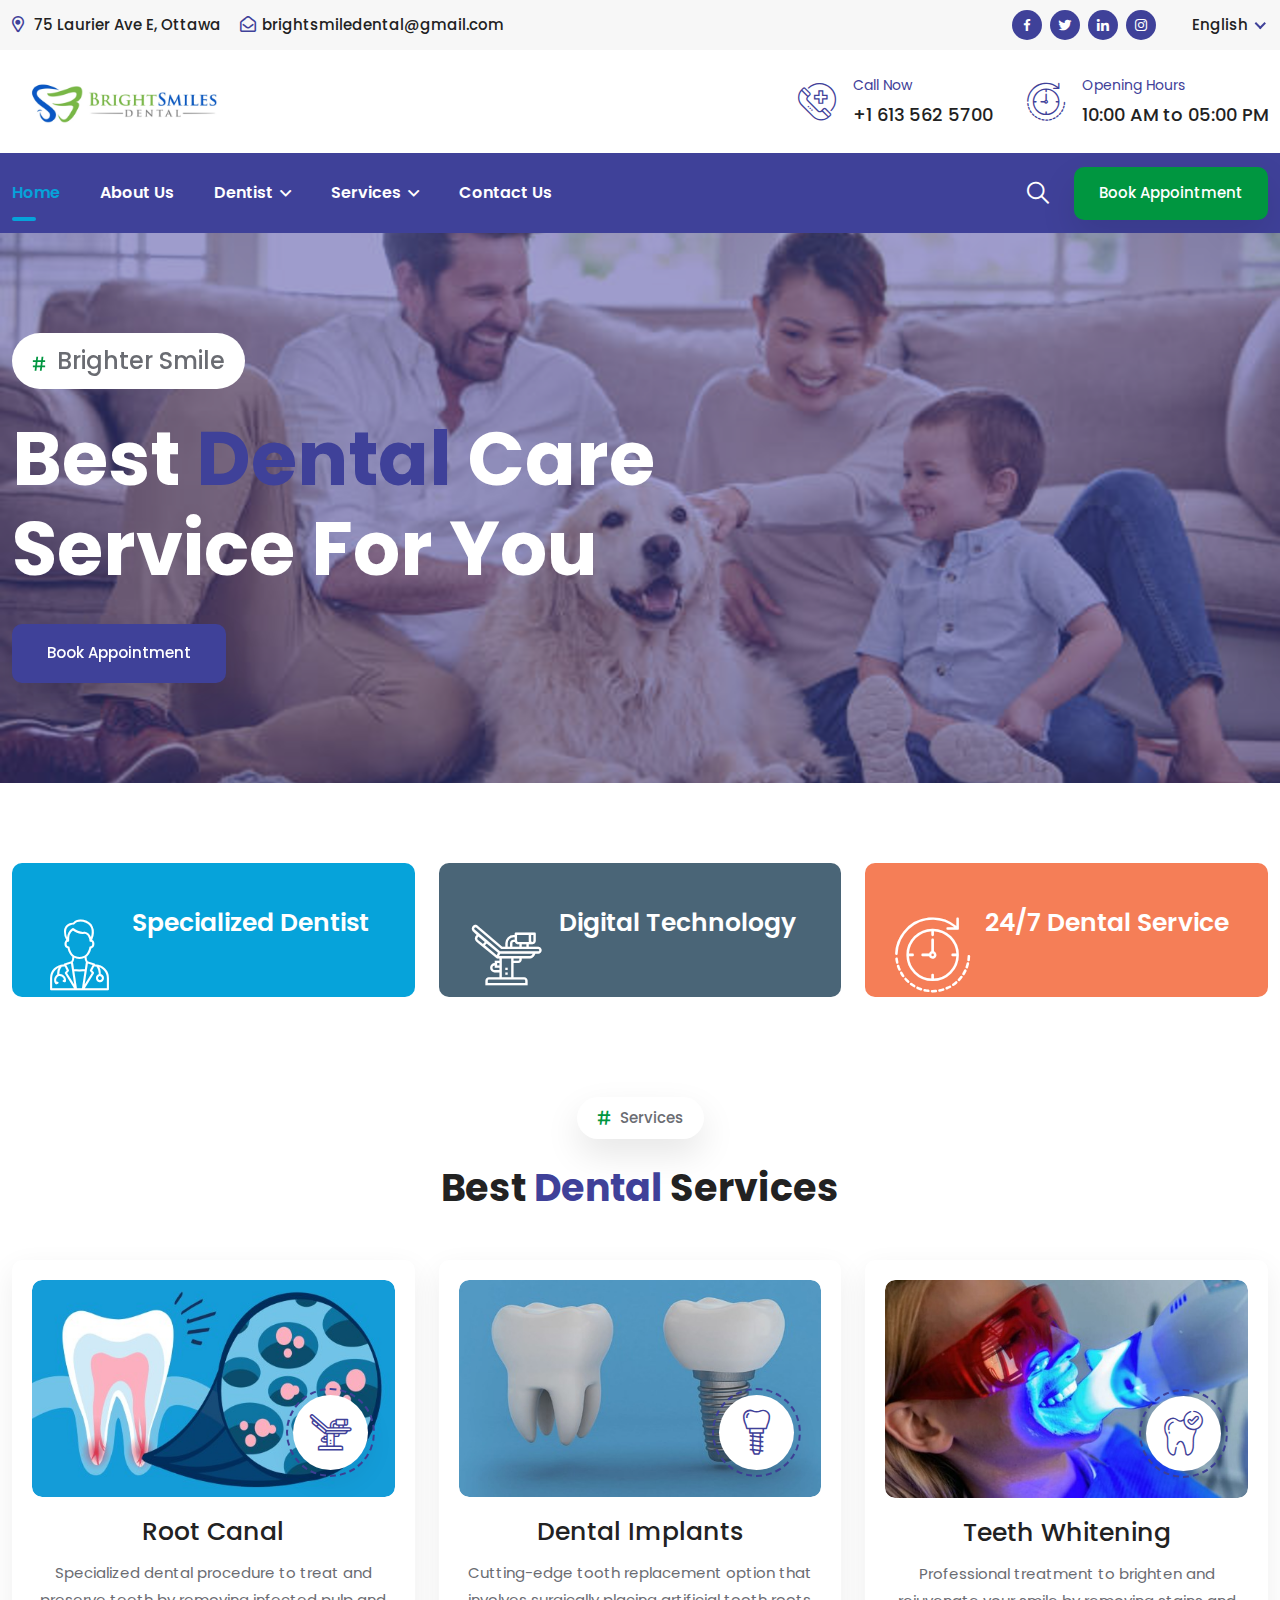
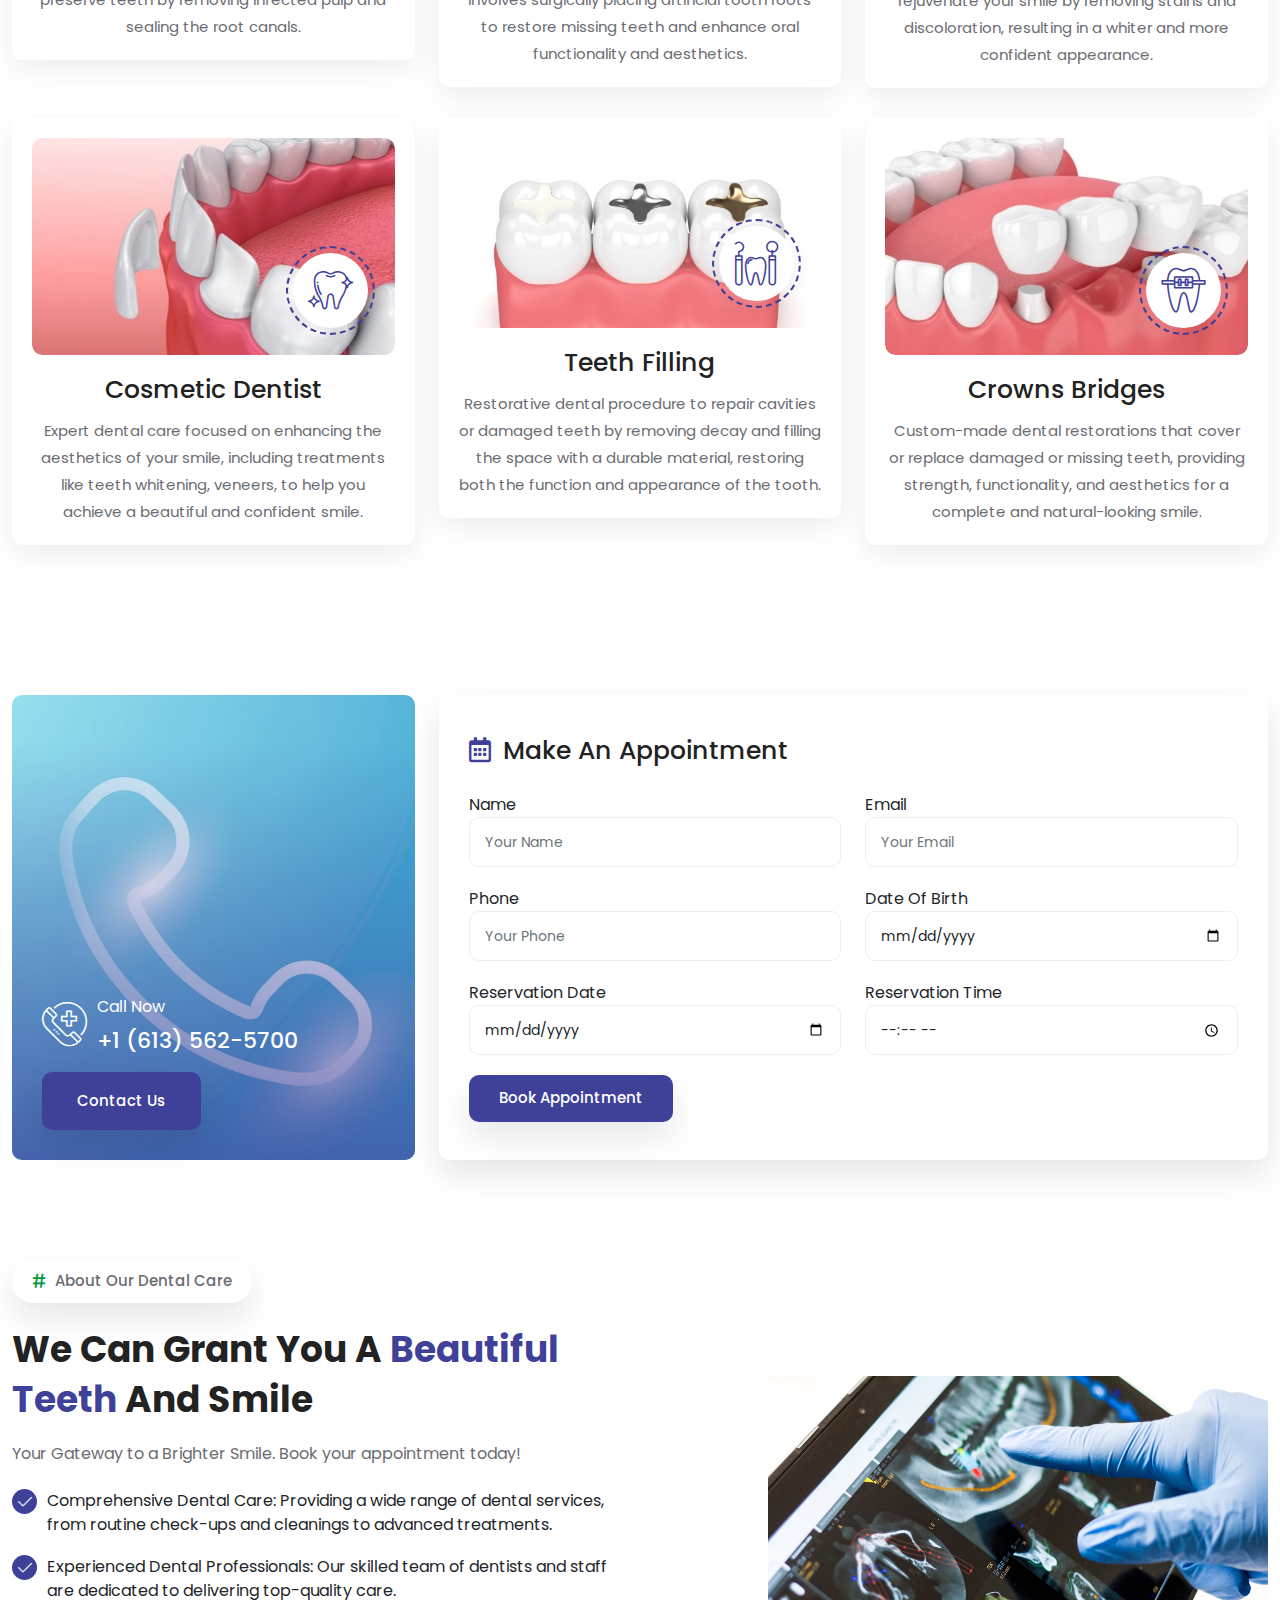
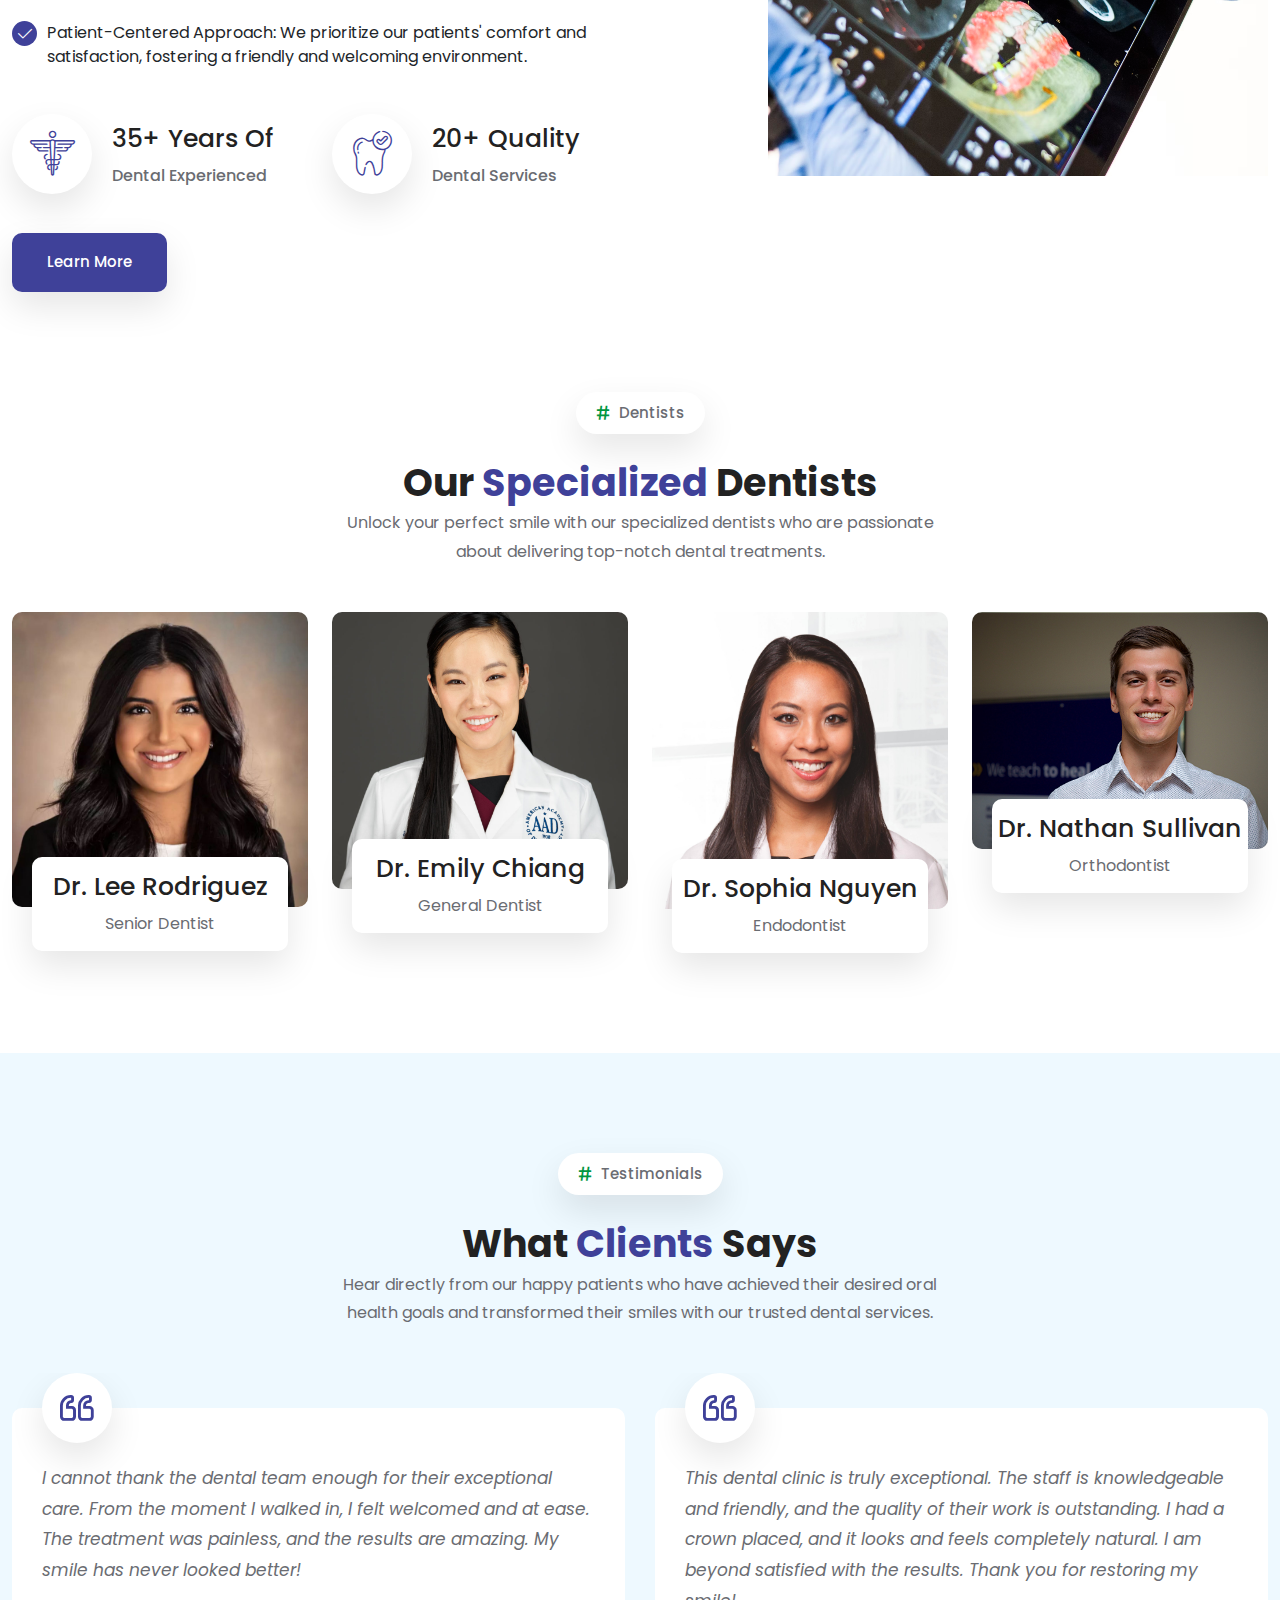
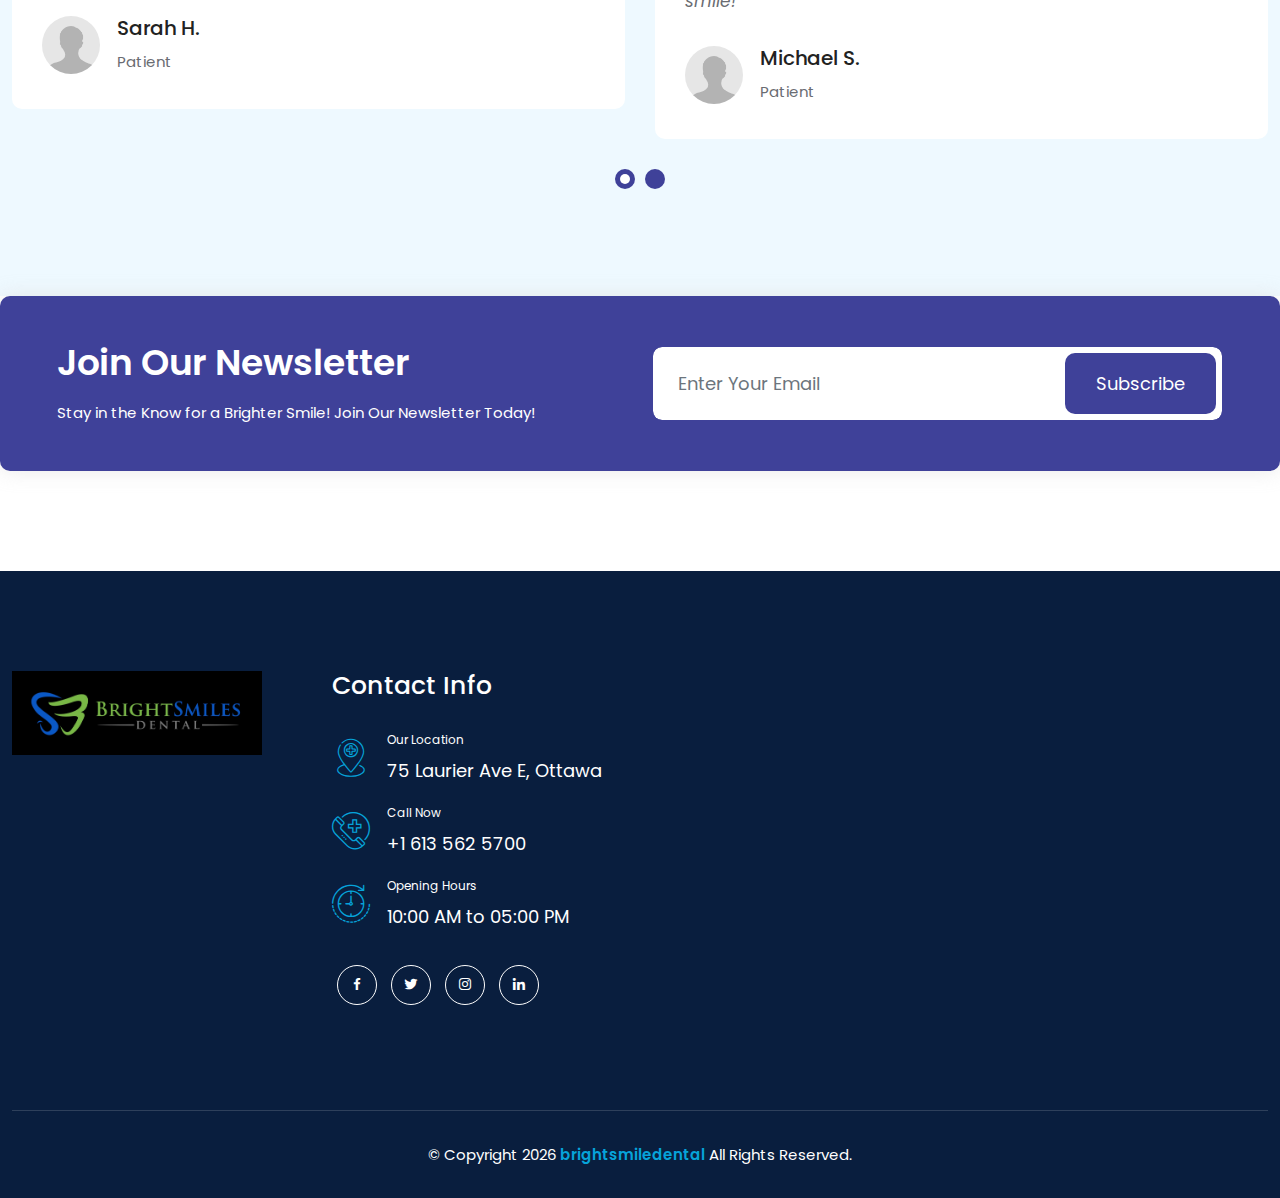
<file: index.html>
<!doctype html>
<html lang="en">

<head>

    <!-- meta tags -->
    <meta charset="UTF-8">
    <meta name="viewport" content="width=device-width, initial-scale=1.0">
    <meta http-equiv="X-UA-Compatible" content="ie=edge">

    <!-- title -->
    <title>Bright Smile Dental :D</title>

    <!-- icon -->
    <link rel="icon" type="image/png" href="assets/img/icon.png">

    <!-- icon css -->
    <link rel="stylesheet" href="assets/css/fontawesome.min.css">
    <link rel="stylesheet" href="assets/css/boxicons.min.css">
    <link rel="stylesheet" href="assets/css/flaticon.css">

    <!-- plugin css -->
    <link rel="stylesheet" href="assets/css/bootstrap.min.css">
    <link rel="stylesheet" href="assets/css/animate.min.css">
    <link rel="stylesheet" href="assets/css/meanmenu.css">
    <link rel="stylesheet" href="assets/css/nice-select.min.css">
    <link rel="stylesheet" href="assets/css/owl.carousel.min.css">
    <link rel="stylesheet" href="assets/css/owl.theme.default.min.css">
    <link rel="stylesheet" href="assets/css/magnific-popup.min.css">

    <!-- custom css -->
    <link rel="stylesheet" href="assets/css/style.css">
    <link rel="stylesheet" href="assets/css/responsive.css">

</head>

<body>

    <!-- preloader -->
    <div class="preloader">
        <div class="loader">
            <div class="loader-content"></div>
        </div>
    </div>
    <!-- preloader end -->

    <!-- top header  -->
    <div class="top-header-area">
        <div class="container">
            <div class="row align-items-center">
                <div class="col-lg-6 col-md-12">
                    <ul class="top-header-information">
                        <li>
                            <i class="far fa-map-marker-alt"></i>
                            75 Laurier Ave E, Ottawa
                        </li>
                        <li>
                            <i class="far fa-envelope-open"></i>
                            <a href="mailto:brightsmiledental@gmail.com"><span>brightsmiledental@gmail.com</span></a>
                        </li>
                    </ul>
                </div>
                <div class="col-lg-6 col-md-12">
                    <ul class="top-header-optional">
                        <li>
                            <a href="#">
                                <i class="bx bxl-facebook"></i>
                            </a>
                            <a href="#">
                                <i class="bx bxl-twitter"></i>
                            </a>
                            <a href="#">
                                <i class="bx bxl-linkedin"></i>
                            </a>
                            <a href="#">
                                <i class="bx bxl-instagram"></i>
                            </a>
                        </li>
                        <li class="languages-list">
                            <select>
                                <option value="1">English</option>
                                <option value="3">French</option>
                                
                            </select>
                        </li>
                    </ul>
                </div>
            </div>
        </div>
    </div>
    <!-- top header end -->

    <!-- middle-header -->
    <div class="middle-header-area">
        <div class="container">
            <div class="row align-items-center">
                <div class="col-lg-4 col-md-12">
                    <div class="middle-header">
                        <div class="logo">
                            <a href="index.html">
                                <img src="assets/img/logo.png" alt="logo">
                            </a>
                        </div>
                    </div>
                </div>
                <div class="col-lg-8 col-md-12">
                    <ul class="middle-header-content">
                        <li>
                            <i class="flaticon-emergency-call"></i>
                            Call Now
                            <span><a href="tel:16135625700">+1 613 562 5700</a></span>
                        </li>
                        <li>
                            <i class="flaticon-wall-clock"></i>
                            Opening Hours
                            <span>10:00 AM to 05:00 PM</span>
                        </li>
                    </ul>
                </div>
            </div>
        </div>
    </div>
    <!-- middle-header end -->

    <!-- navbar area -->
    <div class="navbar-area">

        <!-- mobile navbar -->
        <div class="main-responsive-nav">
            <div class="container">
                <div class="main-responsive-menu">
                    <div class="logo">
                        <a href="index.html">
                            <img src="assets/img/logo.png" alt="logo">
                        </a>
                    </div>
                    <div class="others-search-btn">
                        <div class="search-btn">
                            <a class="#" href="#searchmodal" data-bs-toggle="modal" data-bs-target="#searchmodal">
                                <i class="flaticon-search"></i>
                            </a>
                        </div>
                    </div>
                    <div class="responsive-menu-bar"></div>
                </div>
            </div>
        </div>
        <!-- mobile navbar end -->

        <div class="main-navbar">
            <div class="container">
                <nav class="navbar navbar-expand-md navbar-light">
                    <div class="collapse navbar-collapse mean-menu" id="navbarSupportedContent">
                        <ul class="navbar-nav">
                            <li class="nav-item">
                                <a href="#" class="nav-link active">
                                    Home
                                </a>
 
                            </li>
                            <li class="nav-item">
                                <a href="about-us.html" class="nav-link">About Us</a>
                            </li>
                            <li class="nav-item">
                                <a href="#" class="nav-link">
                                    Dentist
                                    <i class="far fa-angle-down"></i>
                                </a>
                                <ul class="dropdown-menu">
                                    <li class="nav-item">
                                        <a href="dentist-details.html" class="nav-link">Dentist Details</a>
                                    </li>
                                </ul>
                            </li>
                            <li class="nav-item">
                                <a href="#" class="nav-link">
                                    Services
                                    <i class="far fa-angle-down"></i>
                                </a>
                                <ul class="dropdown-menu">
                                    <li class="nav-item">
                                        <a href="services.html" class="nav-link">Services</a>
                                    </li>
                                </ul>
                            </li>
                 
                            <li class="nav-item">
                                <a href="contact-us.html" class="nav-link">Contact Us</a>
                            </li>
                        </ul>
                        <div class="others-options d-flex align-items-center">
                            <div class="option-item">
                                <div class="search-btn">
                                    <a class="#" href="#searchmodal" data-bs-toggle="modal"
                                        data-bs-target="#searchmodal">
                                        <i class="flaticon-search"></i>
                                    </a>
                                </div>
                            </div>
                            <div class="option-item">
                                <div class="navbar-btn">
                                    <a href="appointment.html" class="default-btn">Book Appointment</a>
                                </div>
                            </div>
                        </div>
                    </div>
                </nav>
            </div>
        </div>
    </div>
    <!-- navbar area end -->

    <!-- search modal -->
    <div class="modal fade fade-scale searchmodal" id="searchmodal" tabindex="-1" role="dialog">
        <div class="modal-dialog" role="document">
            <div class="modal-content">
                <div class="modal-header">
                    <button type="button" class="close" data-bs-dismiss="modal">
                        <i class="bx bx-x"></i>
                    </button>
                </div>
                <div class="modal-body">
                    <form class="modal-search-form">
                        <input type="search" class="search-field" placeholder="Search Here...">
                        <button type="submit"><i class="bx bx-search"></i></button>
                    </form>
                </div>
            </div>
        </div>
    </div>
    <!-- search modal end-->


    <!-- home sliders -->
    <div class="home-slides owl-carousel owl-theme">
        <div class="main-slides-item" style="background-image: url(assets/img/land_in.png);">
            <div class="container">
                <div class="main-slides-content">
                    <span class="sub-title" style="font-size: 24px;">
                        <i class="flaticon-hashtag-symbol"></i>
                        Brighter Smile
                    </span>
                    <h1>Best <span>Dental</span> Care Service For You</h1>
                    <div class="slides-btn">
                        <a href="appointment.html" class="default-btn">Book Appointment</a>
                    </div>
                </div>
            </div>
        </div>
        <div class="main-slides-item" style="background-image: url(assets/img/slider/slider-1.jpg);">
            <div class="container">
                <div class="main-slides-content">
                    <span class="sub-title">
                        <i class="flaticon-hashtag-symbol"></i>
                        Clean Teeth Everyday
                    </span>
                    <h1>Best <span>Dental</span> Care Service For You</h1>
                    <div class="slides-btn">
                        <a href="appointment.html" class="default-btn">Book Appointment</a>
                    </div>
                </div>
            </div>
        </div>
    </div>
    <!-- home sliders end-->


    <!-- feature area -->
    <section class="features-area pb-70">
        <div class="container">
            <div class="row">
                <div class="col-lg-4 col-md-6">
                    <div class="single-features">
                        <div class="content">
                            <div class="icon">
                                <i class="flaticon-doctor"></i>
                            </div>
                            <h3>
                                <a href="#">Specialized Dentist</a>
                            </h3>
                        </div>
                    </div>
                </div>
                <div class="col-lg-4 col-md-6">
                    <div class="single-features feature-bg-3">
                        <div class="content">
                            <div class="icon">
                                <i class="flaticon-chair"></i>
                            </div>
                            <h3>
                                <a href="#">Digital Technology</a>
                            </h3>
                        </div>
                    </div>
                </div>
                <div class="col-lg-4 col-md-6 offset-lg-0 offset-md-3">
                    <div class="single-features feature-bg-2">
                        <div class="content">
                            <div class="icon">
                                <i class="flaticon-wall-clock"></i>
                            </div>
                            <h3>
                                <a href="#">24/7 Dental Service</a>
                            </h3>
                        </div>
                    </div>
                </div>
            </div>
        </div>
    </section>
    <!-- feature area end -->


    <!-- service area -->
    <section class="services-area pb-70">
        <div class="container">
            <div class="row align-items-center">
                <div class="col-lg-6 mx-auto">
                    <div class="section-title-warp">
                        <span class="sub-title">
                            <i class="flaticon-hashtag-symbol"></i>
                            Services
                        </span>
                        <h2>Best <span>Dental</span> Services</h2>
                    </div>
                </div>
            </div>
            <div class="row">
                <div class="col-lg-4 col-md-6">
                    <div class="single-services">
                        <div class="services-image">
                            <a href="services-details.html"><img src="assets/img/services/root_canal.jpg" alt="image"></a>
                            <div class="icon">
                                <a href="services-details.html"><i class="flaticon-chair"></i></a>
                            </div>
                        </div>
                        <div class="services-content">
                            <h3>
                                <a href="services-details.html">Root Canal</a>
                            </h3>
                            <p>
                                Specialized dental procedure to treat and preserve teeth by removing infected pulp and sealing the root canals.
                            </p>
                        </div>
                    </div>
                </div>
                <div class="col-lg-4 col-md-6">
                    <div class="single-services">
                        <div class="services-image">
                            <a href="services-details.html"><img src="assets/img/services/implant.jpg" alt="image"></a>
                            <div class="icon">
                                <a href="services-details.html"><i class="flaticon-dental-implant"></i></a>
                            </div>
                        </div>
                        <div class="services-content">
                            <h3>
                                <a href="services-details.html">Dental Implants</a>
                            </h3>
                            <p>
                                Cutting-edge tooth replacement option that involves surgically placing artificial tooth roots to restore missing teeth and enhance oral functionality and aesthetics.
                            </p>
                        </div>
                    </div>
                </div>
                <div class="col-lg-4 col-md-6">
                    <div class="single-services">
                        <div class="services-image">
                            <a href="services-details.html"><img src="assets/img/services/whitening.jpg" alt="image"></a>
                            <div class="icon">
                                <a href="services-details.html"><i class="flaticon-dental-care"></i></a>
                            </div>
                        </div>
                        <div class="services-content">
                            <h3>
                                <a href="services-details.html">Teeth Whitening</a>
                            </h3>
                            <p>
                                Professional treatment to brighten and rejuvenate your smile by removing stains and discoloration, resulting in a whiter and more confident appearance.
                            </p>
                        </div>
                    </div>
                </div>
                <div class="col-lg-4 col-md-6">
                    <div class="single-services">
                        <div class="services-image">
                            <a href="services-details.html"><img src="assets/img/services/veneer.jpg" alt="image"></a>
                            <div class="icon">
                                <a href="services-details.html"><i class="flaticon-tooth-1"></i></a>
                            </div>
                        </div>
                        <div class="services-content">
                            <h3>
                                <a href="services-details.html">Cosmetic Dentist</a>
                            </h3>
                            <p>
                                Expert dental care focused on enhancing the aesthetics of your smile, including treatments like teeth whitening, veneers, to help you achieve a beautiful and confident smile.
                            </p>
                        </div>
                    </div>
                </div>
                <div class="col-lg-4 col-md-6">
                    <div class="single-services">
                        <div class="services-image">
                            <a href="services-details.html"><img src="assets/img/services/tooth-fillings.jpg" alt="image"></a>
                            <div class="icon">
                                <a href="services-details.html"><i class="flaticon-tooth-2"></i></a>
                            </div>
                        </div>
                        <div class="services-content">
                            <h3>
                                <a href="services-details.html">Teeth Filling</a>
                            </h3>
                            <p>
                                Restorative dental procedure to repair cavities or damaged teeth by removing decay and filling the space with a durable material, restoring both the function and appearance of the tooth.
                            </p>
                        </div>
                    </div>
                </div>
                <div class="col-lg-4 col-md-6">
                    <div class="single-services">
                        <div class="services-image">
                            <a href="services-details.html"><img src="assets/img/services/crown_bridge.jpg" alt="image"></a>
                            <div class="icon">
                                <a href="services-details.html"><i class="flaticon-tooth"></i></a>
                            </div>
                        </div>
                        <div class="services-content">
                            <h3>
                                <a href="services-details.html">Crowns Bridges</a>
                            </h3>
                            <p>
                                Custom-made dental restorations that cover or replace damaged or missing teeth, providing strength, functionality, and aesthetics for a complete and natural-looking smile.
                            </p>
                        </div>
                    </div>
                </div>
            </div>
        </div>
    </section>
    <!-- service area end -->


    <!-- appointment -->
    <head>
        <style>
            .appointment-overview-area {
                margin-top: 50px; /* Adjust the margin-top value */
            }
        </style>
    </head>
    <body>
        <section class="appointment-overview-area pb-100">
            <div class="container">
                <div class="row">
                    <div class="col-lg-4 col-md-12">
                        <div class="appointment-overview-contact">
                            <img src="assets/img/phonecall.png" alt="image">
                            <div class="appointment-info">
                                <ul class="call-info">
                                    <li>
                                        <i class="flaticon-emergency-call"></i>
                                        Call Now
                                        <span><a href="tel:16135625700">+1 (613) 562-5700</a></span>
                                    </li>
                                </ul>
                                <a href="contact-us.html" class="default-btn">Contact Us</a>
                            </div>
                        </div>
                    </div>
                    <div class="col-lg-8">
                        <div class="appointment-overview-box">
                            <div class="make-appointment-content">
                                <h4><i class="far fa-calendar-alt"></i> Make An Appointment</h4>
                                <form>

                                    <div class="row">
                                        <div class="col-lg-6">
                                            <div class="form-group">
                                                <label>Name</label>
                                                <input type="text" class="form-control" placeholder="Your Name">
                                            </div>
                                        </div>
                                        <div class="col-lg-6">
                                            <div class="form-group">
                                                <label>Email</label>
                                                <input type="text" class="form-control" placeholder="Your Email">
                                            </div>
                                        </div>
                                        <div class="col-lg-6">
                                            <div class="form-group">
                                                <label>Phone</label>
                                                <input type="text" class="form-control" placeholder="Your Phone">
                                            </div>
                                        </div>
                                        <div class="col-lg-6">
                                            <div class="form-group">
                                                <label>Date Of Birth</label>
                                                <input type="date" class="form-control">
                                            </div>
                                        </div>
                                        <div class="col-lg-6">
                                            <div class="form-group">
                                                <label>Reservation Date</label>
                                                <input type="date" class="form-control">
                                            </div>
                                        </div>
                                        <div class="col-lg-6">
                                            <div class="form-group">
                                                <label>Reservation Time</label>
                                                <input type="time" class="form-control">
                                            </div>
                                        </div>
                                    </div>
                                    <button type="submit" class="default-btn">Book Appointment</button>
                                </form>
                            </div>
                        </div>
                    </div>
                </div>
            </div>
        </section>
    </body>
    <!-- appointment end -->


    <!-- about area -->
    <section class="about-area pb-100">
        <div class="container">
            <div class="row align-items-center">
                <div class="col-lg-6">
                    <div class="about-content">
                        <span class="sub-title">
                            <i class="flaticon-hashtag-symbol"></i>
                            About Our Dental Care
                        </span>
                        <h3>
                            We Can Grant You A <span>Beautiful Teeth</span> And Smile
                        </h3>
                        <p>
                            Your Gateway to a Brighter Smile. Book your appointment today!
                        </p>
                        <div>
                            <ul class="about-list">
                                <li>
                                    <i class="flaticon-check"></i>
                                    Comprehensive Dental Care: Providing a wide range of dental services, from routine check-ups and cleanings to advanced treatments.
                                <li>
                                    <i class="flaticon-check"></i>
                                    Experienced Dental Professionals: Our skilled team of dentists and staff are dedicated to delivering top-quality care.
                                </li>
                                <li>
                                    <i class="flaticon-check"></i>
                                    Patient-Centered Approach: We prioritize our patients' comfort and satisfaction, fostering a friendly and welcoming environment.
                                </li>
                            </ul>
                        </div>
                        <div class="row">
                            <div class="col-lg-6 col-md-6">
                                <div class="about-info">
                                    <i class="flaticon-caduceus"></i>
                                    <h4>35+ Years Of</h4>
                                    <span>Dental Experienced</span>
                                </div>
                            </div>
                            <div class="col-lg-6 col-md-6">
                                <div class="about-info">
                                    <i class="flaticon-dental-care"></i>
                                    <h4>20+ Quality</h4>
                                    <span>Dental Services</span>
                                </div>
                            </div>
                        </div>
                        <a href="#" class="default-btn">Learn More</a>
                    </div>
                </div>
                <div class="col-lg-6">
                    <div class="about-image">
                        <img src="assets/img/services/dental_implant.png" alt="image">
                    </div>
                </div>
            </div>
        </div>
    </section>
    <!-- about area end -->


    <!-- doctor area -->
    <section class="doctor-area pb-70">
        <div class="container">
            <div class="row align-items-center">
                <div class="col-lg-6 mx-auto">
                    <div class="section-title-warp">
                        <span class="sub-title">
                            <i class="flaticon-hashtag-symbol"></i>
                            Dentists
                        </span>
                        <h2>Our <span>Specialized</span> Dentists</h2>
                        <p>
                            Unlock your perfect smile with our specialized dentists who are passionate about delivering top-notch dental treatments.
                        </p>
                    </div>
                </div>
            </div>
            <div class="row">
                <div class="col-lg-3 col-md-6">
                    <div class="single-doctor">
                        <a href="dentist-details.html"><img src="assets/img/doctor/lee.JPG" alt="image"></a>
                        <div class="doctor-content">
                            <h3>
                                <a href="dentist-details.html">Dr. Lee Rodriguez</a>
                            </h3>
                            <span>Senior Dentist</span>

                        </div>
                    </div>
                </div>
                <div class="col-lg-3 col-md-6">
                    <div class="single-doctor">
                        <a href="dentist-details.html"><img src="assets/img/doctor/emily.jpg" alt="image"></a>
                        <div class="doctor-content">
                            <h3>
                                <a href="dentist-details.html">Dr. Emily Chiang</a>
                            </h3>
                            <span>General Dentist</span>
                            
                        </div>
                    </div>
                </div>
                <div class="col-lg-3 col-md-6">
                    <div class="single-doctor">
                        <a href="dentist-details.html"><img src="assets/img/doctor/sofia.jpg" alt="image"></a>
                        <div class="doctor-content">
                            <h3>
                                <a href="dentist-details.html">Dr. Sophia Nguyen</a>
                            </h3>
                            <span>Endodontist</span>

                        </div>
                    </div>
                </div>

                <div class="col-lg-3 col-md-6">
                    <div class="single-doctor">
                        <a href="dentist-details.html"><img src="assets/img/doctor/nathan.jpg" alt="image"></a>
                        <div class="doctor-content">
                            <h3>
                                <a href="dentist-details.html">Dr. Nathan Sullivan</a>
                            </h3>
                            <span>Orthodontist</span>

                        </div>
                    </div>
                </div>
                
            </div>
        </div>
    </section>
    <!-- doctor area end -->


    <!-- testimonials -->
    <section class="review-area ptb-100">
        <div class="container">
            <div class="row align-items-center">
                <div class="col-lg-6 mx-auto">
                    <div class="section-title-warp">
                        <span class="sub-title">
                            <i class="flaticon-hashtag-symbol"></i>
                            Testimonials
                        </span>
                        <h2>What <span>Clients</span> Says</h2>
                        <p>
                            Hear directly from our happy patients who have achieved their desired oral health goals and transformed their smiles with our trusted dental services.
                        </p>
                    </div>
                </div>
            </div>
            <div class="review-slides owl-carousel owl-theme">
                <div class="single-review-item">
                    <div class="icon">
                        <i class="far fa-quote-left"></i>
                    </div>
                    <p>
                        I cannot thank the dental team enough for their exceptional care. From the moment I walked in, I felt welcomed and at ease. The treatment was painless, and the results are amazing. My smile has never looked better!
                    </p>
                    <div class="review-info">
                        <img src="assets/img/testimonial/anonymous.JPG" alt="image">
                        <h3>Sarah H.</h3>
                        <span>Patient</span>
                    </div>
                </div>
                <div class="single-review-item">
                    <div class="icon">
                        <i class="far fa-quote-left"></i>
                    </div>
                    <p>
                        This dental clinic is truly exceptional. The staff is knowledgeable and friendly, and the quality of their work is outstanding. I had a crown placed, and it looks and feels completely natural. I am beyond satisfied with the results. Thank you for restoring my smile!
                    </p>
                    <div class="review-info">
                        <img src="assets/img/testimonial/anonymous.JPG" alt="image">
                        <h3>Michael S.</h3>
                        <span>Patient</span>
                    </div>
                </div>
                <div class="single-review-item">
                    <div class="icon">
                        <i class="far fa-quote-left"></i>
                    </div>
                    <p>
                        As someone who has always been anxious about dental visits, I am grateful to have found this clinic. The dentists were gentle and understanding, taking the time to address my fears. I can now smile with confidence, thanks to their expertise and compassionate care.
                    </p>
                    <div class="review-info">
                        <img src="assets/img/testimonial/anonymous.JPG" alt="image">
                        <h3>Kelly M.</h3>
                        <span>Patient</span>
                    </div>
                </div>
                <div class="single-review-item">
                    <div class="icon">
                        <i class="far fa-quote-left"></i>
                    </div>
                    <p>
                        The dental clinic surpassed all my expectations. The staff was friendly and professional, and the atmosphere was relaxing. The dentist explained every step of the procedure, and the end result exceeded my expectations. I highly recommend their services!
                    </p>
                    <div class="review-info">
                        <img src="assets/img/testimonial/anonymous.JPG" alt="image">
                        <h3>John W.</h3>
                        <span>Patient</span>
                    </div>
                </div>
            </div>
        </div>
    </section>
    <!-- testimonials end-->
    
    <!-- newsletter-area -->
    <div class="newsletter-area pb-100">
        <div class="container">
            <div class="row newsletter-wrap align-items-center">
                <div class="col-lg-6">
                    <div class="newsletter-item">
                        <h2>Join Our Newsletter</h2>
                        <p>Stay in the Know for a Brighter Smile! Join Our Newsletter Today!</p>
                    </div>
                </div>
                <div class="col-lg-6">
                    <div class="newsletter-item">
                        <div class="newsletter-form">
                            <form class="newsletter-form">
                                <input type="email" class="form-control" placeholder="Enter Your Email" required="">
                                <button class="btn newsletter-btn" type="submit">Subscribe</button>
                            </form>
                        </div>
                    </div>
                </div>
            </div>
        </div>
    </div>
    <!-- newsletter-area end -->


    <!-- footer area -->
    <footer class="footer-area pt-100 pb-70">
        <div class="container">
            <div class="row">
                <div class="col-lg-3 col-md-6">
                    <div class="single-footer-widget">
                        <div class="logo">
                            <a href="index.html">
                                <img src="assets/img/logo-light.PNG" alt="logo">
                            </a>
    
                    </div>
                </div>
 
                <div class="col-lg-3 col-sm-6">
                    <div class="single-footer-widget">
                        
                            </article>
                        </div>
                    </div>
                </div>
                <div class="col-lg-3 col-sm-6">
                    <div class="single-footer-widget">
                        <h3>Contact Info</h3>
                        <ul class="footer-information">
                            <li>
                                <i class="flaticon-red-cross"></i>
                                Our Location
                                <span>75 Laurier Ave E, Ottawa</span>
                            </li>
                            <li>
                                <i class="flaticon-emergency-call"></i>
                                Call Now
                                <span><a href="tel:+16135625700">+1 613 562 5700</a></span>
                            </li>
                            <li>
                                <i class="flaticon-wall-clock"></i>
                                Opening Hours
                                <span>10:00 AM to 05:00 PM</span>
                            </li>
                        </ul>

                        <div class="footer-social">
                            <a href="#"><i class="bx bxl-facebook"></i></a>
                            <a href="#"><i class="bx bxl-twitter"></i></a>
                            <a href="#"><i class="bx bxl-instagram"></i></a>
                            <a href="#"><i class="bx bxl-linkedin"></i></a>
                        </div>
                    </div>
                </div>
            </div>
        </div>
    </footer>
    <!-- footer area end -->

    <!-- copyright area -->
    <div class="copyright-area">
        <div class="container">
            <div class="copyright-area-content">
                <p>
                    &copy; Copyright <span id="date"></span> <a href="#">brightsmiledental</a> All Rights Reserved.
                </p>
            </div>
        </div>
    </div>
    <!-- copyright area end -->

    <!-- go top -->
    <div class="go-top">
        <i class="far fa-arrow-up"></i>
    </div>
    <!-- go top end -->


    <!-- plugin js -->
    <script src="assets/js/jquery-3.6.0.min.js"></script>
    <script src="assets/js/bootstrap.bundle.min.js"></script>
    <script src="assets/js/jquery.meanmenu.js"></script>
    <script src="assets/js/owl.carousel.min.js"></script>
    <script src="assets/js/jquery.appear.js"></script>
    <script src="assets/js/nice-select.min.js"></script>
    <script src="assets/js/jquery.magnific-popup.min.js"></script>
    <script src="assets/js/wow.min.js"></script>
    <script src="assets/js/waypoints.min.js"></script>
    <script src="assets/js/jquery.counterup.min.js"></script>

    <!-- custom js -->
    <script src="assets/js/main.js"></script>

</body>

</html>
</file>
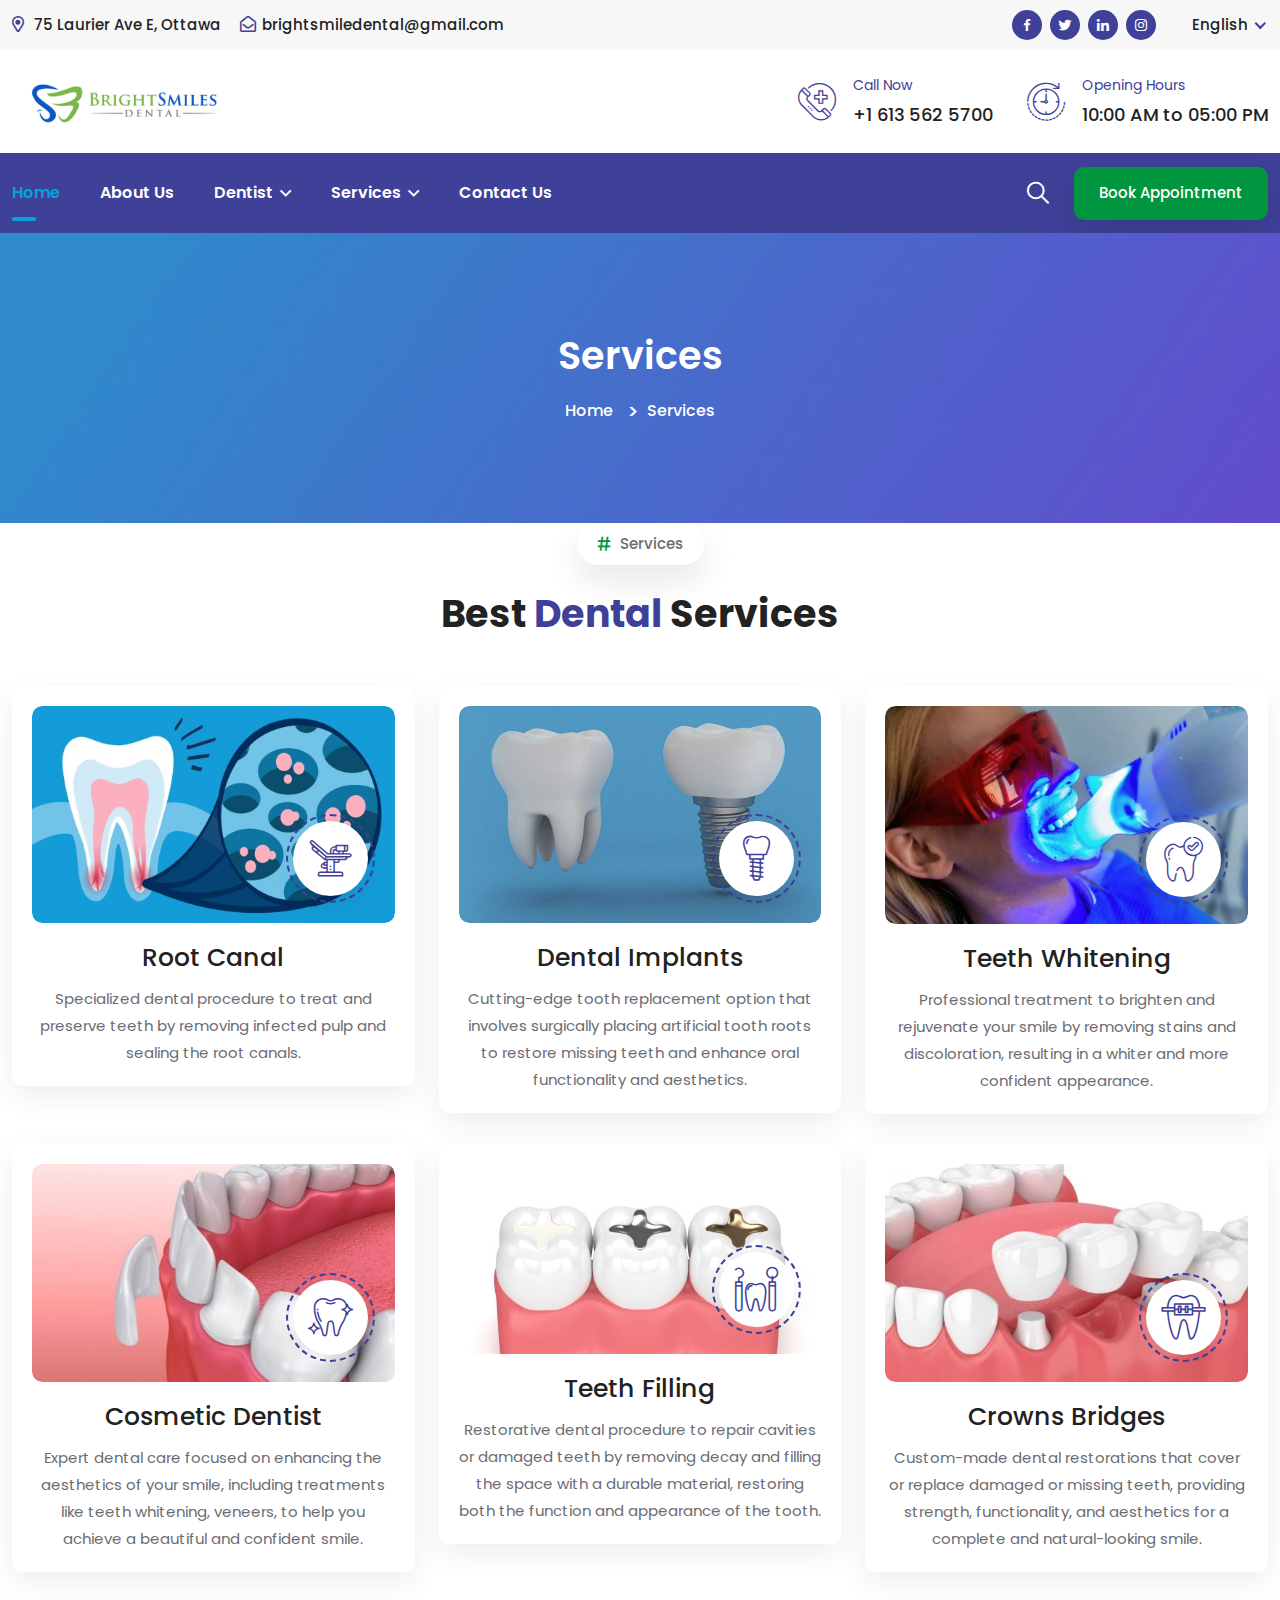
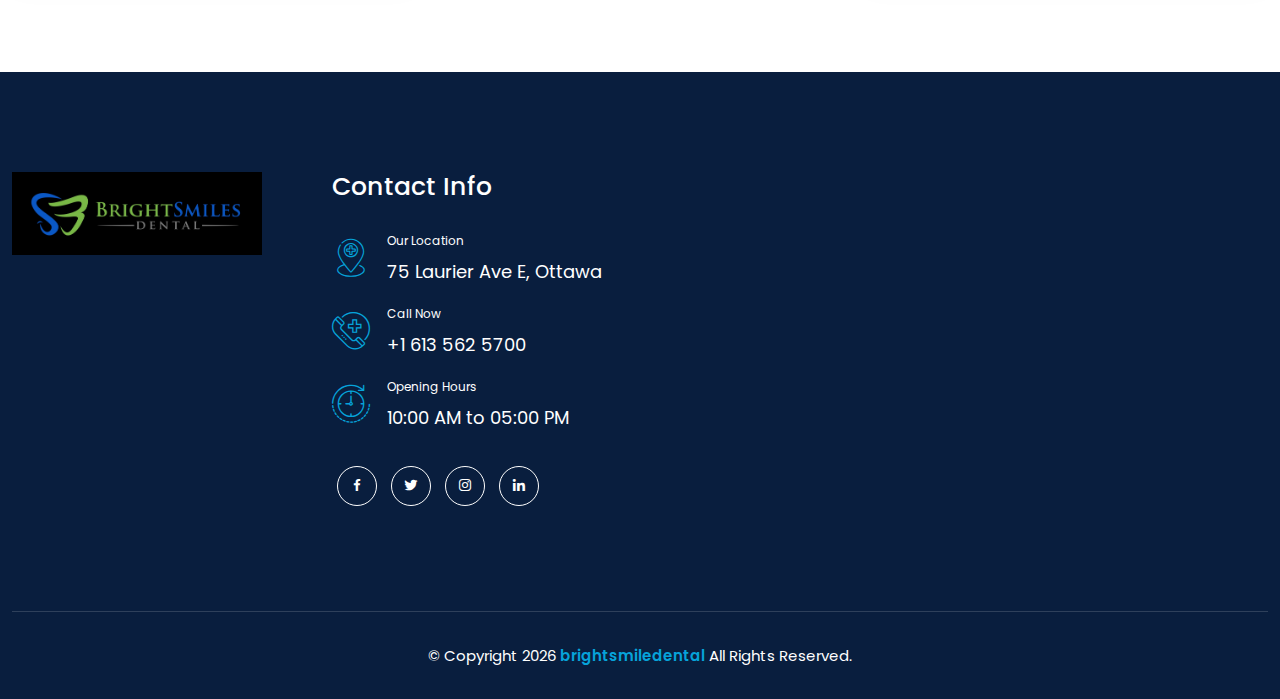
<file: services.html>
<!doctype html>
<html lang="en">

<head>

    <!-- meta tags -->
    <meta charset="UTF-8">
    <meta name="viewport" content="width=device-width, initial-scale=1.0">
    <meta http-equiv="X-UA-Compatible" content="ie=edge">

    <!-- title -->
    <title>Bright Smile Dental :D</title>

    <!-- icon -->
    <link rel="icon" type="image/png" href="assets/img/icon.png">

    <!-- icon css -->
    <link rel="stylesheet" href="assets/css/fontawesome.min.css">
    <link rel="stylesheet" href="assets/css/boxicons.min.css">
    <link rel="stylesheet" href="assets/css/flaticon.css">

    <!-- plugin css -->
    <link rel="stylesheet" href="assets/css/bootstrap.min.css">
    <link rel="stylesheet" href="assets/css/animate.min.css">
    <link rel="stylesheet" href="assets/css/meanmenu.css">
    <link rel="stylesheet" href="assets/css/nice-select.min.css">
    <link rel="stylesheet" href="assets/css/owl.carousel.min.css">
    <link rel="stylesheet" href="assets/css/owl.theme.default.min.css">
    <link rel="stylesheet" href="assets/css/magnific-popup.min.css">

    <!-- custom css -->
    <link rel="stylesheet" href="assets/css/style.css">
    <link rel="stylesheet" href="assets/css/responsive.css">

</head>

<body>

    <!-- preloader -->
    <div class="preloader">
        <div class="loader">
            <div class="loader-content"></div>
        </div>
    </div>
    <!-- preloader end -->

    <!-- top header  -->
    <div class="top-header-area">
        <div class="container">
            <div class="row align-items-center">
                <div class="col-lg-6 col-md-12">
                    <ul class="top-header-information">
                        <li>
                            <i class="far fa-map-marker-alt"></i>
                            75 Laurier Ave E, Ottawa
                        </li>
                        <li>
                            <i class="far fa-envelope-open"></i>
                            <a href="mailto:brightsmiledental@gmail.com"><span>brightsmiledental@gmail.com</span></a>
                        </li>
                    </ul>
                </div>
                <div class="col-lg-6 col-md-12">
                    <ul class="top-header-optional">
                        <li>
                            <a href="#">
                                <i class="bx bxl-facebook"></i>
                            </a>
                            <a href="#">
                                <i class="bx bxl-twitter"></i>
                            </a>
                            <a href="#">
                                <i class="bx bxl-linkedin"></i>
                            </a>
                            <a href="#">
                                <i class="bx bxl-instagram"></i>
                            </a>
                        </li>
                        <li class="languages-list">
                            <select>
                                <option value="1">English</option>
                                <option value="3">French</option>
                                
                            </select>
                        </li>
                    </ul>
                </div>
            </div>
        </div>
    </div>
    <!-- top header end -->

    <!-- middle-header -->
    <div class="middle-header-area">
        <div class="container">
            <div class="row align-items-center">
                <div class="col-lg-4 col-md-12">
                    <div class="middle-header">
                        <div class="logo">
                            <a href="index.html">
                                <img src="assets/img/logo.png" alt="logo">
                            </a>
                        </div>
                    </div>
                </div>
                <div class="col-lg-8 col-md-12">
                    <ul class="middle-header-content">
                        <li>
                            <i class="flaticon-emergency-call"></i>
                            Call Now
                            <span><a href="tel:16135625700">+1 613 562 5700</a></span>
                        </li>
                        <li>
                            <i class="flaticon-wall-clock"></i>
                            Opening Hours
                            <span>10:00 AM to 05:00 PM</span>
                        </li>
                    </ul>
                </div>
            </div>
        </div>
    </div>
    <!-- middle-header end -->

    <!-- navbar area -->
    <div class="navbar-area">

        <!-- mobile navbar -->
        <div class="main-responsive-nav">
            <div class="container">
                <div class="main-responsive-menu">
                    <div class="logo">
                        <a href="index.html">
                            <img src="assets/img/logo.png" alt="logo">
                        </a>
                    </div>
                    <div class="others-search-btn">
                        <div class="search-btn">
                            <a class="#" href="#searchmodal" data-bs-toggle="modal" data-bs-target="#searchmodal">
                                <i class="flaticon-search"></i>
                            </a>
                        </div>
                    </div>
                    <div class="responsive-menu-bar"></div>
                </div>
            </div>
        </div>
        <!-- mobile navbar end -->

        <div class="main-navbar">
            <div class="container">
                <nav class="navbar navbar-expand-md navbar-light">
                    <div class="collapse navbar-collapse mean-menu" id="navbarSupportedContent">
                        <ul class="navbar-nav">
                            <li class="nav-item">
                                <a href="#" class="nav-link active">
                                    Home
                                </a>
 
                            </li>
                            <li class="nav-item">
                                <a href="about-us.html" class="nav-link">About Us</a>
                            </li>
                            <li class="nav-item">
                                <a href="#" class="nav-link">
                                    Dentist
                                    <i class="far fa-angle-down"></i>
                                </a>
                                <ul class="dropdown-menu">
                                    <li class="nav-item">
                                        <a href="dentist-details.html" class="nav-link">Dentist Details</a>
                                    </li>
                                </ul>
                            </li>
                            <li class="nav-item">
                                <a href="#" class="nav-link">
                                    Services
                                    <i class="far fa-angle-down"></i>
                                </a>
                                <ul class="dropdown-menu">
                                    <li class="nav-item">
                                        <a href="services.html" class="nav-link">Services</a>
                                    </li>
                                </ul>
                            </li>
                 
                            <li class="nav-item">
                                <a href="contact-us.html" class="nav-link">Contact Us</a>
                            </li>
                        </ul>
                        <div class="others-options d-flex align-items-center">
                            <div class="option-item">
                                <div class="search-btn">
                                    <a class="#" href="#searchmodal" data-bs-toggle="modal"
                                        data-bs-target="#searchmodal">
                                        <i class="flaticon-search"></i>
                                    </a>
                                </div>
                            </div>
                            <div class="option-item">
                                <div class="navbar-btn">
                                    <a href="appointment.html" class="default-btn">Book Appointment</a>
                                </div>
                            </div>
                        </div>
                    </div>
                </nav>
            </div>
        </div>
    </div>
    <!-- navbar area end -->

    <!-- search modal -->
    <div class="modal fade fade-scale searchmodal" id="searchmodal" tabindex="-1" role="dialog">
        <div class="modal-dialog" role="document">
            <div class="modal-content">
                <div class="modal-header">
                    <button type="button" class="close" data-bs-dismiss="modal">
                        <i class="bx bx-x"></i>
                    </button>
                </div>
                <div class="modal-body">
                    <form class="modal-search-form">
                        <input type="search" class="search-field" placeholder="Search Here...">
                        <button type="submit"><i class="bx bx-search"></i></button>
                    </form>
                </div>
            </div>
        </div>
    </div>
    <!-- search modal end-->

    <!-- page banner -->
    <div class="page-banner-area" style="background-image: url(assets/img/banner.png);">
        <div class="container">
            <div class="page-banner-content">
                <h2>Services</h2>
                <ul class="pages-list">
                    <li><a href="index.html">Home</a></li>
                    <li>Services</li>
                </ul>
            </div>
        </div>
    </div>
    <!-- page banner end -->

    <!-- service area -->
    <section class="services-area pb-70">
        <div class="container">
            <div class="row align-items-center">
                <div class="col-lg-6 mx-auto">
                    <div class="section-title-warp">
                        <span class="sub-title">
                            <i class="flaticon-hashtag-symbol"></i>
                            Services
                        </span>
                        <h2>Best <span>Dental</span> Services</h2>
                    </div>
                </div>
            </div>
            <div class="row">
                <div class="col-lg-4 col-md-6">
                    <div class="single-services">
                        <div class="services-image">
                            <a href="services-details.html"><img src="assets/img/services/root_canal.jpg" alt="image"></a>
                            <div class="icon">
                                <a href="services-details.html"><i class="flaticon-chair"></i></a>
                            </div>
                        </div>
                        <div class="services-content">
                            <h3>
                                <a href="services-details.html">Root Canal</a>
                            </h3>
                            <p>
                                Specialized dental procedure to treat and preserve teeth by removing infected pulp and sealing the root canals.
                            </p>
                        </div>
                    </div>
                </div>
                <div class="col-lg-4 col-md-6">
                    <div class="single-services">
                        <div class="services-image">
                            <a href="services-details.html"><img src="assets/img/services/implant.jpg" alt="image"></a>
                            <div class="icon">
                                <a href="services-details.html"><i class="flaticon-dental-implant"></i></a>
                            </div>
                        </div>
                        <div class="services-content">
                            <h3>
                                <a href="services-details.html">Dental Implants</a>
                            </h3>
                            <p>
                                Cutting-edge tooth replacement option that involves surgically placing artificial tooth roots to restore missing teeth and enhance oral functionality and aesthetics.
                            </p>
                        </div>
                    </div>
                </div>
                <div class="col-lg-4 col-md-6">
                    <div class="single-services">
                        <div class="services-image">
                            <a href="services-details.html"><img src="assets/img/services/whitening.jpg" alt="image"></a>
                            <div class="icon">
                                <a href="services-details.html"><i class="flaticon-dental-care"></i></a>
                            </div>
                        </div>
                        <div class="services-content">
                            <h3>
                                <a href="services-details.html">Teeth Whitening</a>
                            </h3>
                            <p>
                                Professional treatment to brighten and rejuvenate your smile by removing stains and discoloration, resulting in a whiter and more confident appearance.
                            </p>
                        </div>
                    </div>
                </div>
                <div class="col-lg-4 col-md-6">
                    <div class="single-services">
                        <div class="services-image">
                            <a href="services-details.html"><img src="assets/img/services/veneer.jpg" alt="image"></a>
                            <div class="icon">
                                <a href="services-details.html"><i class="flaticon-tooth-1"></i></a>
                            </div>
                        </div>
                        <div class="services-content">
                            <h3>
                                <a href="services-details.html">Cosmetic Dentist</a>
                            </h3>
                            <p>
                                Expert dental care focused on enhancing the aesthetics of your smile, including treatments like teeth whitening, veneers, to help you achieve a beautiful and confident smile.
                            </p>
                        </div>
                    </div>
                </div>
                <div class="col-lg-4 col-md-6">
                    <div class="single-services">
                        <div class="services-image">
                            <a href="services-details.html"><img src="assets/img/services/tooth-fillings.jpg" alt="image"></a>
                            <div class="icon">
                                <a href="services-details.html"><i class="flaticon-tooth-2"></i></a>
                            </div>
                        </div>
                        <div class="services-content">
                            <h3>
                                <a href="services-details.html">Teeth Filling</a>
                            </h3>
                            <p>
                                Restorative dental procedure to repair cavities or damaged teeth by removing decay and filling the space with a durable material, restoring both the function and appearance of the tooth.
                            </p>
                        </div>
                    </div>
                </div>
                <div class="col-lg-4 col-md-6">
                    <div class="single-services">
                        <div class="services-image">
                            <a href="services-details.html"><img src="assets/img/services/crown_bridge.jpg" alt="image"></a>
                            <div class="icon">
                                <a href="services-details.html"><i class="flaticon-tooth"></i></a>
                            </div>
                        </div>
                        <div class="services-content">
                            <h3>
                                <a href="services-details.html">Crowns Bridges</a>
                            </h3>
                            <p>
                                Custom-made dental restorations that cover or replace damaged or missing teeth, providing strength, functionality, and aesthetics for a complete and natural-looking smile.
                            </p>
                        </div>
                    </div>
                </div>
            </div>
        </div>
    </section>
    <!-- service area end -->


    <!-- footer area -->
    <footer class="footer-area pt-100 pb-70">
        <div class="container">
            <div class="row">
                <div class="col-lg-3 col-md-6">
                    <div class="single-footer-widget">
                        <div class="logo">
                            <a href="index.html">
                                <img src="assets/img/logo-light.PNG" alt="logo">
                            </a>
    
                    </div>
                </div>
 
                <div class="col-lg-3 col-sm-6">
                    <div class="single-footer-widget">
                        
                            </article>
                        </div>
                    </div>
                </div>
                <div class="col-lg-3 col-sm-6">
                    <div class="single-footer-widget">
                        <h3>Contact Info</h3>
                        <ul class="footer-information">
                            <li>
                                <i class="flaticon-red-cross"></i>
                                Our Location
                                <span>75 Laurier Ave E, Ottawa</span>
                            </li>
                            <li>
                                <i class="flaticon-emergency-call"></i>
                                Call Now
                                <span><a href="tel:+16135625700">+1 613 562 5700</a></span>
                            </li>
                            <li>
                                <i class="flaticon-wall-clock"></i>
                                Opening Hours
                                <span>10:00 AM to 05:00 PM</span>
                            </li>
                        </ul>

                        <div class="footer-social">
                            <a href="#"><i class="bx bxl-facebook"></i></a>
                            <a href="#"><i class="bx bxl-twitter"></i></a>
                            <a href="#"><i class="bx bxl-instagram"></i></a>
                            <a href="#"><i class="bx bxl-linkedin"></i></a>
                        </div>
                    </div>
                </div>
            </div>
        </div>
    </footer>
    <!-- footer area end -->

    <!-- copyright area -->
    <div class="copyright-area">
        <div class="container">
            <div class="copyright-area-content">
                <p>
                    &copy; Copyright <span id="date"></span> <a href="#">brightsmiledental</a> All Rights Reserved.
                </p>
            </div>
        </div>
    </div>
    <!-- copyright area end -->

    <!-- go top -->
    <div class="go-top">
        <i class="far fa-arrow-up"></i>
    </div>
    <!-- go top end -->


    <!-- plugin js -->
    <script src="assets/js/jquery-3.6.0.min.js"></script>
    <script src="assets/js/bootstrap.bundle.min.js"></script>
    <script src="assets/js/jquery.meanmenu.js"></script>
    <script src="assets/js/owl.carousel.min.js"></script>
    <script src="assets/js/jquery.appear.js"></script>
    <script src="assets/js/nice-select.min.js"></script>
    <script src="assets/js/jquery.magnific-popup.min.js"></script>
    <script src="assets/js/wow.min.js"></script>
    <script src="assets/js/waypoints.min.js"></script>
    <script src="assets/js/jquery.counterup.min.js"></script>

    <!-- custom js -->
    <script src="assets/js/main.js"></script>

</body>

</html>
</file>
<file: assets/css/flaticon.css>
@font-face {
    font-family: flaticon;
    src: url(../fonts/Flaticon.eot);
    src: url(../fonts/Flaticond41d.eot?#iefix) format("embedded-opentype"), url(../fonts/Flaticon.woff2) format("woff2"), url(../fonts/Flaticon.woff) format("woff"), url(../fonts/Flaticon.ttf) format("truetype"),
        url(../fonts/Flaticon.svg#Flaticon) format("svg");
    font-weight: 400;
    font-style: normal;
}
@media screen and (-webkit-min-device-pixel-ratio: 0) {
    @font-face {
        font-family: flaticon;
        src: url(../fonts/Flaticon.svg#Flaticon) format("svg");
    }
}
[class^="flaticon-"]:before,
[class*=" flaticon-"]:before,
[class^="flaticon-"]:after,
[class*=" flaticon-"]:after {
    font-family: Flaticon;
    font-style: normal;
}
.flaticon-emergency-call:before {
    content: "\f100";
}
.flaticon-wall-clock:before {
    content: "\f101";
}
.flaticon-chair:before {
    content: "\f102";
}
.flaticon-red-cross:before {
    content: "\f103";
}
.flaticon-doctor:before {
    content: "\f104";
}
.flaticon-healthcare:before {
    content: "\f105";
}
.flaticon-dental-care:before {
    content: "\f106";
}
.flaticon-dental-implant:before {
    content: "\f107";
}
.flaticon-tooth:before {
    content: "\f108";
}
.flaticon-tooth-1:before {
    content: "\f109";
}
.flaticon-tooth-2:before {
    content: "\f10a";
}
.flaticon-location:before {
    content: "\f10b";
}
.flaticon-calendar:before {
    content: "\f10c";
}
.flaticon-check:before {
    content: "\f10d";
}
.flaticon-policy:before {
    content: "\f10e";
}
.flaticon-diamond:before {
    content: "\f10f";
}
.flaticon-hospitalisation:before {
    content: "\f110";
}
.flaticon-left-quote:before {
    content: "\f111";
}
.flaticon-comment-white-oval-bubble:before {
    content: "\f112";
}
.flaticon-visibility:before {
    content: "\f113";
}
.flaticon-right-arrow:before {
    content: "\f114";
}
.flaticon-left-arrow:before {
    content: "\f115";
}
.flaticon-next:before {
    content: "\f116";
}
.flaticon-hashtag-symbol:before {
    content: "\f117";
}
.flaticon-search:before {
    content: "\f118";
}
.flaticon-cancel:before {
    content: "\f119";
}
.flaticon-placeholder:before {
    content: "\f11a";
}
.flaticon-envelope:before {
    content: "\f11b";
}
.flaticon-play:before {
    content: "\f11c";
}
.flaticon-caduceus:before {
    content: "\f11d";
}
.flaticon-phone-call:before {
    content: "\f11e";
}
.flaticon-left-arrow-1:before {
    content: "\f11f";
}
</file>
<file: assets/css/meanmenu.css>
.mean-container .mean-bar{float:left;width:100%;position:absolute;background:0 0;padding:20px 0 0;z-index:999;border-bottom:1px solid rgba(0,0,0,.03);height:55px}.mean-container a.meanmenu-reveal{width:35px;height:30px;padding:12px 15px 0 0;position:absolute;right:0;cursor:pointer;color:#fff;text-decoration:none;font-size:16px;text-indent:-9999em;line-height:22px;font-size:1px;display:block;font-weight:700}.mean-container a.meanmenu-reveal span{display:block;background:#fff;height:4px;margin-top:3px;border-radius:3px}.mean-container .mean-nav{float:left;width:100%;background:#fff;margin-top:55px}.mean-container .mean-nav ul{padding:0;margin:0;width:100%;border:none;list-style-type:none}.mean-container .mean-nav ul li{position:relative;float:left;width:100%}.mean-container .mean-nav ul li a{display:block;float:left;width:90%;padding:1em 5%;margin:0;text-align:left;color:#677294;border-top:1px solid #dbeefd;text-decoration:none}.mean-container .mean-nav ul li a.active{color:#000}.mean-container .mean-nav ul li li a{width:80%;padding:1em 10%;color:#677294;border-top:1px solid #dbeefd;opacity:1;filter:alpha(opacity=75);text-shadow:none!important;visibility:visible;text-transform:none;font-size:14px}.mean-container .mean-nav ul li.mean-last a{border-bottom:none;margin-bottom:0}.mean-container .mean-nav ul li li li a{width:70%;padding:1em 15%}.mean-container .mean-nav ul li li li li a{width:60%;padding:1em 20%}.mean-container .mean-nav ul li li li li li a{width:50%;padding:1em 25%}.mean-container .mean-nav ul li a:hover{background:#252525;background:rgba(255,255,255,.1)}.mean-container .mean-nav ul li a.mean-expand{margin-top:3px;width:100%;height:24px;padding:12px!important;text-align:right;position:absolute;right:0;top:0;z-index:2;font-weight:700;background:0 0;border:none!important}.mean-container .mean-push{float:left;width:100%;padding:0;margin:0;clear:both}.mean-nav .wrapper{width:100%;padding:0;margin:0}.mean-container .mean-bar,.mean-container .mean-bar *{-webkit-box-sizing:content-box;-moz-box-sizing:content-box;box-sizing:content-box}.mean-remove{display:none!important}.mobile-nav{display:none}.mobile-nav.mean-container .mean-nav ul li a.active{color:#ff2d55}.main-nav{background:#000;position:absolute;top:0;left:0;padding-top:15px;padding-bottom:15px;width:100%;z-index:999;height:auto}.mean-nav .dropdown-toggle::after{display:none}.navbar-light .navbar-brand,.navbar-light .navbar-brand:hover{color:#fff;font-weight:700;text-transform:uppercase;line-height:1}.main-nav nav ul{padding:0;margin:0;list-style-type:none}.main-nav nav .navbar-nav .nav-item{position:relative;padding:15px 0}.main-nav nav .navbar-nav .nav-item a{font-weight:500;font-size:16px;text-transform:uppercase;color:#fff;padding-left:0;padding-right:0;padding-top:0;padding-bottom:0;margin-left:15px;margin-right:15px}.main-nav nav .navbar-nav .nav-item a:hover,.main-nav nav .navbar-nav .nav-item a:focus,.main-nav nav .navbar-nav .nav-item a.active{color:#ff2d55}.main-nav nav .navbar-nav .nav-item:hover a{color:#ff2d55}.main-nav nav .navbar-nav .nav-item .dropdown-menu{-webkit-box-shadow:0 0 30px 0 rgba(0,0,0,.05);box-shadow:0 0 30px 0 rgba(0,0,0,.05);background:#0d1028;position:absolute;top:80px;left:0;width:250px;z-index:99;display:block;padding-top:20px;padding-left:5px;padding-right:5px;padding-bottom:20px;opacity:0;visibility:hidden;-webkit-transition:all .3s ease-in-out;transition:all .3s ease-in-out}.main-nav nav .navbar-nav .nav-item .dropdown-menu li{position:relative;padding:0}.main-nav nav .navbar-nav .nav-item .dropdown-menu li a{font-size:15px;font-weight:500;text-transform:capitalize;padding:9px 15px;margin:0;display:block;color:#fff}.main-nav nav .navbar-nav .nav-item .dropdown-menu li a:hover,.main-nav nav .navbar-nav .nav-item .dropdown-menu li a:focus,.main-nav nav .navbar-nav .nav-item .dropdown-menu li a.active{color:#ff2d55}.main-nav nav .navbar-nav .nav-item .dropdown-menu li .dropdown-menu{position:absolute;left:-100%;top:0;opacity:0!important;visibility:hidden!important}.main-nav nav .navbar-nav .nav-item .dropdown-menu li:hover .dropdown-menu{opacity:1!important;visibility:visible!important;top:-20px!important}.main-nav nav .navbar-nav .nav-item .dropdown-menu li .dropdown-menu li .dropdown-menu{position:absolute;left:-100%;top:0;opacity:0!important;visibility:hidden!important}.main-nav nav .navbar-nav .nav-item .dropdown-menu li:hover .dropdown-menu li:hover .dropdown-menu{opacity:1!important;visibility:visible!important;top:-20px!important}.main-nav nav .navbar-nav .nav-item .dropdown-menu li .dropdown-menu li a{color:#fff;text-transform:capitalize}.main-nav nav .navbar-nav .nav-item .dropdown-menu li .dropdown-menu li a:hover,.main-nav nav .navbar-nav .nav-item .dropdown-menu li .dropdown-menu li a:focus,.main-nav nav .navbar-nav .nav-item .dropdown-menu li .dropdown-menu li a.active{color:#fff}.main-nav nav .navbar-nav .nav-item:hover ul{opacity:1;visibility:visible;top:100%}.main-nav nav .navbar-nav .nav-item:last-child .dropdown-menu{left:auto;right:0}@media only screen and (max-width:991px){.mobile-nav{display:block;position:relative}.mobile-nav .logo{text-decoration:none;position:absolute;top:11px;z-index:999;left:15px;color:#fff;font-weight:700;text-transform:uppercase;font-size:20px}.mean-container .mean-bar{background-color:#fff;padding:0}.mean-container a.meanmenu-reveal{padding:15px 15px 0 0}.mobile-nav nav .navbar-nav{height:300px;overflow-y:scroll}.mobile-nav nav .navbar-nav .nav-item a i{display:none}.main-nav{display:none!important}}
</file>
<file: assets/css/style.css>
@import "https://fonts.googleapis.com/css2?family=Poppins:ital,wght@0,100;0,200;0,300;0,400;0,500;0,600;0,700;0,800;0,900;1,100;1,200;1,300;1,400;1,500;1,600;1,700;1,800;1,900&amp;display=swap";
body {
    padding: 0;
    margin: 0;
    font-family: poppins, sans-serif;
    font-size: 16px;
}

a {
    text-decoration: none;
    -webkit-transition: 0.6s;
    transition: 0.6s;
    color: #222;
    display: inline-block;
}

a:hover, a:focus {
    color: #06a3da;
    text-decoration: none;
}

button {
    outline: 0 !important;
}

p {
    margin-bottom: 15px;
    line-height: 1.8;
    color: #6a6c72;
    font-weight: 400;
    font-family: poppins, sans-serif;
    font-size: 16px;
}

p:last-child {
    margin-bottom: 0;
}

i {
    line-height: normal;
}

.d-table {
    width: 100%;
    height: 100%;
}

.d-table-cell {
    vertical-align: middle;
}

img {
    max-width: 100%;
    height: auto;
    display: inline-block;
}

.ptb-100 {
    padding-top: 100px;
    padding-bottom: 100px;
}

.pt-100 {
    padding-top: 100px;
}

.pb-100 {
    padding-bottom: 100px;
}

.pb-70 {
    padding-bottom: 70px;
}

.h1, .h2, .h3, .h4, .h5, .h6, h1, h2, h3, h4, h5, h6 {
    color: #222;
    font-family: poppins, sans-serif;
    font-weight: 700;
}

.h1:last-child, .h2:last-child, .h3:last-child, .h4:last-child, .h5:last-child, .h6:last-child, h1:last-child, h2:last-child, h3:last-child, h4:last-child, h5:last-child, h6:last-child {
    margin-bottom: 0;
}

.default-btn {
    display: inline-block;
    background-color: #3F4199;
    color: #fff;
    padding: 18px 35px;
    font-size: 15px;
    font-weight: 500;
    -webkit-transition: 0.6s;
    transition: 0.6s;
    border-radius: 10px;
    -webkit-box-shadow: 0 15px 35px rgb(0 0 0 / 10%);
    box-shadow: 0 15px 35px rgb(0 0 0 / 10%);
}

.default-btn:hover {
    background-color: #009640;
    color: #fff;
}

.section-title-warp {
    margin-bottom: 45px;
    text-align: center;
}

.section-title-warp .sub-title {
    display: inline-block;
    color: #6a6c72;
    font-size: 15px;
    font-weight: 500;
    background-color: #fff;
    -webkit-box-shadow: 0 15px 35px rgba(0, 0, 0, 0.1);
    box-shadow: 0 15px 35px rgba(0, 0, 0, 0.1);
    padding: 10px 20px;
    border-radius: 50px;
}

.section-title-warp .sub-title i {
    color: #009640;
    margin-right: 5px;
    font-size: 14px;
}

.section-title-warp h2 {
    font-size: 38px;
    margin-top: 22px;
    margin-bottom: 0;
    line-height: 1.4;
}
.section-title-warp h2 span{
    color: #3F4199;
}
.section-warp-btn {
    text-align: right;
}

.section-warp-btn .default-btn {
    padding: 20px 45px;
    font-size: 16px;
}

.section-title {
    text-align: center;
    max-width: 750px;
    margin: 0 auto 45px;
}

.section-title .sub-title {
    display: inline-block;
    color: #6a6c72;
    font-size: 15px;
    font-weight: 500;
    background-color: #fff;
    -webkit-box-shadow: 0 15px 35px rgba(0, 0, 0, 0.1);
    box-shadow: 0 15px 35px rgba(0, 0, 0, 0.1);
    padding: 10px 20px;
    border-radius: 50px;
}

.section-title .sub-title i {
    color: #009640;
    margin-right: 5px;
    font-size: 14px;
}

.section-title h2 {
    font-size: 38px;
    margin-top: 22px;
    margin-bottom: 15px;
    line-height: 1.4;
}

.preloader {
    position: fixed;
    left: 0;
    top: 0;
    right: 0;
    bottom: 0;
    z-index: 99999;
    background-color: #fff;
}

.loader {
    position: fixed;
    z-index: 999999;
    background: #fff;
    width: 100%;
    height: 100%;
}

.loader-content {
    border: 0 solid transparent;
    border-radius: 50%;
    width: 150px;
    height: 150px;
    position: absolute;
    top: calc(50vh - 75px);
    left: calc(50vw - 75px);
}

.loader-content:before, .loader-content:after {
    content: '';
    border: 1em solid #3F4199;
    border-radius: 50%;
    width: inherit;
    height: inherit;
    position: absolute;
    top: 0;
    left: 0;
    animation: loader 2s linear infinite;
    opacity: 0;
}

.loader-content:before {
    animation-delay: 0.5s;
}

@keyframes loader {
    0% {
        transform: scale(0);
        opacity: 0;
    }
    50% {
        opacity: 1;
    }
    100% {
        transform: scale(1);
        opacity: 0;
    }
}

.top-header-area {
    padding-top: 10px;
    padding-bottom: 10px;
    background-color: #f7f7f7;
}

.top-header-information {
    padding-left: 0;
    margin-bottom: 0;
}

.top-header-information li {
    font-size: 15px;
    color: #222;
    font-weight: 500;
    list-style-type: none;
    display: inline-block;
    position: relative;
    margin-right: 15px;
    padding-left: 22px;
}

.top-header-information li:last-child {
    margin-right: 0;
}

.top-header-information li i {
    position: absolute;
    left: 0;
    top: 2px;
    color: #3F4199;
    font-size: 16px;
}

.top-header-information li a {
    color: #222;
}

.top-header-information li a:hover {
    color: #3F4199;
}

.top-header-optional {
    padding-left: 0;
    margin-bottom: 0;
    text-align: right;
}

.top-header-optional li {
    list-style-type: none;
    display: inline-block;
    margin-right: 30px;
}

.top-header-optional li:last-child {
    margin-right: 0;
}

.top-header-optional li a {
    margin: 0 2px;
}

.top-header-optional li a i {
    display: inline-block;
    height: 30px;
    width: 30px;
    line-height: 30px;
    background-color: #3F4199;
    color: #fff;
    text-align: center;
    font-size: 16px;
    border-radius: 50px;
    -webkit-transition: 0.6s;
    transition: 0.6s;
}

.top-header-optional li a i:hover {
    background-color: #009640;
    color: #fff;
    -webkit-transform: translateY(-2px);
    transform: translateY(-2px);
}

.top-header-optional .languages-list .nice-select {
    background-color: transparent;
    border-radius: 0;
    border: none;
    font-size: 15px;
    font-weight: 500;
    height: auto;
    line-height: initial;
    color: #222;
    padding-left: 0;
    padding-right: 20px;
    position: relative;
    top: -2px;
}

.top-header-optional .languages-list .nice-select::after {
    border-color: #3F4199;
    height: 8px;
    width: 8px;
    right: 5px;
    margin-top: -5px;
}

.top-header-optional .languages-list .nice-select .list {
    background-color: #fff;
    -webkit-box-shadow: 0 2px 28px 0 rgba(0, 0, 0, 0.09);
    box-shadow: 0 2px 28px 0 rgba(0, 0, 0, 0.09);
    border-radius: 10px;
    overflow-y: scroll;
    margin-top: 10px;
    margin-bottom: 0;
}

.top-header-optional .languages-list .nice-select .list .option {
    line-height: 40px;
    min-height: 40px;
    color: #6a6c72;
    padding-left: 15px;
    padding-right: 15px;
    display: inherit;
    margin-right: 0;
}

.top-header-optional .languages-list .nice-select .list .option.selected {
    background-color: #3F4199 !important;
    color: #fff;
    font-weight: 400;
}

.top-header-optional .languages-list .nice-select .list::-webkit-scrollbar {
    display: none;
}

.middle-header-area {
    padding-top: 15px;
    padding-bottom: 15px;
}

.middle-header .logo {
    width: 220px;
    margin-bottom: 0;
}

.middle-header-content {
    text-align: right;
    padding-left: 0;
    list-style-type: none;
    margin-bottom: 0;
}

.middle-header-content li {
    display: inline-block;
    position: relative;
    text-align: left;
    padding-left: 55px;
    font-size: 14px;
    font-weight: 400;
    color: #3F4199;
    margin-right: 30px;
}

.middle-header-content li i {
    position: absolute;
    left: 0;
    top: 50%;
    -webkit-transform: translateY(-50%);
    transform: translateY(-50%);
    color: #3F4199;
    font-size: 38px;
}

.middle-header-content li span {
    display: block;
    font-size: 18px;
    font-weight: 500;
    color: #222;
    margin-top: 5px;
}

.middle-header-content li:last-child {
    margin-right: 0;
}

.main-responsive-nav {
    display: none;
}

.main-navbar {
    padding: 10px 0;
    background-color: #3F4199;
}

.main-navbar .navbar {
    -webkit-transition: 0.6s;
    transition: 0.6s;
    padding: 0;
}

.main-navbar .navbar .navbar-brand {
    padding: 0;
}

.main-navbar .navbar ul {
    padding-left: 0;
    list-style-type: none;
    margin-bottom: 0;
}

.main-navbar .navbar .navbar-nav {
    margin-right: auto;
}

.main-navbar .navbar .navbar-nav .nav-item {
    position: relative;
    margin-left: 20px;
    margin-right: 20px;
}

.main-navbar .navbar .navbar-nav .nav-item a {
    color: #fff;
    font-size: 16px;
    font-weight: 600;
    padding-left: 0;
    padding-right: 0;
    padding-top: 18px;
    padding-bottom: 18px;
    -webkit-transition: 0.6s;
    transition: 0.6s;
    position: relative;
}

.main-navbar .navbar .navbar-nav .nav-item a::before {
    content: "";
    position: absolute;
    bottom: 2px;
    right: 0;
    width: 0;
    height: 4px;
    border-radius: 50px;
    background-color: #06a3da;
    -webkit-transition: all ease 0.5s;
    transition: all ease 0.5s;
}

.main-navbar .navbar .navbar-nav .nav-item a i {
    font-size: 18px;
    position: relative;
    top: 2px;
    margin-left: 3px;
    display: inline-block;
}

.main-navbar .navbar .navbar-nav .nav-item a:hover, .main-navbar .navbar .navbar-nav .nav-item a:focus, .main-navbar .navbar .navbar-nav .nav-item a.active {
    color: #06a3da;
}

.main-navbar .navbar .navbar-nav .nav-item a:hover::before, .main-navbar .navbar .navbar-nav .nav-item a:focus::before, .main-navbar .navbar .navbar-nav .nav-item a.active::before {
    width: 50%;
    right: auto;
    left: 0;
}

.main-navbar .navbar .navbar-nav .nav-item:last-child {
    margin-right: 0;
}

.main-navbar .navbar .navbar-nav .nav-item:first-child {
    margin-left: 0;
}

.main-navbar .navbar .navbar-nav .nav-item:hover a, .main-navbar .navbar .navbar-nav .nav-item.active a {
    color: #06a3da;
}

.main-navbar .navbar .navbar-nav .nav-item .dropdown-menu {
    border: none;
    top: 65px;
    left: 0;
    z-index: 99;
    opacity: 0;
    width: 230px;
    display: block;
    border-radius: 10px;
    padding: 10px 0;
    position: absolute;
    visibility: hidden;
    opacity: 0;
    margin-top: 10px;
    background: #fff;
    -webkit-transition:all 0.5s ease-in-out;
    transition: all 0.5s ease-in-out;
    -webkit-box-shadow: 0 0 15px 0 rgba(0, 0, 0, 0.1);
    box-shadow: 0 0 15px 0 rgba(0, 0, 0, 0.1);
}

.main-navbar .navbar .navbar-nav .nav-item .dropdown-menu li {
    margin: 0;
}

.main-navbar .navbar .navbar-nav .nav-item .dropdown-menu li a {
    padding: 8px 20px;
    position: relative;
    display: block;
    color: #222;
    font-size: 15px;
    font-weight: 500;
}

.main-navbar .navbar .navbar-nav .nav-item .dropdown-menu li a i {
    margin: 0;
    position: absolute;
    top: 50%;
    font-size: 20px;
    -webkit-transform: translateY(-50%);
    transform: translateY(-50%);
    right: 15px;
}

.main-navbar .navbar .navbar-nav .nav-item .dropdown-menu li a:hover, .main-navbar .navbar .navbar-nav .nav-item .dropdown-menu li a:focus, .main-navbar .navbar .navbar-nav .nav-item .dropdown-menu li a.active {
    color: #06a3da;
}

.main-navbar .navbar .navbar-nav .nav-item .dropdown-menu li a:hover::before, .main-navbar .navbar .navbar-nav .nav-item .dropdown-menu li a:focus::before, .main-navbar .navbar .navbar-nav .nav-item .dropdown-menu li a.active::before {
    display: none;
}

.main-navbar .navbar .navbar-nav .nav-item .dropdown-menu li .dropdown-menu {
    top: 0;
    opacity: 0;
    right: -230px;
    left: auto;
    visibility: hidden;
    -webkit-transform: translateY(5px);
    transform: translateY(5px);
}

.main-navbar .navbar .navbar-nav .nav-item .dropdown-menu li .dropdown-menu li a {
    color: #222;
}

.main-navbar .navbar .navbar-nav .nav-item .dropdown-menu li .dropdown-menu li a:hover, .main-navbar .navbar .navbar-nav .nav-item .dropdown-menu li .dropdown-menu li a:focus, .main-navbar .navbar .navbar-nav .nav-item .dropdown-menu li .dropdown-menu li a.active {
    color: #06a3da;
}

.main-navbar .navbar .navbar-nav .nav-item .dropdown-menu li .dropdown-menu li .dropdown-menu {
    top: 0;
    opacity: 0;
    left: 230px;
    visibility: hidden;
}

.main-navbar .navbar .navbar-nav .nav-item .dropdown-menu li .dropdown-menu li .dropdown-menu li a {
    color: #222;
}

.main-navbar .navbar .navbar-nav .nav-item .dropdown-menu li .dropdown-menu li .dropdown-menu li a:hover, .main-navbar .navbar .navbar-nav .nav-item .dropdown-menu li .dropdown-menu li .dropdown-menu li a:focus, .main-navbar .navbar .navbar-nav .nav-item .dropdown-menu li .dropdown-menu li .dropdown-menu li a.active {
    color: #06a3da;
}

.main-navbar .navbar .navbar-nav .nav-item .dropdown-menu li .dropdown-menu li .dropdown-menu li .dropdown-menu {
    top: 0;
    opacity: 0;
    left: -230px;
    visibility: hidden;
}

.main-navbar .navbar .navbar-nav .nav-item .dropdown-menu li .dropdown-menu li .dropdown-menu li .dropdown-menu li a {
    color: #222;
}

.main-navbar .navbar .navbar-nav .nav-item .dropdown-menu li .dropdown-menu li .dropdown-menu li .dropdown-menu li a:hover, .main-navbar .navbar .navbar-nav .nav-item .dropdown-menu li .dropdown-menu li .dropdown-menu li .dropdown-menu li a:focus, .main-navbar .navbar .navbar-nav .nav-item .dropdown-menu li .dropdown-menu li .dropdown-menu li .dropdown-menu li a.active {
    color: #06a3da;
}

.main-navbar .navbar .navbar-nav .nav-item .dropdown-menu li .dropdown-menu li .dropdown-menu li .dropdown-menu li .dropdown-menu {
    top: 0;
    opacity: 0;
    left: 230px;
    visibility: hidden;
}

.main-navbar .navbar .navbar-nav .nav-item .dropdown-menu li .dropdown-menu li .dropdown-menu li .dropdown-menu li .dropdown-menu li a {
    color: #222;
}

.main-navbar .navbar .navbar-nav .nav-item .dropdown-menu li .dropdown-menu li .dropdown-menu li .dropdown-menu li .dropdown-menu li a:hover, .main-navbar .navbar .navbar-nav .nav-item .dropdown-menu li .dropdown-menu li .dropdown-menu li .dropdown-menu li .dropdown-menu li a:focus, .main-navbar .navbar .navbar-nav .nav-item .dropdown-menu li .dropdown-menu li .dropdown-menu li .dropdown-menu li .dropdown-menu li a.active {
    color: #06a3da;
}

.main-navbar .navbar .navbar-nav .nav-item .dropdown-menu li .dropdown-menu li .dropdown-menu li .dropdown-menu li .dropdown-menu li .dropdown-menu {
    top: 0;
    opacity: 0;
    left: -230px;
    visibility: hidden;
}

.main-navbar .navbar .navbar-nav .nav-item .dropdown-menu li .dropdown-menu li .dropdown-menu li .dropdown-menu li .dropdown-menu li .dropdown-menu li a {
    color: #222;
}

.main-navbar .navbar .navbar-nav .nav-item .dropdown-menu li .dropdown-menu li .dropdown-menu li .dropdown-menu li .dropdown-menu li .dropdown-menu li a:hover, .main-navbar .navbar .navbar-nav .nav-item .dropdown-menu li .dropdown-menu li .dropdown-menu li .dropdown-menu li .dropdown-menu li .dropdown-menu li a:focus, .main-navbar .navbar .navbar-nav .nav-item .dropdown-menu li .dropdown-menu li .dropdown-menu li .dropdown-menu li .dropdown-menu li .dropdown-menu li a.active {
    color: #06a3da;
}

.main-navbar .navbar .navbar-nav .nav-item .dropdown-menu li .dropdown-menu li .dropdown-menu li .dropdown-menu li .dropdown-menu li .dropdown-menu li .dropdown-menu {
    top: 0;
    opacity: 0;
    left: 230px;
    visibility: hidden;
}

.main-navbar .navbar .navbar-nav .nav-item .dropdown-menu li .dropdown-menu li .dropdown-menu li .dropdown-menu li .dropdown-menu li .dropdown-menu li .dropdown-menu li a {
    color: #222;
}

.main-navbar .navbar .navbar-nav .nav-item .dropdown-menu li .dropdown-menu li .dropdown-menu li .dropdown-menu li .dropdown-menu li .dropdown-menu li .dropdown-menu li a:hover, .main-navbar .navbar .navbar-nav .nav-item .dropdown-menu li .dropdown-menu li .dropdown-menu li .dropdown-menu li .dropdown-menu li .dropdown-menu li .dropdown-menu li a:focus, .main-navbar .navbar .navbar-nav .nav-item .dropdown-menu li .dropdown-menu li .dropdown-menu li .dropdown-menu li .dropdown-menu li .dropdown-menu li .dropdown-menu li a.active {
    color: #06a3da;
}

.main-navbar .navbar .navbar-nav .nav-item .dropdown-menu li .dropdown-menu li .dropdown-menu li .dropdown-menu li .dropdown-menu li .dropdown-menu li.active a {
    color: #06a3da;
}

.main-navbar .navbar .navbar-nav .nav-item .dropdown-menu li .dropdown-menu li .dropdown-menu li .dropdown-menu li .dropdown-menu li .dropdown-menu li:hover .dropdown-menu {
    opacity: 1;
    visibility: visible;
}

.main-navbar .navbar .navbar-nav .nav-item .dropdown-menu li .dropdown-menu li .dropdown-menu li .dropdown-menu li .dropdown-menu li.active a {
    color: #06a3da;
}

.main-navbar .navbar .navbar-nav .nav-item .dropdown-menu li .dropdown-menu li .dropdown-menu li .dropdown-menu li .dropdown-menu li:hover .dropdown-menu {
    opacity: 1;
    visibility: visible;
}

.main-navbar .navbar .navbar-nav .nav-item .dropdown-menu li .dropdown-menu li .dropdown-menu li .dropdown-menu li.active a {
    color: #06a3da;
}

.main-navbar .navbar .navbar-nav .nav-item .dropdown-menu li .dropdown-menu li .dropdown-menu li .dropdown-menu li:hover .dropdown-menu {
    opacity: 1;
    visibility: visible;
}

.main-navbar .navbar .navbar-nav .nav-item .dropdown-menu li .dropdown-menu li .dropdown-menu li.active a {
    color: #06a3da;
}

.main-navbar .navbar .navbar-nav .nav-item .dropdown-menu li .dropdown-menu li .dropdown-menu li:hover .dropdown-menu {
    opacity: 1;
    visibility: visible;
}

.main-navbar .navbar .navbar-nav .nav-item .dropdown-menu li .dropdown-menu li.active a {
    color: #06a3da;
}

.main-navbar .navbar .navbar-nav .nav-item .dropdown-menu li .dropdown-menu li:hover .dropdown-menu {
    opacity: 1;
    visibility: visible;
}

.main-navbar .navbar .navbar-nav .nav-item .dropdown-menu li.active a {
    color: #06a3da;
}

.main-navbar .navbar .navbar-nav .nav-item .dropdown-menu li:hover .dropdown-menu {
    opacity: 1;
    visibility: visible;
    -webkit-transform: translateY(0);
    transform: translateY(0);
}

.main-navbar .navbar .navbar-nav .nav-item:hover .dropdown-menu {
    opacity: 1;
    visibility: visible;
    margin-top: 0;
}

.main-navbar .navbar .others-options .option-item {
    margin-right: 25px;
}

.main-navbar .navbar .others-options .option-item:last-child {
    margin-right: 0;
}

.main-navbar .navbar .others-options .option-item .search-btn a i {
    font-size: 22px;
    color: #fff;
    -webkit-transition: 0.6s;
    transition: 0.6s;
}

.main-navbar .navbar .others-options .option-item .search-btn a i:hover {
    color: #06a3da;
}

.main-navbar .navbar .others-options .option-item .navbar-btn .default-btn {
    display: inline-block;
    background-color: #009640;
    color: #fff;
    padding: 15px 25px;
    font-size: 15px;
    font-weight: 500;
    -webkit-transition: 0.6s;
    transition: 0.6s;
    border-radius: 10px;
}

.main-navbar .navbar .others-options .option-item .navbar-btn .default-btn:hover {
    background-color: #06a3da;
}

.navbar-area.is-sticky {
    position: fixed;
    top: 0;
    left: 0;
    width: 100%;
    z-index: 999;
    -webkit-box-shadow: 0 10px 30px rgb(0 0 0 / 7%);
    box-shadow: 0 10px 30px rgb(0 0 0 / 7%);
    background: #fff !important;
    -webkit-animation: 500ms ease-in-out 0s normal none 1 running fadeInDown;
    animation: 500ms ease-in-out 0s normal none 1 running fadeInDown;
    -webkit-transition: 0.6s;
    transition: 0.6s;
}

.others-option-for-responsive {
    display: none;
}

.others-option-for-responsive .dot-menu {
    padding: 0 10px;
    height: 30px;
    cursor: pointer;
    z-index: 9991;
    position: absolute;
    right: 60px;
    top: -28px;
}

.others-option-for-responsive .dot-menu .inner {
    display: -webkit-box;
    display: -ms-flexbox;
    display: flex;
    -webkit-box-align: center;
    -ms-flex-align: center;
    align-items: center;
    height: 30px;
}

.others-option-for-responsive .dot-menu .inner .circle {
    height: 5px;
    width: 5px;
    border-radius: 100%;
    margin: 0 2px;
    -webkit-transition: 0.6s;
    transition: 0.6s;
    background-color: #222;
}

.others-option-for-responsive .dot-menu:hover .inner .circle {
    background-color: #06a3da;
}

.others-option-for-responsive .container {
    position: relative;
}

.others-option-for-responsive .container .container {
    position: absolute;
    right: 0;
    top: 10px;
    max-width: 260px;
    background-color: #fff;
    -webkit-box-shadow: 0 0 15px 0 rgba(0, 0, 0, 0.1);
    box-shadow: 0 0 15px 0 rgba(0, 0, 0, 0.1);
    margin-left: auto;
    opacity: 0;
    visibility: hidden;
    -webkit-transition: 0.6s;
    transition: 0.6s;
    -webkit-transform: scaleX(0);
    transform: scaleX(0);
    z-index: 2;
    padding-left: 15px;
    padding-right: 15px;
}

.others-option-for-responsive .container .container.active {
    opacity: 1;
    visibility: visible;
    -webkit-transform: scaleX(1);
    transform: scaleX(1);
}

.others-option-for-responsive .option-inner .others-options .option-item {
    margin-right: 25px;
}

.others-option-for-responsive .option-inner .others-options .option-item:last-child {
    margin-right: 0;
}

.others-option-for-responsive .option-inner .others-options .option-item .search-btn a i {
    font-size: 22px;
    color: #222;
    -webkit-transition: 0.6s;
    transition: 0.6s;
}

.others-option-for-responsive .option-inner .others-options .option-item .search-btn a i:hover {
    color: #06a3da;
}

.others-option-for-responsive .option-inner .others-options .option-item .navbar-btn .default-btn {
    display: inline-block;
    background-color: #06a3da;
    color: #fff;
    padding: 20px 35px;
    font-size: 16px;
    font-weight: 500;
    -webkit-transition: 0.6s;
    transition: 0.6s;
    border-radius: 5px;
}

.others-option-for-responsive .option-inner .others-options .option-item .navbar-btn .default-btn:hover {
    background-color: #124390;
}
.searchmodal.modal{
    z-index: 9999;
}
.searchmodal .modal-dialog {
    width: 100%;
    height: 100%;
    max-width: 100%;
    margin: 0;
    display: table;
}

.searchmodal .modal-content {
    height: 100%;
    border-radius: 0;
    border: none;
    display: table-cell;
    vertical-align: middle;
    background-color: #222;
    opacity: 0.77;
}

.searchmodal .modal-body {
    max-width: 700px;
    margin: auto;
    padding: 0;
}

.searchmodal .modal-header {
    border: none;
}

.searchmodal .modal-header button {
    position: relative;
}

.searchmodal .modal-header button.close {
    position: absolute;
    right: 25px;
    top: 25px;
    display: inline-block;
    height: 50px;
    width: 50px;
    line-height: 55px;
    background-color: #3F4199;
    border-radius: 50px;
    color: #fff;
    border: none;
    font-size: 35px;
    -webkit-transition: 0.6s;
    transition: 0.6s;
}

.searchmodal .modal-header button.close:hover, .searchmodal .modal-header button.close:focus {
    background-color: #06a3da;
    color: #fff;
}

.modal-search-form {
    position: relative;
}

.modal-search-form .search-field {
    background-color: transparent;
    height: 60px;
    padding: 8px 30px 8px 15px;
    border: 2px solid #eee;
    width: 100%;
    display: block;
    outline: 0;
    -webkit-transition: 0.6s;
    transition: 0.6s;
    border-radius: 10px;
    color: #fff;
}

.modal-search-form .search-field:focus {
    border-color: #06a3da;
}

.modal-search-form button {
    border: none;
    background-color: #3F4199;
    color: #fff;
    height: 45px;
    width: 60px;
    position: absolute;
    right: 8px;
    padding: 0;
    -webkit-transition: 0.6s;
    transition: 0.6s;
    top: 50%;
    -webkit-transform: translateY(-50%);
    transform: translateY(-50%);
    font-size: 24px;
    border-radius: 5px;
    cursor: pointer;
}

.modal-search-form button i {
    position: absolute;
    left: 0;
    right: 0;
    top: 52%;
    -webkit-transform: translateY(-52%);
    transform: translateY(-52%);
}

.modal-search-form button:hover, .modal-search-form button:focus {
    background-color: #06a3da;
    color: #fff;
}

@media only screen and (max-width: 991px) {
    .main-responsive-nav {
        display: block;
    }
    .mean-container .mean-nav ul li a.active {
        color: #06a3da !important;
    }
    .main-responsive-nav .mean-container .mean-nav{
        margin-top: 20px;
    }
    .main-responsive-nav .main-responsive-menu {
        position: relative;
    }
    .main-responsive-nav .main-responsive-menu.mean-container .mean-nav ul {
        font-size: 15px;
    }
    .main-responsive-nav .main-responsive-menu .mean-nav ul li a i {
        display: none;
    }
    .main-responsive-nav .main-responsive-menu.mean-container .mean-nav ul li li a {
        font-size: 14px;
    }
    .main-responsive-nav .main-responsive-menu .others-options {
        display: none !important;
    }
    .main-responsive-nav .main-responsive-menu .navbar-nav {
        overflow-y: scroll;
        height: 300px;
        -webkit-box-shadow: 0 7px 13px 0 rgba(0, 0, 0, 0.1);
        box-shadow: 0 7px 13px 0 rgba(0, 0, 0, 0.1);
    }

    .main-responsive-nav .others-search-btn .search-btn{
       position: absolute;
       z-index: 999;
       right: 60px;
       top: 2px;
       font-size: 22px;
    }
    .main-responsive-nav .mean-bar a{
        float: right;
        top: -31px;
    }
    .main-responsive-nav .mean-container a.meanmenu-reveal {
        color: #222;
    }
    .main-responsive-nav .mean-container a.meanmenu-reveal span {
        background: #222;
        position: relative;
    }
    .main-responsive-nav .logo {
        position: relative;
    }
    .main-responsive-nav .logo img {
        max-width: 140px !important;
    }
    .navbar-area {
        background-color: #fff;
        padding-top: 15px;
        padding-bottom: 15px;
    }
    .main-navbar {
        display: none;
    }
    .others-option-for-responsive {
        display: block;
    }
}

.main-slides-item {
    background-position: center center;
    background-size: cover;
    background-repeat: no-repeat;
    position: relative;
    z-index: 1;
    padding-top: 100px;
    padding-bottom: 100px;
}

.main-slides-item::before {
    position: absolute;
    content: "";
    left: 0;
    right: 0;
    top: 0;
    height: 100%;
    width: 100%;
    background-color: #3F4199;
    z-index: -1;
    opacity: 0.5;
}


.main-slides-content {
    max-width: 650px;
}

.main-slides-content .sub-title {
    display: inline-block;
    color: #6a6c72;
    font-size: 15px;
    font-weight: 500;
    background-color: #fff;
    padding: 10px 20px;
    border-radius: 50px;
    -webkit-animation-delay: 2.2s;
    animation-delay: 2.2s;
}

.main-slides-content .sub-title i {
    color: #009640;
    margin-right: 5px;
    font-size: 14px;
}

.main-slides-content h1 {
    font-size: 75px;
    margin-top: 25px;
    color: #fff;
    margin-bottom: 15px;
    -webkit-animation-delay: 0.5s;
    animation-delay: 0.5s;
}

.main-slides-content h1 span {
    color: #3F4199;
}

.main-slides-content p {
    color: #fff;
    -webkit-animation-delay: 1.8s;
    animation-delay: 1.8s;
}

.main-slides-content .slides-btn {
    margin-top: 30px;
}

.main-slides-content .slides-btn .default-btn {
    -webkit-animation-delay: 2s;
    animation-delay: 2s;
}

.main-slides-content .slides-btn .checkup-content {
    display: inline-block;
    position: relative;
    margin-left: 25px;
    -webkit-animation-delay: 2.5s;
    animation-delay: 2.5s;
}

.main-slides-content .slides-btn .checkup-content .icon {
    position: absolute;
    top: -20px;
    left: 0;
}

.main-slides-content .slides-btn .checkup-content .icon::before {
    content: "";
    display: block;
    position: absolute;
    top: 0;
    right: 0;
    bottom: 0;
    left: 0;
    border-radius: 50%;
    border: 15px solid rgba(255, 255, 255, .4);
    -webkit-animation: ripple 1s linear infinite;
    animation: ripple 1s linear infinite;
    -webkit-transition: 0.6s;
    transition: 0.6s;
}

.main-slides-content .slides-btn .checkup-content .icon i {
    display: inline-block;
    height: 65px;
    width: 65px;
    line-height: 65px;
    background-color: #fff;
    color: #3F4199;
    font-size: 25px;
    text-align: center;
    border-radius: 50%;
    -webkit-transition: 0.6s;
    transition: 0.6s;
}

.main-slides-content .slides-btn .checkup-content .icon i:hover {
    background-color: #124390;
}

.main-slides-content .slides-btn .checkup-content span {
    padding-left: 75px;
    color: #fff;
}

.main-slides-content .slides-btn .optional-btn {
    display: inline-block;
    background-color: #222;
    color: #fff;
    padding: 18px 35px;
    font-size: 15px;
    font-weight: 500;
    -webkit-transition: 0.6s;
    transition: 0.6s;
    border-radius: 5px;
    margin-left: 20px;
    -webkit-animation-delay: 2.5s;
    animation-delay: 2.5s;
}

.main-slides-content .slides-btn .optional-btn:hover {
    background-color: #06a3da;
    color: #fff;
}

.home-slides.owl-theme .owl-nav {
    margin-top: 0;
    -webkit-transition: 1s;
    transition: 1s;
    opacity: 0;
    visibility: hidden;
    line-height: 0.01;
}

.home-slides.owl-theme .owl-nav [class*="owl-"] {
    color: #fff;
    margin: 0;
    position: absolute;
    left: 20px;
    top: 50%;
    -webkit-transform: translateY(-50%);
    transform: translateY(-50%);
    padding: 0;
    background: #3F4199;
    border-radius: 50px;
    -webkit-transition: 0.6s;
    transition: 0.6s;
    width: 55px;
    height: 55px;
    line-height: 56px;
    text-align: center;
    font-size: 22px;
}

.home-slides.owl-theme .owl-nav [class*="owl-"].owl-next {
    left: auto;
    right: 20px;
}

.home-slides.owl-theme .owl-nav [class*="owl-"]:hover {
    color: #fff;
    background-color: #06a3da;
}

.home-slides.owl-theme:hover .owl-nav {
    opacity: 1;
    visibility: visible;
}

.main-banner-item {
    background-color: #eaffff;
}

.main-banner-item .container-fluid {
    padding-right: 0;
    overflow: hidden;
}

.main-banner-content {
    max-width: 620px;
    margin-left: auto;
}

.main-banner-content .sub-title {
    display: inline-block;
    color: #6a6c72;
    font-size: 15px;
    font-weight: 500;
    background-color: #fff;
    padding: 10px 20px;
    border-radius: 50px;
}

.main-banner-content .sub-title i {
    color: #009640;
    margin-right: 5px;
    font-size: 14px;
}

.main-banner-content h1 {
    font-size: 70px;
    margin-top: 25px;
    margin-bottom: 15px;
}

.main-banner-content h1 span {
    color: #06a3da;
}

.main-banner-content p {
    color: #222;
}

.main-banner-content .banner-btn {
    margin-top: 30px;
}

.main-banner-content .banner-btn .optional-btn {
    display: inline-block;
    background-color: #222;
    color: #fff;
    padding: 18px 35px;
    font-size: 15px;
    font-weight: 500;
    -webkit-transition: 0.6s;
    transition: 0.6s;
    border-radius: 5px;
    margin-left: 20px;
}

.main-banner-content .banner-btn .optional-btn:hover {
    background-color: #06a3da;
    color: #fff;
}

.main-banner-image img {
    border-radius: 0 0 0 100px;
}

.features-area {
    margin-top: 80px;
}

.features-area.bg-ffffff {
    margin-top: 0;
}

.single-features {
    background-color: #06a3da;
    padding: 45px 30px;
    border-radius: 10px;
    margin-bottom: 30px;
    -webkit-transition: 0.6s;
    transition: 0.6s;
}

.single-features.feature-bg-2 {
    background-color: #f57e57;
}

.single-features.feature-bg-3 {
    background-color: #4a6577;
}

.single-features .content {
    position: relative;
    padding-left: 90px;
}

.single-features .content .icon {
    position: absolute;
    left: 0;
    top: -8px;
}

.single-features .content .icon i {
    font-size: 75px;
    color: #fff;
}

.single-features .content h3 {
    font-size: 25px;
    margin-bottom: 14px;
    font-weight: 600;
}

.single-features .content h3 a {
    color: #fff;
}

.single-features .content p {
    color: #fff;
}

.single-features:hover {
    -webkit-transform: translateY(-10px);
    transform: translateY(-10px);
}

.single-features-box {
    background-color: #fff;
    -webkit-box-shadow: 0 15px 35px rgba(0, 0, 0, 0.1);
    box-shadow: 0 15px 35px rgba(0, 0, 0, 0.1);
    padding: 30px;
    border-radius: 10px;
    margin-bottom: 30px;
    text-align: center;
    -webkit-transition: 0.6s;
    transition: 0.6s;
}

.single-features-box .icon {
    margin-bottom: 20px;
}

.single-features-box .icon i {
    display: inline-block;
    height: 85px;
    width: 85px;
    line-height: 85px;
    background-color: #3F4199;
    color: #fff;
    font-size: 45px;
    text-align: center;
    border-radius: 50%;
    -webkit-transition: 0.6s;
    transition: 0.6s;
}

.single-features-box h3 {
    font-size: 22px;
    margin-bottom: 0;
    font-weight: 500;
}

.single-features-box h3 a {
    color: #222;
}

.single-features-box:hover {
    -webkit-transform: translateY(-10px);
    transform: translateY(-10px);
}

.services-area.services-area2 {
    background-color: #eef9ff;
}

.single-services {
    margin-bottom: 30px;
    border-radius: 10px;
    padding:20px;
    background: #fff;
    -webkit-transition: 0.6s;
    transition: 0.6s;
    -webkit-box-shadow: 0 10px 30px rgba(0, 0, 0, 0.07);
    box-shadow: 0 10px 30px rgba(0, 0, 0, 0.07);
}

.single-services .services-image {
    position: relative;
    overflow: hidden;
    border-radius: 10px;
}

.single-services .services-image img {
    border-radius: 10px;
    -webkit-transition: 0.6s;
    transition: 0.6s;
}

.single-services .services-image .icon {
    position: absolute;
    bottom: 20px;
    right: 20px;
    border: 2px dashed #3F4199;
    padding: 5px;
    border-radius: 50px;
    -webkit-transition: 0.6s;
    transition: 0.6s;
}

.single-services .services-image .icon a i {
    display: inline-block;
    height: 75px;
    width: 75px;
    line-height: 75px;
    background-color: #fff;
    -webkit-box-shadow: 0 10px 30px rgba(0, 0, 0, 0.07);
    box-shadow: 0 10px 30px rgba(0, 0, 0, 0.07);
    color: #3F4199;
    font-size: 45px;
    text-align: center;
    border-radius: 50px;
    -webkit-transition: 0.6s;
    transition: 0.6s;
}

.single-services .services-content {
    padding-top: 20px;
    text-align: center;
    border-radius: 0 0 10px 10px;
    -webkit-transition: 0.6s;
    transition: 0.6s;
}

.single-services .services-content h3 {
    font-size: 25px;
    margin-bottom: 12px;
    font-weight: 500;
}

.single-services .services-content h3 a {
    color: #222;
}

.single-services .services-content h3 a:hover {
    color: #3F4199;
}

.single-services .services-content p {
    font-size: 15px;
    -webkit-transition: 0.6s;
    transition: 0.6s;
}

.single-services:hover {
    -webkit-transform: translateY(-10px);
    transform: translateY(-10px);
}

.single-services:hover .services-image img {
    -webkit-transform: rotate(2deg) scale(1.2);
    transform: rotate(2deg) scale(1.2);
}

.single-services:hover .services-image .icon i {
    background-color: #3F4199;
    color: #fff;
}

.single-services-box {
    text-align: center;
    margin-bottom: 30px;
    background-color: #fff;
    -webkit-box-shadow: 0 15px 35px rgba(0, 0, 0, 0.1);
    box-shadow: 0 15px 35px rgba(0, 0, 0, 0.1);
    padding: 30px;
    border-radius: 10px;
    -webkit-transition: 0.6s;
    transition: 0.6s;
}

.single-services-box .icon {
    margin-bottom: 25px;
}

.single-services-box .icon i {
    display: inline-block;
    height: 80px;
    width: 80px;
    line-height: 80px;
    font-size: 45px;
    background-color: #3F4199;
    color: #fff;
    text-align: center;
    border-radius: 50px;
}

.single-services-box h3 {
    font-size: 25px;
    font-weight: 500;
    margin-bottom: 15px;
}

.single-services-box h3 a {
    color: #222;
}

.single-services-box h3 a:hover {
    color: #06a3da;
}

.single-services-box p {
    font-size: 15px;
    margin-bottom: 20px;
}

.single-services-box .services-btn {
    display: inline-block;
    background-color: transparent;
    border: 1px solid #3F4199;
    color: #3F4199;
    padding: 12px 35px;
    font-size: 15px;
    font-weight: 500;
    -webkit-transition: 0.6s;
    transition: 0.6s;
    border-radius: 10px;
}

.single-services-box .services-btn:hover {
    background-color: #3F4199;
    color: #fff;
}

.single-services-box:hover {
    -webkit-transform: translateY(-10px);
    transform: translateY(-10px);
}

.single-services-box:hover .icon i {
    -webkit-animation: bounce 1s;
    animation: bounce 1s;
}

.single-services-item {
    margin-bottom: 30px;
    -webkit-transition: 0.6s;
    transition: 0.6s;
    background-color: #fff;
    -webkit-box-shadow: 0 0 1.25rem rgba(108, 118, 134, 0.1);
    box-shadow: 0 0 1.25rem rgba(108, 118, 134, 0.1);
    padding: 10px;
    padding-bottom: 0;
    border-radius: 10px;
}

.single-services-item .services-image {
    position: relative;
    overflow: hidden;
}

.single-services-item .services-image img {
    border-radius: 10px;
    -webkit-transition: 0.6s;
    transition: 0.6s;
}

.single-services-item .services-image .icon {
    position: absolute;
    bottom: 20px;
    right: 20px;
    -webkit-transition: 0.6s;
    transition: 0.6s;
}

.single-services-item .services-image .icon a i {
    display: inline-block;
    height: 75px;
    width: 75px;
    line-height: 75px;
    background-color: #fff;
    -webkit-box-shadow: 0 10px 30px rgba(0, 0, 0, 0.07);
    box-shadow: 0 10px 30px rgba(0, 0, 0, 0.07);
    color: #06a3da;
    font-size: 45px;
    text-align: center;
    border-radius: 50px;
    -webkit-transition: 0.6s;
    transition: 0.6s;
}

.single-services-item .services-content {
    padding: 35px 20px;
    text-align: center;
}

.single-services-item .services-content h3 {
    font-size: 25px;
    margin-bottom: 12px;
    font-weight: 500;
}

.single-services-item .services-content h3 a {
    color: #222;
}

.single-services-item .services-content p {
    font-size: 15px;
    margin-bottom: 20px;
}

.single-services-item .services-content .default-btn {
    width: 100%;
    border-radius: 50px;
}

.single-services-item:hover {
    -webkit-transform: translateY(-10px);
    transform: translateY(-10px);
}

.single-services-item:hover .services-image img {
    -webkit-transform: rotate(2deg) scale(1.2);
    transform: rotate(2deg) scale(1.2);
}

.single-services-item:hover .services-image .icon i {
    background-color: #06a3da;
    color: #fff;
}

.overview-area {
    background-color: #EEF9FF;
    padding-top: 30px;
}

.overview-content {
    margin-top: -170px;
}

.overview-content .sub-title {
    display: inline-block;
    color: #6a6c72;
    font-size: 15px;
    font-weight: 500;
    background-color: #fff;
    -webkit-box-shadow: 0 15px 35px rgba(0, 0, 0, 0.1);
    box-shadow: 0 15px 35px rgba(0, 0, 0, 0.1);
    padding: 10px 20px;
    border-radius: 50px;
}

.overview-content .sub-title i {
    color: #009640;
    margin-right: 5px;
    font-size: 14px;
}

.overview-content h3 {
    font-size: 45px;
    margin-top: 22px;
    margin-bottom: 15px;
    line-height: 1.4;
}
.overview-content h3 span{
    color: #3F4199;
}
.overview-content p {
    font-size: 25px;
    font-weight: 500;
    color: #222;
}

.overview-content p a {
    color: #3F4199;
}

.appointment-overview-area {
    position: relative;
    z-index: 1;
    margin-top: -150px;
}

.appointment-overview-contact {
    position: relative;
}

.appointment-overview-contact::before {
    position: absolute;
    content: "";
    background: -webkit-gradient(linear, left top, left bottom, from(rgba(0, 0, 0, 0)), to(rgba(63, 65, 153, .7)));
    background: linear-gradient(to bottom, rgba(0, 0, 0, 0), rgba(63, 65, 153, .7));
    width: 100%;
    height: 90%;
    left: 0;
    bottom: 0;
    -webkit-transition: 0.6s;
    transition: 0.6s;
    z-index: 1;
    border-radius: 10px;
}

.appointment-overview-contact img {
    border-radius: 10px;
}

.appointment-overview-contact .appointment-info {
    position: absolute;
    bottom: 0;
    left: 0;
    padding: 30px;
    z-index: 1;
}

.appointment-overview-contact .appointment-info .call-info {
    padding-left: 0;
    list-style-type: none;
    margin-bottom: 15px;
}

.appointment-overview-contact .appointment-info .call-info li {
    display: inline-block;
    position: relative;
    text-align: left;
    padding-left: 55px;
    font-size: 16px;
    font-weight: 400;
    color: #fff;
    margin-right: 30px;
}

.appointment-overview-contact .appointment-info .call-info li i {
    position: absolute;
    left: 0;
    top: 50%;
    -webkit-transform: translateY(-50%);
    transform: translateY(-50%);
    color: #06a3da;
    font-size: 45px;
    color: #fff;
}

.appointment-overview-contact .appointment-info .call-info li span {
    display: block;
    font-size: 22px;
    font-weight: 500;
    color: #fff;
    margin-top: 5px;
}

.appointment-overview-contact .appointment-info .call-info li span a {
    color: #fff;
}

.appointment-overview-contact .appointment-info .call-info li:last-child {
    margin-right: 0;
}

.appointment-overview-contact .appointment-info p {
    color: #fff;
}

.appointment-overview-box {
    background-color: #fff;
    -webkit-box-shadow: 0 15px 35px rgba(0, 0, 0, 0.1);
    box-shadow: 0 15px 35px rgba(0, 0, 0, 0.1);
    padding: 38px 30px;
    border-radius: 10px;
}

.appointment-overview-box .content h4 {
    font-size: 25px;
    margin-bottom: 26px;
    font-weight: 500;
    line-height: 1.4;
}

.appointment-overview-box .content .box-image {
    position: relative;
}

.appointment-overview-box .content .box-image img {
    border-radius: 5px;
}

.appointment-overview-box .content .box-image .video-btn {
    display: inline-block;
    width: 60px;
    height: 60px;
    line-height: 60px;
    background-color: #06a3da;
    border-radius: 50%;
    position: absolute;
    left: 0;
    right: 0;
    margin: auto;
    top: 50%;
    -webkit-transform: translateY(-50%);
    transform: translateY(-50%);
    -webkit-transition: 0.6s;
    transition: 0.6s;
}

.appointment-overview-box .content .box-image .video-btn i {
    font-size: 50px;
    position: relative;
    top: 4px;
    left: 8px;
    color: #fff;
    -webkit-transition: 0.6s;
    transition: 0.6s;
}

.appointment-overview-box .content .box-image .video-btn::before {
    content: "";
    display: block;
    position: absolute;
    top: 0;
    right: 0;
    bottom: 0;
    left: 0;
    border-radius: 50%;
    border: 2px solid #06a3da;
    -webkit-animation: ripple 1s linear infinite;
    animation: ripple 1s linear infinite;
    -webkit-transition: 0.6s;
    transition: 0.6s;
}

.appointment-overview-box .content .box-image .video-btn:hover {
    background-color: #124390;
}

.appointment-overview-box .content .box-image .video-btn:hover i {
    color: #fff;
}

.appointment-overview-box .make-appointment-content h4 {
    font-size: 25px;
    margin-bottom: 25px;
    font-weight: 500;
    line-height: 1.4;
}

.appointment-overview-box .make-appointment-content h4 i {
    margin-right: 5px;
    color: #3F4199;
}
.appointment-overview-box .make-appointment-content form .form-group{
    margin-bottom: 20px;
}
.appointment-overview-box .make-appointment-content form .form-group .form-control {
    display: block;
    width: 100%;
    height: 50px;
    outline: 0;
    background-color: #fff;
    border: 1px solid #eee;
    border-radius: 10px;
    padding: 15px;
    -webkit-transition: 0.6s;
    transition: 0.6s;
    font-size: 14px;
    box-shadow: none;
}
.appointment-overview-box .make-appointment-content form .form-group .form-control:focus{
    border-color: #3F4199;
}
.appointment-overview-box .make-appointment-content form .default-btn {
    border: none;
    padding: 12px 30px;
    font-size: 15px;
}

.about-content .sub-title {
    display: inline-block;
    color: #6a6c72;
    font-size: 15px;
    font-weight: 500;
    background-color: #fff;
    -webkit-box-shadow: 0 15px 35px rgba(0, 0, 0, 0.1);
    box-shadow: 0 15px 35px rgba(0, 0, 0, 0.1);
    padding: 10px 20px;
    border-radius: 50px;
}

.about-content .sub-title i {
    color: #009640;
    margin-right: 5px;
    font-size: 14px;
}

.about-content h3 {
    font-size: 36px;
    margin-top: 22px;
    margin-bottom: 15px;
    line-height: 1.4;
}

.about-content h3 span {
    color: #3F4199;
}

.about-content .about-list {
    padding-left: 0;
    margin-bottom: 0;
    margin-top: 20px;
}

.about-content .about-list li {
    list-style-type: none;
    position: relative;
    padding-left: 35px;
    margin-bottom: 18px;
}

.about-content .about-list li:last-child {
    margin-bottom: 0;
}

.about-content .about-list li i {
    position: absolute;
    left: 0;
    top: 0;
    display: inline-block;
    height: 25px;
    width: 25px;
    line-height: 30px;
    text-align: center;
    background-color: #3F4199;
    color: #fff;
    border-radius: 50px;
    font-size: 14px;
}

.about-content .about-info {
    position: relative;
    margin: 45px 0;
    padding-left: 100px;
    padding-top: 10px;
}

.about-content .about-info i {
    display: inline-block;
    height: 80px;
    width: 80px;
    line-height: 80px;
    background-color: #fff;
    -webkit-box-shadow: 0 15px 35px rgba(0, 0, 0, 0.1);
    box-shadow: 0 15px 35px rgba(0, 0, 0, 0.1);
    color: #3F4199;
    font-size: 45px;
    text-align: center;
    border-radius: 50%;
    position: absolute;
    left: 0;
    top: 0;
    -webkit-transition: 0.6s;
    transition: 0.6s;
}

.about-content .about-info h4 {
    font-size: 25px;
    font-weight: 500;
    margin-bottom: 10px;
}

.about-content .about-info span {
    font-size: 16px;
    font-weight: 500;
    color: #6a6c72;
}

.about-content .about-info:hover i {
    background-color: #3F4199;
    color: #fff;
}

.about-image {
    text-align: right;
    position: relative;
}
.about-image2 img{
    border-radius: 20px;
}
.about-image .about-inner-box {
    background-color: #3F4199;
    padding: 35px 20px;
    border-radius: 20px;
    -webkit-transition: 0.6s;
    transition: 0.6s;
    text-align: left;
    position: absolute;
    bottom: 10px;
    right: 10px;
    max-width: 390px;
}

.about-image .about-inner-box .content {
    position: relative;
    padding-left: 100px;
}

.about-image .about-inner-box .content .about-years {
    position: absolute;
    left: 0;
    top: 0;
    font-size: 50px;
    color: #fff;
}
.about-image .about-inner-box .content h3 {
    font-size: 22px;
    margin-bottom: 12px;
    font-weight: 500;
    color: #fff;
}

.about-image .about-inner-box .content p {
    color: #fff;
    font-size: 15px;
}

.about-image .about-inner-box:hover {
    -webkit-transform: translateY(-5px);
    transform: translateY(-5px);
}

.core-features-area {
    background-color: #eef9ff;
    position: relative;
    z-index: 1;
}

.core-features-area::before {
    position: absolute;
    content: "";
    width: 100%;
    height: 30%;
    background-color: #fff;
    left: 0;
    right: 0;
    bottom: 0;
    z-index: -1;
}

.single-core-features {
    background-color: #fff;
    text-align: center;
    padding: 25px;
    margin-bottom: 30px;
    border-radius: 10px;
    -webkit-transition: 0.6s;
    transition: 0.6s;
    -webkit-box-shadow: 0 15px 35px rgba(0, 0, 0, 0.1);
    box-shadow: 0 15px 35px rgba(0, 0, 0, 0.1);
}

.single-core-features .icon {
    margin-bottom: 22px;
}

.single-core-features .icon i {
    display: inline-block;
    height: 80px;
    width: 80px;
    line-height: 80px;
    background-color: #3F4199;
    -webkit-box-shadow: 0 15px 35px rgba(0, 0, 0, 0.1);
    box-shadow: 0 15px 35px rgba(0, 0, 0, 0.1);
    color: #fff;
    font-size: 45px;
    text-align: center;
    border-radius: 50%;
    -webkit-transition: 0.6s;
    transition: 0.6s;
}

.single-core-features h3 {
    font-size: 25px;
    margin-bottom: 15px;
    font-weight: 500;
}

.single-core-features h3 a {
    color: #222;
}

.single-core-features h3 a:hover {
    color: #3F4199;
}

.single-core-features:hover {
    -webkit-transform: translateY(-10px);
    transform: translateY(-10px);
}

.single-core-features:hover .icon i {
    background-color: #009640;
    color: #fff;
}

.single-doctor {
    margin-bottom: 30px;
    -webkit-transition: 0.6s;
    transition: 0.6s;
}

.single-doctor img {
    border-radius: 10px;
}

.single-doctor .doctor-content {
    margin: -50px  20px 0 20px;
    position: relative;
    text-align: center;
    background-color: #fff;
    -webkit-box-shadow: 0 15px 35px rgba(0, 0, 0, 0.1);
    box-shadow: 0 15px 35px rgba(0, 0, 0, 0.1);
    padding: 15px 0;
    border-radius: 10px;
}

.single-doctor .doctor-content h3 {
    font-size: 25px;
    font-weight: 500;
    margin-bottom: 10px;
}

.single-doctor .doctor-content span {
    font-size: 16px;
    color: #6a6c72;
    font-weight: 400;
}

.single-doctor .doctor-content .share-link {
    margin-top: 15px;
}

.single-doctor .doctor-content .share-link a {
    margin: 0 2px;
}

.single-doctor .doctor-content .share-link a i {
    display: inline-block;
    height: 35px;
    width: 35px;
    line-height: 35px;
    border-radius: 50px;
    font-size: 16px;
    background-color: #3F4199;
    color: #fff;
    -webkit-transition: 0.6s;
    transition: 0.6s;
}

.single-doctor .doctor-content .share-link a i:hover {
    background-color: #009640;
    -webkit-transform: translateY(-5px);
    transform: translateY(-5px);
}

.single-doctor:hover {
    -webkit-transform: translateY(-10px);
    transform: translateY(-10px);
}

.review-area {
    background-color: #eef9ff;
}

.single-review-item {
    background-color: #fff;
    padding: 55px 30px 35px;
    border-radius: 10px;
    position: relative;
    margin-top: 35px;
    -webkit-transition: 0.6s;
    transition: 0.6s;
}

.single-review-item .icon {
    position: absolute;
    top: -35px;
    left: 30px;
    z-index: 1;
}

.single-review-item .icon i {
    display: inline-block;
    height: 70px;
    width: 70px;
    line-height: 70px;
    background-color: #fff;
    -webkit-box-shadow: 0 15px 35px rgba(0, 0, 0, 0.1);
    box-shadow: 0 15px 35px rgba(0, 0, 0, 0.1);
    color: #3F4199;
    text-align: center;
    font-size: 30px;
    border-radius: 50%;
    -webkit-transition: 0.6s;
    transition: 0.6s;
}

.single-review-item p {
    font-size: 17px;
    margin-bottom: 0;
    font-style: italic;
}

.single-review-item .review-info {
    position: relative;
    margin-top: 30px;
    padding-left: 75px;
}

.single-review-item .review-info img {
    display: inline-block;
    height: 58px;
    width: 58px;
    border-radius: 50%;
    position: absolute;
    left: 0;
    top: 0;
}

.single-review-item .review-info h3 {
    font-size: 20px;
    font-weight: 500;
    margin-bottom: 10px;
    -webkit-transition: 0.6s;
    transition: 0.6s;
}

.single-review-item .review-info span {
    font-size: 15px;
    color: #6a6c72;
    -webkit-transition: 0.6s;
    transition: 0.6s;
}

.single-review-item:hover {
    background-color: #3F4199;
}

.single-review-item:hover .icon i {
    background-color: #3F4199;
    color: #fff;
}

.single-review-item:hover p {
    color: #fff;
    -webkit-transition: 0.6s;
    transition: 0.6s;
}

.single-review-item:hover .review-info h3 {
    color: #fff;
}

.single-review-item:hover .review-info span {
    color: #fff;
}

.single-review-item.mb-30 {
    margin-bottom: 30px;
}

.review-slides.owl-theme .owl-dots .owl-dot span {
    width: 20px;
    height: 20px;
    margin: 0 5px;
    background: #3F4199;
    -webkit-transition: 0.6s;
    transition: 0.6s;
    border-radius: 50%;
    position: relative;
}

.review-slides.owl-theme .owl-dots .owl-dot span::before {
    content: "";
    position: absolute;
    left: 0;
    top: 0;
    right: 0;
    bottom: 0;
    background-color: #fff;
    border-radius: 50%;
    margin: 5px;
    opacity: 0;
    -webkit-transition: 0.6s;
    transition: 0.6s;
    visibility: hidden;
}

.review-slides.owl-theme .owl-dots .owl-dot:hover span, .review-slides.owl-theme .owl-dots .owl-dot.active span {
    border-color: #3F4199;
}

.review-slides.owl-theme .owl-dots .owl-dot:hover span::before, .review-slides.owl-theme .owl-dots .owl-dot.active span::before {
    opacity: 1;
    visibility: visible;
}

.review-slides.owl-theme .owl-nav.disabled+.owl-dots {
    margin-top: 30px;
}

.single-blog {
    margin-bottom: 30px;
    -webkit-transition: 0.6s;
    transition: 0.6s;
}

.single-blog .blog-image {
    position: relative;
}

.single-blog .blog-image img {
    border-radius: 10px 10px 0 0;
}

.single-blog .blog-image .tag {
    position: absolute;
    top: 20px;
    right: 20px;
    display: inline-block;
    height: 60px;
    width: 60px;
    line-height: 60px;
    background-color: #3F4199;
    color: #fff;
    text-align: center;
    font-size: 14px;
    border-radius: 50%;
}

.single-blog .blog-image .tag-two {
    position: absolute;
    bottom: 20px;
    left: 20px;
    display: inline-block;
    background-color: #009640;
    padding: 5px 20px;
    border-radius: 50px;
}

.single-blog .blog-image .tag-two a {
    color: #fff;
}

.single-blog .blog-content {
    background-color: #fff;
    -webkit-box-shadow: 0 15px 35px rgba(0, 0, 0, 0.1);
    box-shadow: 0 15px 35px rgba(0, 0, 0, 0.1);
    padding: 25px;
    border-radius: 0 0 10px 10px;
}

.single-blog .blog-content h3 {
    font-size: 25px;
    font-weight: 500;
    margin-bottom: 12px;
    line-height: 1.4;
}

.single-blog .blog-content h3 a {
    color: #222;
}

.single-blog .blog-content h3 a:hover {
    color: #3F4199;
}

.single-blog .blog-content .blog-btn {
    font-size: 15px;
    color: #222;
    font-weight: 500;
    -webkit-transition: 0.6s;
    transition: 0.6s;
}

.single-blog .blog-content .blog-btn:hover {
    color: #3F4199;
}

.single-blog .blog-content .blog-btn i{
    margin-left: 5px;
}

.single-blog .blog-content .entry-meta {
    padding-left: 0;
    margin-bottom: 0;
    margin-top: 22px;
    padding-top: 22px;
    position: relative;
}

.single-blog .blog-content .entry-meta::before {
    position: absolute;
    content: "";
    height: 1px;
    width: 100%;
    background-color: #eee;
    left: 0;
    right: 0;
    top: 0;
}

.single-blog .blog-content .entry-meta li {
    font-size: 15px;
    font-weight: 500;
    list-style-type: none;
    display: inline-block;
    margin-right: 20px;
    position: relative;
    padding-left: 22px;
}

.single-blog .blog-content .entry-meta li:last-child {
    margin-right: 0;
}

.single-blog .blog-content .entry-meta li i {
    position: absolute;
    left: 0;
    top: 50%;
    -webkit-transform: translateY(-50%);
    transform: translateY(-50%);
    font-size: 16px;
    color: #3F4199;
}

.single-blog .blog-content .entry-meta li span {
    font-size: 15px;
    color: #222;
    font-weight: 500;
}

.single-blog .blog-content .entry-meta li span a {
    color: #3F4199;
}

.single-blog:hover {
    -webkit-transform: translateY(-10px);
    transform: translateY(-10px);
}

.gallery-area.bg-091e3e {
    background-color: #091e3e;
    padding-bottom: 150px;
}

.gallery-area.bg-091e3e .section-title h2 {
    color: #fff;
}

.gallery-area.bg-091e3e .section-title p {
    color: #fff;
}

.gallery-area .single-gallery::before {
    content: '';
    background: -webkit-gradient(linear,left top,left bottom,from(rgba(0,0,0,0)),to(#3F4199));
    background: linear-gradient(to bottom,rgba(0,0,0,0),#3F4199);
    width: 100%;
    height: 95%;
    left: 0;
    bottom: 0;
    position: absolute;
    -webkit-transition: .6s;
    transition: .6s;
    z-index: 1;
    border-radius: 10px;
}

.single-gallery {
    position: relative;
    margin-bottom: 30px;
    -webkit-transition: 0.6s;
    transition: 0.6s;
}

.single-gallery img {
    border-radius: 10px;
}

.single-gallery .content {
    position: absolute;
    bottom: 0;
    left: 0;
    right: 0;
    width: 100%;
    padding: 30px;
    -webkit-transition: 0.6s;
    transition: 0.6s;
    z-index: 5;
}

.single-gallery .content h3 {
    font-size: 25px;
    font-weight: 500;
    margin-bottom: 12px;
}

.single-gallery .content h3 a {
    color: #fff;
}

.single-gallery .content span {
    color: #fff;
    font-size: 15px;
}

.single-gallery .content .icon {
    margin-top: 15px;
}

.single-gallery .content .icon a i {
    display: inline-block;
    height: 40px;
    width: 40px;
    line-height: 40px;
    background-color: #fff;
    color: #06a3da;
    text-align: center;
    font-size: 20px;
    border-radius: 50px;
    -webkit-transition: 0.6s;
    transition: 0.6s;
}

.single-gallery .content .icon a i:hover {
    background-color: #06a3da;
    color: #fff;
}

.single-gallery:hover {
    -webkit-transform: translateY(-10px);
    transform: translateY(-10px);
}

.single-gallery:hover .content {
    bottom: 5px;
}

.appointment-area.bg-image {
    background-image: url(../img/appointment/appointment-bg-2.jpg);
    background-position: center center;
    background-size: cover;
    background-repeat: no-repeat;
    background-attachment: fixed;
}

.appointment-inner-box {
    background-image: url(../img/appointment/appointment-bg-1.jpg);
    background-position: center center;
    background-size: cover;
    background-repeat: no-repeat;
    padding: 100px 50px;
    position: relative;
    z-index: 1;
    margin-top: -80px;
}

.appointment-inner-box .appointment-form {
    background-color: #fff;
    padding: 30px;
    border-radius: 10px;
    border-bottom: 1px solid #06a3da;
    max-width: 500px;
    margin-left: auto;
}

.appointment-inner-box .appointment-form h4 {
    font-size: 25px;
    margin-bottom: 25px;
    font-weight: 500;
    line-height: 1.4;
}

.appointment-inner-box .appointment-form h4 i {
    margin-right: 5px;
    color: #06a3da;
}

.appointment-inner-box .appointment-form form .form-group {
    margin-bottom: 15px;
}

.appointment-inner-box .appointment-form form .form-group .form-control {
    display: block;
    width: 100%;
    height: 60px;
    outline: 0;
    background-color: #fff;
    border: 1px solid #eee;
    border-radius: 5px;
    padding: 15px;
    -webkit-transition: 0.6s;
    transition: 0.6s;
    font-size: 14px;
}

.appointment-inner-box .appointment-form form .form-group .form-control::-webkit-input-placeholder {
    color: #6a6c72;
    -webkit-transition: 0.6s;
    transition: 0.6s;
}

.appointment-inner-box .appointment-form form .form-group .form-control:-ms-input-placeholder {
    color: #6a6c72;
    -webkit-transition: 0.6s;
    transition: 0.6s;
}

.appointment-inner-box .appointment-form form .form-group .form-control::-ms-input-placeholder {
    color: #6a6c72;
    -webkit-transition: 0.6s;
    transition: 0.6s;
}

.appointment-inner-box .appointment-form form .form-group .form-control::placeholder {
    color: #6a6c72;
    -webkit-transition: 0.6s;
    transition: 0.6s;
}

.appointment-inner-box .appointment-form form .form-group .form-control:focus {
    -webkit-box-shadow: none;
    box-shadow: none;
    border: 1px solid #06a3da;
}

.appointment-inner-box .appointment-form form .form-group .form-control:focus::-webkit-input-placeholder {
    color: transparent;
}

.appointment-inner-box .appointment-form form .form-group .form-control:focus:-ms-input-placeholder {
    color: transparent;
}

.appointment-inner-box .appointment-form form .form-group .form-control:focus::-ms-input-placeholder {
    color: transparent;
}

.appointment-inner-box .appointment-form form .form-group .form-control:focus::placeholder {
    color: transparent;
}

.appointment-inner-box .appointment-form form .default-btn {
    border: none;
}

.appointment-form {
    background-color: #fff;
    padding: 30px;
    border-radius: 10px;
    border-bottom: 1px solid #06a3da;
    max-width: 500px;
}

.appointment-form h4 {
    font-size: 25px;
    margin-bottom: 25px;
    font-weight: 500;
    line-height: 1.4;
}

.appointment-form h4 i {
    margin-right: 5px;
    color: #06a3da;
}

.appointment-form form .form-group {
    margin-bottom: 15px;
}

.appointment-form form .form-group .form-control {
    display: block;
    width: 100%;
    height: 60px;
    outline: 0;
    background-color: #fff;
    border: 1px solid #eee;
    border-radius: 5px;
    padding: 15px;
    -webkit-transition: 0.6s;
    transition: 0.6s;
    font-size: 14px;
}

.appointment-form form .form-group .form-control::-webkit-input-placeholder {
    color: #6a6c72;
    -webkit-transition: 0.6s;
    transition: 0.6s;
}

.appointment-form form .form-group .form-control:-ms-input-placeholder {
    color: #6a6c72;
    -webkit-transition: 0.6s;
    transition: 0.6s;
}

.appointment-form form .form-group .form-control::-ms-input-placeholder {
    color: #6a6c72;
    -webkit-transition: 0.6s;
    transition: 0.6s;
}

.appointment-form form .form-group .form-control::placeholder {
    color: #6a6c72;
    -webkit-transition: 0.6s;
    transition: 0.6s;
}

.appointment-form form .form-group .form-control:focus {
    -webkit-box-shadow: none;
    box-shadow: none;
    border: 1px solid #06a3da;
}

.appointment-form form .form-group .form-control:focus::-webkit-input-placeholder {
    color: transparent;
}

.appointment-form form .form-group .form-control:focus:-ms-input-placeholder {
    color: transparent;
}

.appointment-form form .form-group .form-control:focus::-ms-input-placeholder {
    color: transparent;
}

.appointment-form form .form-group .form-control:focus::placeholder {
    color: transparent;
}

.appointment-form form .default-btn {
    border: none;
}

.page-banner-area {
    background-position: center center;
    background-size: cover;
    background-repeat: no-repeat;
    position: relative;
    z-index: 1;
    padding-top: 100px;
    padding-bottom: 100px;
}

.page-banner-area::before {
    position: absolute;
    content: "";
    left: 0;
    right: 0;
    top: 0;
    height: 100%;
    width: 100%;
    background-color: #3F4199;
    z-index: -1;
    opacity: 0.5;
}

.page-banner-content {
    text-align: center;
}

.page-banner-content h2 {
    color: #fff;
    margin-bottom: 20px;
    font-size: 38px;
    font-weight: 600;
}

.page-banner-content .pages-list {
    text-align: center;
    padding-left: 0;
    margin-bottom: 0;
}

.page-banner-content .pages-list li {
    display: inline-block;
    list-style-type: none;
    margin-left: 30px;
    font-weight: 500;
    color: #fff;
    font-size: 16px;
    position: relative;
}

.page-banner-content .pages-list li::before {
    position: absolute;
    content: ">";
    top: -2px;
    left: -20px;
    color: #fff;
    font-size: 20px;
}

.page-banner-content .pages-list li span {
    color: #06a3da;
}

.page-banner-content .pages-list li:first-child {
    margin-left: 0;
}

.page-banner-content .pages-list li:first-child::before {
    display: none;
}

.page-banner-content .pages-list li a {
    display: block;
    color: #fff;
}

.page-banner-content .pages-list li a:hover {
    color: #06a3da;
}

.pricing-area {
    background-color: #fafafa;
}

.tab .tabs_item {
    display: none;
}

.tab .tabs_item:first-child {
    display: block;
}

.pricing-list-tab .tabs {
    text-align: center;
    padding-left: 0;
    list-style-type: none;
    margin-bottom: 40px;
}

.pricing-list-tab .tabs li {
    display: inline-block;
}

.pricing-list-tab .tabs li a {
    display: block;
    background-color: #f2f2f2;
    color: #222;
    padding: 10px 30px 10px 35px;
    position: relative;
    border-radius: 5px;
    margin-left: -5px;
    margin-right: -5px;
    font-size: 16px;
    font-weight: 400;
}

.pricing-list-tab .tabs li.current a {
    color: #fff;
    background-color: #3F4199;
}

.pricing-list-tab .tabs li:nth-child(1) a {
    border-radius: 30px 0 0 30px;
}

.pricing-list-tab .tabs li:nth-child(2) a {
    border-radius: 0 30px 30px 0;
}

.single-pricing-table {
    margin-bottom: 30px;
    text-align: center;
    position: relative;
    background-color: #fff;
    border: 1px solid #fff;
    padding: 35px 25px;
    -webkit-transition: 0.6s;
    transition: 0.6s;
    border-radius: 10px;
    -webkit-box-shadow: 0 15px 35px rgb(0 0 0 / 10%);
    box-shadow: 0 15px 35px rgb(0 0 0 / 10%);
}

.single-pricing-table::before{
    content: "";
    position: absolute;
    width: 90px;
    height: 90px;
    background: #5b5caa;
    right: 0px;
    top: 0px;
    border-radius: 0 40px 0 270px;
}

.single-pricing-table::after{
    content: "";
    position: absolute;
    width: 75px;
    height: 75px;
    background: #3F4199;
    right: 0px;
    top: 0px;
    border-radius: 0 40px 0 270px;
}

.single-pricing-table .pricing-header h3 {
    font-size: 25px;
    font-weight: 600;
    margin-bottom: 0;
}

.single-pricing-table .price {
    font-size: 50px;
    color: #3F4199;
    margin-top: 20px;
    margin-bottom: 25px;
    line-height: 1;
}

.single-pricing-table .pricing-features {
    padding-left: 0;
    margin-bottom: 0;
}

.single-pricing-table .pricing-features li {
    list-style-type: none;
    margin-bottom: 15px;
    font-size: 16px;
    font-weight: 400;
}

.single-pricing-table .pricing-features li:last-child {
    margin-bottom: 0;
}

.single-pricing-table .pricing-features li i {
    color: #06a3da;
    margin-right: 5px;
    font-size: 15px;
}

.single-pricing-table .pricing-features li.color-gray {
    color: #b4b4b4;
}

.single-pricing-table .pricing-btn {
    margin-top: 25px;
}

.single-pricing-table .pricing-btn .default-btn {
    padding: 12px 35px;
    border-radius: 10px;
    font-size: 15px;
}

.single-pricing-table:hover {
    border: 1px solid #3F4199;
}

.pagination-area {
    margin-top: 10px;
    text-align: center;
}

.pagination-area .page-numbers {
    width: 50px;
    height: 50px;
    line-height: 50px;
    margin: 0 5px;
    display: inline-block;
    background-color: #fff;
    -webkit-box-shadow: 0 15px 35px rgba(0, 0, 0, 0.1);
    box-shadow: 0 15px 35px rgba(0, 0, 0, 0.1);
    color: #222;
    font-size: 18px;
    font-weight: 700;
    border-radius: 50px;
    text-align: center;
}

.pagination-area .page-numbers.current, .pagination-area .page-numbers:hover, .pagination-area .page-numbers:focus {
    background: #3F4199;
    color: #fff;
}

.pagination-area .page-numbers i {
    position: relative;
    top: 1px;
}

.login-form {
    padding: 35px;
    border-radius: 10px;
    background-color: #fff;
    -webkit-box-shadow: 0 0 1.25rem rgba(108, 118, 134, 0.1);
    box-shadow: 0 0 1.25rem rgba(108, 118, 134, 0.1);
    max-width: 550px;
    margin: auto;
}
.login-header{
    margin-bottom: 30px;
    text-align: center;
}
.login-form h2 {
    font-size: 25px;
    font-weight: 600;
    color: #3F4199;
}

.login-form form .form-group {
    margin-bottom: 25px;
}

.login-form form .form-group label {
    margin-bottom: 5px;
    color: #6a6c72;
    font-weight: 400;
    font-size: 16px;
}

.login-form form .form-group .form-control {
    height: 55px;
    padding: 0 0 0 15px;
    line-height: initial;
    color: #222;
    background-color: transparent;
    border: 1px solid #eee;
    border-radius: 10px;
    -webkit-box-shadow: unset;
    box-shadow: unset;
    -webkit-transition: 0.6s;
    transition: 0.6s;
    font-size: 14px;
    font-weight: 400;
}

.login-form form .form-group .form-control:focus {
    border: 1px solid #3F4199;
    background-color: transparent;
}

.login-form form .lost-your-password {
    text-align: right;
}
.login-form .form-check a{
    color: #3F4199;
}
.login-form form .lost-your-password a {
    display: inline-block;
    position: relative;
    font-weight: 400;
    font-size: 15px;
    color: #6a6c72;
}

.login-form form .lost-your-password a::before {
    width: 100%;
    height: 1px;
    position: absolute;
    left: 0;
    bottom: 0;
    content: "";
    -webkit-transition: 0.6s;
    transition: 0.6s;
    background-color: #eee;
}

.login-form form .lost-your-password a::after {
    width: 0;
    height: 1px;
    position: absolute;
    left: 0;
    -webkit-transition: 0.6s;
    transition: 0.6s;
    bottom: 0;
    content: "";
    background-color: #3F4199;
}

.login-form form .lost-your-password a:hover::before {
    width: 0;
}

.login-form form .lost-your-password a:hover::after {
    width: 100%;
}
.login-form form .lost-your-password a:hover{
   color: #3F4199;
}

.login-form form button {
    border: none;
    margin-top: 25px;
    padding: 15px 30px;
    width: 100%;
    border-radius: 10px;
    cursor: pointer;
    background-color: #3F4199;
    color: #fff;
    -webkit-transition: 0.6s;
    transition: 0.6s;
}

.login-form form button:hover {
    background-color: #009640;
}
.login-form .form-check-input:checked {
    background-color: #3F4199;
    border-color: #3F4199;
}
.login-footer{
    margin-top: 20px;
    text-align: center;
}
.login-footer a{
    color: #3F4199;
}
.register-form {
    padding: 35px;
    border-radius: 10px;
    background-color: #fff;
    -webkit-box-shadow: 0 0 1.25rem rgba(108, 118, 134, 0.1);
    box-shadow: 0 0 1.25rem rgba(108, 118, 134, 0.1);
    max-width: 650px;
    margin: auto;
}

.register-form h2 {
    margin-bottom: 30px;
    font-size: 25px;
    font-weight: 600;
}

.register-form form .form-group {
    margin-bottom: 25px;
}

.register-form form .form-group label {
    margin-bottom: 5px;
    color: #6a6c72;
    font-weight: 400;
    font-size: 16px;
}

.register-form form .form-group .form-control {
    height: 60px;
    padding: 0 0 0 15px;
    line-height: initial;
    color: #222;
    background-color: transparent;
    border: 1px solid #eee;
    border-radius: 5px;
    -webkit-box-shadow: unset;
    box-shadow: unset;
    -webkit-transition: 0.6s;
    transition: 0.6s;
    font-size: 14px;
    font-weight: 400;
}

.register-form form .form-group .form-control:focus {
    border: 1px solid #06a3da;
    background-color: transparent;
}

.register-form form .form-group .form-control:focus::-webkit-input-placeholder {
    color: transparent;
    -webkit-transition: 0.6s;
    transition: 0.6s;
}

.register-form form .form-group .form-control:focus:-ms-input-placeholder {
    color: transparent;
    -webkit-transition: 0.6s;
    transition: 0.6s;
}

.register-form form .form-group .form-control:focus::-ms-input-placeholder {
    color: transparent;
    -webkit-transition: 0.6s;
    transition: 0.6s;
}

.register-form form .form-group .form-control:focus::placeholder {
    color: transparent;
    -webkit-transition: 0.6s;
    transition: 0.6s;
}

.register-form form .description {
    font-style: italic;
    font-size: 13.5px;
    margin-top: -10px;
    margin-bottom: 15px;
}

.register-form form button {
    border: none;
    padding: 15px 30px;
    width: 100%;
    border-radius: 5px;
    cursor: pointer;
    background-color: #06a3da;
    color: #fff;
    -webkit-transition: 0.6s;
    transition: 0.6s;
}

.register-form form button:hover {
    background-color: #222;
}

.faq-accordion {
    max-width: 930px;
    margin: auto;
}

.faq-accordion .accordion .accordion-item {
    display: block;
    margin-bottom: 30px;
    border: none;
    background: #fff;
    border-radius: 10px;
    -webkit-box-shadow: 0 15px 35px rgb(0 0 0 / 10%);
    box-shadow: 0 15px 35px rgb(0 0 0 / 10%);
}

.faq-accordion .accordion .accordion-item:last-child {
    margin-bottom: 0;
}

.faq-accordion .accordion .accordion-title {
    padding: 20px 40px 20px 25px;
    color: #222;
    position: relative;
    display: block;
    text-transform: capitalize;
    font-size: 20px;
    font-weight: 500;
    cursor: pointer;
}

.faq-accordion .accordion .accordion-title i {
    position: absolute;
    right: 25px;
    top: 50%;
    -webkit-transform: translateY(-50%);
    transform: translateY(-50%);
    color: #3F4199;
    font-size: 20px;
    -webkit-transition: 0.6s;
    transition: 0.6s;
}

.faq-accordion .accordion .accordion-title.active i::before {
    content: "\eaed";
    color: #3F4199;
}

.faq-accordion .accordion .accordion-content {
    display: none;
    padding: 20px;
}

.faq-accordion .accordion .accordion-content p {
    color: #6a6c72;
    font-weight: 400;
}

.faq-accordion .accordion .accordion-content.show {
    display: block;
}

.error-content {
    text-align: center;
    margin: 0 auto;
    max-width: 750px;
}

.error-content h3 {
    font-size: 35px;
    margin-top: 35px;
    margin-bottom: 18px;
}

.error-content p {
    max-width: 520px;
    margin: 0 auto 20px;
}

.single-terms-of-service h3 {
    font-size: 25px;
    margin: 0 0 12px;
}

.single-terms-of-service p {
    font-size: 15px;
}

.single-privacy-policy h3 {
    font-size: 25px;
    margin: 0 0 12px;
}

.single-privacy-policy p {
    font-size: 15px;
}

.coming-soon-area {
    height: 100vh;
    background-image: url(../img/coming-soon-bg.jpg);
    background-position: center center;
    background-size: cover;
    background-repeat: no-repeat;
    position: relative;
    z-index: 1;
}

.coming-soon-area::before {
    position: absolute;
    content: "";
    left: 0;
    right: 0;
    top: 0;
    height: 100%;
    width: 100%;
    background-color: #fff;
    z-index: -1;
    opacity: 0.5;
}

.coming-soon-content {
    max-width: 750px;
    border-radius: 10px;
    overflow: hidden;
    text-align: center;
    padding: 45px 30px;
    margin: auto;
}

.coming-soon-content h1 {
    font-size: 45px;
    margin-bottom: 15px;
}

.coming-soon-content h1 a {
    color: #222;
}

.coming-soon-content h2 {
    font-size: 30px;
    margin-bottom: 0;
    color: #3F4199;
    margin-top: 20px;
}

.coming-soon-content #timer {
    margin-top: 35px;
}

.coming-soon-content #timer div {
    background-color: #3F4199;
    color: #fff;
    width: 130px;
    height: 130px;
    border-radius: 50%;
    font-size: 40px;
    font-weight: 700;
    margin-left: 5px;
    margin-right: 5px;
}

.coming-soon-content #timer div span {
    display: block;
    margin-top: -2px;
    font-size: 15px;
    font-weight: 500;
}

.coming-soon-content .newsletter-form {
    margin-top: 30px;
    padding: 30px;
}

.coming-soon-content .newsletter-form .form-group {
    margin-bottom: 15px;
    width: 100%;
}

.coming-soon-content .newsletter-form .form-group .input-newsletter {
    border-radius: 0;
    border: none;
    border: 1px solid #fff;
    background-color: #fff;
    padding: 15px;
    color: #222;
    height: 60px;
    display: block;
    width: 100%;
    -webkit-transition: 0.6s;
    transition: 0.6s;
    font-size: 15px;
    font-weight: 400;
    border-radius: 10px;
}

.coming-soon-content .newsletter-form .form-group .input-newsletter:focus {
    -webkit-box-shadow: none;
    box-shadow: none;
    outline: 0;
}
.coming-soon-content .newsletter-form .default-btn {
    width: 100%;
    border-radius: 10px;
    border: none;
}

.coming-soon-content .newsletter-form .validation-danger {
    margin-top: 15px;
    color: red;
}
.coming-social a{
    width: 35px;
    height: 35px;
    line-height: 37px;
    text-align: center;
    color: #fff;
    background-color:  #3F4199;
    border-radius: 50px;
    margin: 3px;
    transition: all .5s ease-in-out;
}
.coming-social a:hover{
    background: #009640;
    color: #fff;
}
.contact-form {
    max-width: 800px;
    margin: auto;
    text-align: center;
}

.contact-form form .form-group {
    margin-bottom: 20px;
}

.contact-form form .form-group .form-control {
    background-color: #fff;
    -webkit-box-shadow: 0 5px 28.5px 1.5px rgba(149, 152, 200, 0.2);
    box-shadow: 0 5px 28.5px 1.5px rgba(149, 152, 200, 0.2);
    border: 1px solid #fff;
    height: 60px;
    padding: 20px;
    -webkit-transition: 0.6s;
    transition: 0.6s;
    font-size: 15px;
    border-radius: 10px;
}

.contact-form form .form-group .form-control:focus {
    -webkit-box-shadow: unset;
    box-shadow: unset;
    border: 1px solid #3F4199;
}

.contact-form form .form-group textarea.form-control {
    height: auto;
    padding-top: 15px;
}

.contact-form form .default-btn {
    border: none;
}

.contact-form form .help-block ul {
    padding-left: 0;
    list-style-type: none;
    margin-top: 10px;
    font-size: 14px;
    margin-bottom: 0;
}

.contact-form form .help-block ul li {
    color: red;
}

.contact-form form #msgSubmit {
    margin-bottom: 0;
}

.contact-form form #msgSubmit.text-danger, .contact-form form #msgSubmit.text-success {
    margin-top: 15px;
    font-size: 20px;
    font-weight: 500;
}

.contact-info {
    text-align: center;
    margin-top: 60px;
}

.contact-info .contact-info-content h3 {
    margin-bottom: 25px;
    font-size: 25px;
    font-weight: 500;
}

.contact-info .contact-info-content h2 {
    margin-bottom: 0;
    font-size: 20px;
    font-weight: 500;
}

.contact-info .contact-info-content h2 a {
    display: inline-block;
    color: #06a3da;
}

.contact-info .contact-info-content h2 a:hover {
    color: #124390;
}

.contact-info .contact-info-content h2 a:not(:first-child) {
    color: #124390;
}

.contact-info .contact-info-content h2 a:not(:first-child):hover {
    color: #06a3da;
}

.contact-info .contact-info-content h2 span {
    display: block;
    color: #6a6c72;
    margin-top: 15px;
    margin-bottom: 15px;
    font-size: 16px;
    font-weight: 500;
}

.contact-info .contact-info-content .social {
    padding-left: 0;
    list-style-type: none;
    margin-top: 30px;
    margin-bottom: 0;
}

.contact-info .contact-info-content .social li {
    display: inline-block;
    margin: 0 2px;
}

.contact-info .contact-info-content .social li a {
    width: 35px;
    height: 35px;
    line-height: 35px;
    border: 1px solid #dadada;
    border-radius: 50%;
    color: #aba5a5;
}

.contact-info .contact-info-content .social li a i {
    font-size: 14px;
}

.contact-info .contact-info-content .social li a:hover {
    color: #fff;
    border-color: #06a3da;
    background-color: #06a3da;
}

.services-details-image img {
    border-radius: 10px;
}

.services-details-content {
    margin-top: 30px;
}

.services-details-content h3 {
    font-size: 25px;
    font-weight: 600;
    margin-bottom: 15px;
}

.services-details-list {
    padding-left: 0;
    margin-bottom: 30px;
    margin-top: 30px;
}

.services-details-list li {
    list-style-type: none;
    position: relative;
    padding-left: 45px;
    margin-bottom: 30px;
}

.services-details-list li:last-child {
    margin-bottom: 0;
}

.services-details-list li i {
    display: inline-block;
    position: absolute;
    top: -8px;
    left: 0;
    height: 35px;
    width: 35px;
    line-height: 38px;
    background-color: #3F4199;
    color: #fff;
    font-size: 16px;
    text-align: center;
    border-radius: 50px;
}

.services-details-overview {
    margin-top: 30px;
}

.services-details-overview-content p span {
    font-size: 22px;
    font-weight: 500;
    color: #222;
    margin-right: 5px;
}

.widget-area .widget {
    margin-bottom: 30px;
    padding: 30px 30px;
    border-radius: 10px;
    -webkit-box-shadow: 0 15px 35px rgb(0 0 0 / 10%);
    box-shadow: 0 15px 35px rgb(0 0 0 / 10%);
}

.widget-area .widget:last-child {
    margin-bottom: 0;
}

.widget-area .widget .widget-title {
    margin-bottom: 20px;
    position: relative;
    font-size: 22px;
}

.widget-area .widget_search form {
    position: relative;
}

.widget-area .widget_search form .search-field {
    background-color: #fff;
    height: 50px;
    padding: 8px 15px;
    border: 1px solid #eee;
    width: 100%;
    display: block;
    outline: 0;
    -webkit-transition: 0.6s;
    transition: 0.6s;
    border-radius:10px;
}

.widget-area .widget_search form .search-field:focus {
    border-color: #3F4199;
}

.widget-area .widget_search form button {
    border: none;
    background-color: #3F4199;
    color: #fff;
    height: 40px;
    width: 40px;
    line-height: 40px;
    position: absolute;
    right: 5px;
    padding: 0;
    -webkit-transition: 0.6s;
    transition: 0.6s;
    top: 5px;
    font-size: 22px;
    border-radius: 10px;
    cursor: pointer;
}

.widget-area .widget_search form button i {
    position: absolute;
    left: 0;
    right: 0;
    -webkit-transform: translateY(-52%);
    transform: translateY(-52%);
}

.widget-area .widget_search form button:hover, .widget-area .widget_search form button:focus {
    background-color: #009640;
    color: #fff;
}

.widget-area .widget_info .content {
    text-align: center;
    padding: 25px;
}

.widget-area .widget_info .content h3 {
    font-size: 22px;
    margin-bottom: 12px;
}

.widget-area .widget_info .content p {
    margin-bottom: 0;
}

.widget-area .widget_info .content .share-link {
    margin-top: 15px;
}

.widget-area .widget_info .content .share-link a {
    margin: 0 2px;
    text-align: center;
}

.widget-area .widget_info .content .share-link a i {
    display: inline-block;
    height: 35px;
    width: 35px;
    line-height: 35px;
    border-radius: 50px;
    font-size: 16px;
    background-color: #3F4199;
    color: #fff;
    -webkit-transition: 0.6s;
    transition: 0.6s;
}

.widget-area .widget_info .content .share-link a i:hover {
    background-color: #009640;
    -webkit-transform: translateY(-5px);
    transform: translateY(-5px);
}
.widget-area .widget_info .image{
    padding: 0 50px;
}
.widget-area .widget_info .image img {
    width: 100%;
    border-radius: 50%;
}

.widget-area .tagcloud a {
    display: inline-block;
    background: #3F4199;
    color: #fff;
    padding: 10px 25px;
    border: none;
    border-radius: 10px;
    font-weight: 500;
    font-size: 15px;
    margin-top: 8px;
    margin-right: 5px;
}

.widget-area .tagcloud a:hover, .widget-area .tagcloud a:focus {
    color: #fff;
    background-color: #009640;
}

.widget-area .widget_categories ul {
    padding-left: 0;
    margin-bottom: 0;
    list-style-type: none;
}

.widget-area .widget_categories ul li {
    position: relative;
    margin-bottom: 12px;
    overflow: hidden;
    color: #222;
    padding-left: 20px;
    font-size: 16px;
    font-weight: 400;
}

.widget-area .widget_categories ul li:last-child {
    margin-bottom: 0;
}

.widget-area .widget_categories ul li::before {
    background: #3F4199;
    height: 10px;
    width: 10px;
    border-radius: 10px;
    content: "";
    left: 0;
    top: 7px;
    position: absolute;
}

.widget-area .widget_categories ul li a {
    color: #222;
    display: inline-block;
}

.widget-area .widget_categories ul li a:hover {
    color: #3F4199;
}

.widget-area .widget_grin_posts_thumb {
    position: relative;
    overflow: hidden;
}

.widget-area .widget_grin_posts_thumb .item {
    overflow: hidden;
    margin-bottom: 15px;
}

.widget-area .widget_grin_posts_thumb .item:last-child {
    margin-bottom: 0;
}

.widget-area .widget_grin_posts_thumb .item .thumb {
    float: left;
    height: 80px;
    overflow: hidden;
    display: block;
    position: relative;
    width: 80px;
    margin-right: 15px;
    z-index: 1;
}

.widget-area .widget_grin_posts_thumb .item .thumb .fullimage {
    width: 80px;
    height: 80px;
    display: inline-block;
    border-radius: 5px;
    background-size: cover !important;
    background-repeat: no-repeat;
    background-position: center center;
}

.widget-area .widget_grin_posts_thumb .item .info {
    overflow: hidden;
    margin-top: 5px;
}

.widget-area .widget_grin_posts_thumb .item .info span {
    display: block;
    color: #929ba4;
    margin-top: -2px;
    margin-bottom: 5px;
    font-size: 14px;
}

.widget-area .widget_grin_posts_thumb .item .info .title {
    margin-bottom: 0;
    line-height: 1.4;
    font-size: 18px;
    font-weight: 500;
}

.widget-area .widget_grin_posts_thumb .item .info .title a {
    display: inline-block;
    -webkit-transition: 0.6s;
    transition: 0.6s;
}

.widget-area .widget_grin_posts_thumb .item .info .title a:hover {
    color: #3F4199;
}

.widget-area .widget_instagram ul {
    padding-left: 0;
    list-style-type: none;
    display: -webkit-box;
    display: -ms-flexbox;
    display: flex;
    -ms-flex-wrap: wrap;
    flex-wrap: wrap;
    margin-bottom: 0;
    margin-left: -5px;
    margin-right: -5px;
    margin-top: 0;
}

.widget-area .widget_instagram ul li {
    -webkit-box-flex: 0;
    -ms-flex: 0 0 33.333333%;
    flex: 0 0 33.333333%;
    max-width: 33.333333%;
    text-align: center;
    padding-left: 5px;
    padding-right: 5px;
    padding-top: 10px;
}

.widget-area .widget_instagram ul li .box {
    position: relative;
    z-index: 1;
    overflow: hidden;
    border-radius: 10px;
}

.widget-area .widget_instagram ul li .box .link-btn {
    display: block;
    position: absolute;
    left: 0;
    right: 0;
    top: 0;
    bottom: 0;
    z-index: 3;
}

.widget-area .widget_instagram ul li .box i {
    position: absolute;
    left: 0;
    right: 0;
    top: 50%;
    -webkit-transform: translateY(-50%);
    transform: translateY(-50%);
    font-size: 30px;
    -webkit-transition: 0.6s;
    transition: 0.6s;
    opacity: 0;
    visibility: hidden;
    color: #fff;
    z-index: 2;
}

.widget-area .widget_instagram ul li .box img {
    -webkit-transition: 0.6s;
    transition: 0.6s;
    border-radius: 10px;
}

.widget-area .widget_instagram ul li .box::before {
    content: "";
    position: absolute;
    left: 0;
    right: 0;
    top: 0;
    bottom: 0;
    z-index: 1;
    background-color: #06a3da;
    -webkit-transition: 0.6s;
    transition: 0.6s;
    opacity: 0;
    visibility: hidden;
}

.widget-area .widget_instagram ul li .box:hover::before {
    opacity: 0.5;
    visibility: visible;
}

.widget-area .widget_instagram ul li .box:hover img {
    -webkit-transform: scale(1.1);
    transform: scale(1.1);
    border-radius: 10px;
}

.widget-area .widget_instagram ul li .box:hover i {
    opacity: 1;
    visibility: visible;
}

.blog-details-desc .article-image {
    position: relative;
}

.blog-details-desc .article-image img {
    border-radius: 10px;
}

.blog-details-desc .article-image .tag {
    position: absolute;
    bottom: 20px;
    right: 20px;
    display: inline-block;
    height: 60px;
    width: 60px;
    line-height: 60px;
    background-color: #fff;
    color: #06a3da;
    text-align: center;
    font-size: 15px;
    border-radius: 50%;
    -webkit-transition: 0.6s;
    transition: 0.6s;
}

.blog-details-desc .article-image .tag-two {
    position: absolute;
    bottom: 20px;
    left: 20px;
    display: inline-block;
    background-color: #009640;
    padding: 5px 20px;
    border-radius: 50px;
    -webkit-transition: 0.6s;
    transition: 0.6s;
}

.blog-details-desc .article-image .tag-two a {
    color: #fff;
}

.blog-details-desc .article-image:hover .tag {
    background-color: #06a3da;
    color: #fff;
}

.blog-details-desc .article-image:hover .tag-two {
    background-color: #124390;
    color: #fff;
}

.blog-details-desc .article-content {
    margin-top: 30px;
}

.blog-details-desc .article-content .entry-meta {
    margin-bottom: -8px;
}

.blog-details-desc .article-content .entry-meta ul {
    padding-left: 0;
    margin-bottom: 0;
    list-style-type: none;
}

.blog-details-desc .article-content .entry-meta ul li {
    position: relative;
    display: inline-block;
    color: #222;
    margin-right: 20px;
}

.blog-details-desc .article-content .entry-meta ul li span {
    display: inline-block;
    color: #222;
    font-weight: 500;
}

.blog-details-desc .article-content .entry-meta ul li a {
    display: inline-block;
    color: #6a6c72;
}

.blog-details-desc .article-content .entry-meta ul li a:hover {
    color: #06a3da;
}

.blog-details-desc .article-content .entry-meta ul li i {
    color: #06a3da;
    margin-right: 2px;
}

.blog-details-desc .article-content .entry-meta ul li::before {
    content: "";
    position: absolute;
    top: 12px;
    right: -15px;
    width: 6px;
    height: 1px;
    background: #06a3da;
}

.blog-details-desc .article-content .entry-meta ul li:last-child {
    margin-right: 0;
}

.blog-details-desc .article-content .entry-meta ul li:last-child::before {
    display: none;
}

.blog-details-desc .article-content h3 {
    margin-bottom: 15px;
    margin-top: 25px;
    font-size: 25px;
}

.blog-details-desc .article-content .article-tag {
    margin-top: 25px;
    margin-bottom: 25px;
    border-top: 1px solid #eee;
    border-bottom: 1px solid #eee;
    padding-top: 20px;
    padding-bottom: 20px;
}

.blog-details-desc .article-content .article-tag span {
    font-size: 16px;
    font-weight: 600;
}
.blog-details-desc .article-content .article-tag a{
    text-align: center;
}
.blog-details-desc .article-content .article-tag a i {
    display: inline-block;
    height: 35px;
    width: 35px;
    line-height: 35px;
    background-color: #3F4199;
    color: #fff;
    font-size: 16px;
    margin: 3px;
    border-radius: 50px;
    -webkit-transition: 0.6s;
    transition: 0.6s;
}

.blog-details-desc .article-content .article-tag a i:hover {
    -webkit-transform: translateY(-5px);
    transform: translateY(-5px);
    background-color: #009640;
}

blockquote, .blockquote {
    background-color: #fafafa;
    padding: 30px !important;
    margin-top: 20px;
    margin-bottom: 20px;
    border-left: 3px solid #3F4199;
    border-radius: 5px;
}

blockquote p, .blockquote p {
    margin-bottom: 0;
    font-size: 18px !important;
    font-weight: 500;
    font-style: italic;
}

.comments-area {
    margin-top: 30px;
}

.comments-area .comments-title {
    margin-bottom: 30px;
    font-size: 24px;
}

.comments-area ol, .comments-area ul {
    padding: 0;
    margin: 0;
    list-style-type: none;
}

.comments-area .comment-list {
    padding: 0;
    margin: 0;
    list-style-type: none;
}

.comments-area .children {
    margin-left: 20px;
}

.comments-area .comment-body {
    border-bottom: 1px solid #eee;
    padding-left: 70px;
    color: #222;
    margin-bottom: 20px;
    padding-bottom: 20px;
}

.comments-area .comment-body .reply {
    margin-top: 15px;
}

.comments-area .comment-body .reply a {
    border: 1px solid #ded9d9;
    color: #222;
    display: inline-block;
    padding: 5px 25px;
    border-radius: 30px;
    text-transform: capitalize;
    font-size: 14px;
    font-weight: 500;
}

.comments-area .comment-body .reply a:hover {
    color: #fff;
    background-color: #3F4199;
    border-color: #3F4199;
}

.comments-area .comment-author {
    font-size: 16px;
    margin-bottom: 8px;
    position: relative;
    z-index: 2;
}

.comments-area .comment-author .avatar {
    height: 50px;
    left: -65px;
    position: absolute;
    width: 50px;
    border-radius: 50px;
}

.comments-area .comment-author .fn {
    font-weight: 600;
}

.comments-area .comment-metadata {
    color: #6a6c72;
    margin-bottom: 10px;
    font-size: 14px;
}

.comments-area .comment-metadata a {
    display: inline-block;
    color: #6a6c72;
}

.comments-area .comment-metadata a:hover {
    color: #06a3da;
}

.comments-area .comment-respond {
    margin-top: 30px;
}

.comments-area .comment-respond .comment-reply-title {
    margin-bottom: 0;
    font-size: 24px;
}

.comments-area .comment-respond .comment-reply-title #cancel-comment-reply-link {
    display: inline-block;
}

.comments-area .comment-respond .comment-form {
    overflow: hidden;
}

.comments-area .comment-respond .comment-notes {
    margin-top: 10px;
    margin-bottom: 20px;
}

.comments-area .comment-respond .comment-notes .required {
    color: red;
}

.comments-area .comment-respond .comment-form-comment {
    float: left;
    width: 100%;
}

.comments-area .comment-respond label {
    display: none;
}

.comments-area .comment-respond input[type="date"], .comments-area .comment-respond input[type="time"], .comments-area .comment-respond input[type="datetime-local"], .comments-area .comment-respond input[type="week"], .comments-area .comment-respond input[type="month"], .comments-area .comment-respond input[type="text"], .comments-area .comment-respond input[type="email"], .comments-area .comment-respond input[type="url"], .comments-area .comment-respond input[type="password"], .comments-area .comment-respond input[type="search"], .comments-area .comment-respond input[type="tel"], .comments-area .comment-respond input[type="number"], .comments-area .comment-respond textarea {
    display: block;
    width: 100%;
    background-color: #EEF9FF;
    border: 1px solid #EEF9FF;
    padding: 1px 0 0 15px;
    height: 60px;
    outline: 0;
    border-radius: 10px;
    color: #222;
    font-size: 14px;
    -webkit-transition: 0.6s;
    transition: 0.6s;
}


.comments-area .comment-respond input[type="date"]:focus, .comments-area .comment-respond input[type="time"]:focus, .comments-area .comment-respond input[type="datetime-local"]:focus, .comments-area .comment-respond input[type="week"]:focus, .comments-area .comment-respond input[type="month"]:focus, .comments-area .comment-respond input[type="text"]:focus, .comments-area .comment-respond input[type="email"]:focus, .comments-area .comment-respond input[type="url"]:focus, .comments-area .comment-respond input[type="password"]:focus, .comments-area .comment-respond input[type="search"]:focus, .comments-area .comment-respond input[type="tel"]:focus, .comments-area .comment-respond input[type="number"]:focus, .comments-area .comment-respond textarea:focus {
    background-color: transparent;
    border: 1px solid #3F4199;
}

.comments-area .comment-respond textarea {
    height: auto !important;
    padding-top: 15px;
}

.comments-area .comment-respond .comment-form-author {
    float: left;
    width: 50%;
    padding-right: 10px;
    margin-bottom: 20px;
}

.comments-area .comment-respond .comment-form-email {
    float: left;
    width: 50%;
    padding-left: 12px;
    margin-bottom: 20px;
}

.comments-area .comment-respond .comment-form-url {
    float: left;
    width: 100%;
    margin-bottom: 20px;
}

.comments-area .comment-respond .comment-form-cookies-consent {
    width: 100%;
    float: left;
    position: relative;
    padding-left: 20px;
    margin-top: 15px;
    margin-bottom: 20px;
}

.comments-area .comment-respond .comment-form-cookies-consent input {
    position: absolute;
    left: 0;
    top: 7.5px;
}

.comments-area .comment-respond .comment-form-cookies-consent label {
    display: inline-block;
    margin: 0;
    color: #6a6c72;
}

.comments-area .comment-respond .form-submit {
    float: left;
    width: 100%;
}

.comments-area .comment-respond .form-submit input {
    background: #3F4199;
    border: none;
    color: #fff;
    padding: 15px 30px;
    display: inline-block;
    cursor: pointer;
    text-transform: capitalize;
    -webkit-transition: 0.6s;
    transition: 0.6s;
    border-radius: 0;
    font-weight: 600;
    border-radius: 10px;
    margin-top: 30px;
}

.comments-area .comment-respond .form-submit input:hover{
    background: #009640;
}

.dentist-details-image img {
    border-radius: 10px;
    width: 100%;
}

.dentist-details-content h3 {
    font-size: 30px;
    font-weight: 500;
    margin-bottom: 15px;
}

.dentist-details-content span {
    font-size: 16px;
    color: #6a6c72;
    font-weight: 400;
}

.dentist-details-content .share-link {
    margin-top: 18px;
}

.dentist-details-content .share-link a {
    margin: 0 2px;
    text-align: center;
}

.dentist-details-content .share-link a i {
    display: inline-block;
    height: 35px;
    width: 35px;
    line-height: 35px;
    border-radius: 50px;
    font-size: 16px;
    background-color: #3F4199;
    color: #fff;
    -webkit-transition: 0.6s;
    transition: 0.6s;
}

.dentist-details-content .share-link a i:hover {
    background-color: #009640;
    -webkit-transform: translateY(-5px);
    transform: translateY(-5px);
}

.dentist-details-content .content-overview {
    margin-top: 25px;
}

.dentist-details-content .content-overview p {
    margin-bottom: 10px;
    font-size: 15px;
}

.dentist-details-content .content-overview p span {
    font-size: 20px;
    font-weight: 500;
    margin-right: 5px;
    color: #222;
}

.dentist-details-content .content-overview p:last-child {
    margin-bottom: 0;
}

.dentist-details-overview-content {
    margin-top: 30px;
}

.dentist-details-overview-content .details-overview-image {
    margin-top: 15px;
    margin-bottom: 25px;
}

.dentist-details-overview-content .details-overview-image img {
    border-radius: 10px;
}

.dentist-details-overview-content .overview-text p {
    margin-bottom: 10px;
    font-size: 15px;
}

.dentist-details-overview-content .overview-text p span {
    font-size: 20px;
    font-weight: 500;
    margin-right: 5px;
    color: #222;
}

.dentist-details-overview-content .overview-text p:last-child {
    margin-bottom: 0;
}

.client-area{
    margin-bottom: 70px;
}
.client-area img{
    background-color: #eef9ff;
    padding: 30px 10px;
    border-radius: 10px;
    position: relative;
    -webkit-transition: 0.6s;
    transition: 0.6s;
}

.counter-area-content{
    background-color: #3F4199;
    border-radius: 10px;
    padding: 20px 0;
    -webkit-box-shadow: 0 15px 35px rgb(0 0 0 / 10%);
    box-shadow: 0 15px 35px rgb(0 0 0 / 10%);
}
.counter-area-content i{
    font-size: 45px;
    margin-bottom: 20px;
}
.counter-area-content h3{
    color: #fff;
}
.counter-area-content p{
    color: #fff;
}
.counter-single{
    text-align: center;
    color: #fff;
    margin: 20px 0;
}
.newsletter-wrap {
    padding: 45px;
    box-shadow: 0 0 20px 0 hsl(0deg 0% 87% / 67%);
    background-color: #3F4199;
    border-radius: 10px;
}
.newsletter-item h2 {
    font-weight: 600;
    font-size: 36px;
    margin-bottom: 15px;
    color: #fff;
}
.newsletter-item p {
    margin-bottom: 0;
    color: #fff;
    font-size: 15px;
    max-width: 550px;
    margin-left: 0;
}
.newsletter-item .newsletter-form {
    position: relative;
}
.newsletter-item .newsletter-form .form-control {
    height: 75px;
    border-radius: 10px;
    border: 1px solid #3F4199;
    padding-left: 25px;
    font-size: 18px;
}
.newsletter-item .newsletter-form .newsletter-btn {
    border-radius: 10px;
    padding: 16px 30px;
    font-size: 18px;
    position: absolute;
    top: 7px;
    right: 7px;
    color: #fff;
    background-color: #3F4199;
    -moz-transition: all .5s ease;
    transition: all .5s ease;
    opacity: 1;
}
.footer-area {
    background-color: #091e3e;
}

.single-footer-widget {
    margin-bottom: 30px;
}

.single-footer-widget h2 {
    font-size: 45px;
    margin-bottom: 20px;
    font-weight: 600;
}

.single-footer-widget h2 a {
    color: #fff;
}

.single-footer-widget p {
    color: #fff;
    margin-bottom: 0;
    margin-top: 20px;
}

.single-footer-widget .logo{
    width: 250px;
}

.single-footer-widget .signature {
    margin-top: 25px;
}

.single-footer-widget .signature img{
    width: 170px;
}

.single-footer-widget .footer-info {
    position: relative;
    margin-top: 35px;
    padding-left: 75px;
}

.single-footer-widget .footer-info img {
    display: inline-block;
    height: 55px;
    width: 55px;
    border-radius: 15px;
    position: absolute;
    left: 0;
    top: 0;
}

.single-footer-widget .footer-info h4 {
    font-size: 20px;
    font-weight: 500;
    margin-bottom: 10px;
    color: #fff;
}

.single-footer-widget .footer-info span {
    font-size: 15px;
    color: #fff;
}

.single-footer-widget h3 {
    font-size: 25px;
    color: #fff;
    margin-bottom: 30px;
    font-weight: 500;
}

.single-footer-widget .quick-links {
    padding-left: 0;
    margin-bottom: 0;
    list-style-type: none;
}

.single-footer-widget .quick-links li {
    margin-bottom: 12px;
    font-size: 15px;
}

.single-footer-widget .quick-links li a {
    display: inline-block;
    color: #fff;
    font-weight: 400;
    position: relative;
}

.single-footer-widget .quick-links li a:hover {
    color: #06a3da;
    padding-left: 10px;
}
.single-footer-widget .quick-links li a i{
    margin-right: 5px;
}
.single-footer-widget .quick-links li:last-child {
    margin-bottom: 0;
}

.single-footer-widget .footer-widget-blog {
    position: relative;
    overflow: hidden;
}

.single-footer-widget .footer-widget-blog .item {
    overflow: hidden;
    margin-bottom: 25px;
}

.single-footer-widget .footer-widget-blog .item:last-child {
    margin-bottom: 0;
}

.single-footer-widget .footer-widget-blog .item .thumb {
    float: left;
    height: 80px;
    overflow: hidden;
    display: block;
    position: relative;
    width: 80px;
    margin-right: 15px;
    z-index: 1;
}

.single-footer-widget .footer-widget-blog .item .thumb .fullimage {
    width: 80px;
    height: 80px;
    display: inline-block;
    border-radius: 5px;
    background-size: cover !important;
    background-repeat: no-repeat;
    background-position: center center;
}

.single-footer-widget .footer-widget-blog .item .info {
    overflow: hidden;
}

.single-footer-widget .footer-widget-blog .item .info span {
    display: block;
    color: #fff;
    margin-top: 5px;
    font-size: 14px;
}

.single-footer-widget .footer-widget-blog .item .info span a {
    color: #06a3da;
}

.single-footer-widget .footer-widget-blog .item .info h4 {
    margin-bottom: 0;
    line-height: 1.4;
    font-size: 18px;
    font-weight: 500;
}

.single-footer-widget .footer-widget-blog .item .info h4 a {
    display: inline-block;
    -webkit-transition: 0.6s;
    transition: 0.6s;
    color: #fff;
}

.single-footer-widget .footer-widget-blog .item .info h4 a:hover {
    color: #06a3da;
}

.single-footer-widget .footer-information {
    padding-left: 0;
    list-style-type: none;
    margin-bottom: 0;
}

.single-footer-widget .footer-information li {
    display: inline-block;
    position: relative;
    text-align: left;
    padding-left: 55px;
    font-size: 12px;
    font-weight: 400;
    color: #fff;
    margin-bottom: 20px;
}

.single-footer-widget .footer-information li:last-child {
    margin-bottom: 0;
}

.single-footer-widget .footer-information li i {
    position: absolute;
    left: 0;
    top: 50%;
    -webkit-transform: translateY(-50%);
    transform: translateY(-50%);
    color: #06a3da;
    font-size: 38px;
}

.single-footer-widget .footer-information li span {
    display: block;
    font-size: 18px;
    font-weight: 400;
    color: #fff;
    margin-top: 8px;
}

.single-footer-widget .footer-information li span a {
    color: #fff;
}

.single-footer-widget .footer-information li span a:hover {
    color: #06a3da;
}

.single-footer-widget .footer-social{
    margin-top: 30px;
}

.single-footer-widget .footer-social a{
    width: 40px;
    height: 40px;
    line-height: 40px;
    text-align: center;
    color: #fff;
    border:1px solid #fff;
    border-radius: 50px;
    margin: 5px;
    transition: all .5s ease-in-out;
}
.single-footer-widget .footer-social a:hover{
   color: #fff;
   border-color: #07a3da;
   background: #06a3da;
}
.copyright-area {
    padding-bottom: 30px;
    background-color: #091e3e;
}

.copyright-area-content {
    text-align: center;
    border-top: 1px solid #2e405b;
    padding-top: 30px;
}

.copyright-area-content p {
    color: #fff;
    font-size: 15px;
}

.copyright-area-content p a {
    display: inline-block;
    font-weight: 600;
    color: #06a3da;
}

.copyright-area-content p a:hover {
    color: #fff;
}

.go-top {
    position: fixed;
    cursor: pointer;
    bottom: -100px;
    right: 20px;
    color: #fff;
    background-color: #009640;
    z-index: 4;
    width: 45px;
    text-align: center;
    height: 45px;
    opacity: 0;
    visibility: hidden;
    border-radius: 50%;
    -webkit-transition: 0.9s;
    transition: 0.9s;
    overflow: hidden;
    -webkit-box-shadow: 0 3px 10px rgba(0, 0, 0, 0.1);
    box-shadow: 0 3px 10px rgba(0, 0, 0, 0.1);
}

.go-top i {
    position: absolute;
    right: 0;
    left: 0;
    top: 50%;
    -webkit-transform: translateY(-50%);
    transform: translateY(-50%);
    text-align: center;
    font-size: 22px;
    margin: auto;
}

.go-top.active {
    opacity: 1;
    visibility: visible;
    bottom: 20px;
}

.go-top:hover {
    background-color: #06a3da;
    color: #fff;
    -webkit-transition: 0.6s;
    transition: 0.6s;
    -webkit-box-shadow: 0 4px 6px rgba(50, 50, 93, 0.11), 0 1px 3px rgba(0, 0, 0, 0.08);
    box-shadow: 0 4px 6px rgba(50, 50, 93, 0.11), 0 1px 3px rgba(0, 0, 0, 0.08);
    -webkit-transform: translateY(-5px);
    transform: translateY(-5px);
}

@-webkit-keyframes ripple {
    0% {
        -webkit-transform: scale(1);
        transform: scale(1);
    }
    75% {
        -webkit-transform: scale(1.75);
        transform: scale(1.75);
        opacity: 1;
    }
    100% {
        -webkit-transform: scale(2);
        transform: scale(2);
        opacity: 0;
    }
}

@keyframes ripple {
    0% {
        -webkit-transform: scale(1);
        transform: scale(1);
    }
    75% {
        -webkit-transform: scale(1.75);
        transform: scale(1.75);
        opacity: 1;
    }
    100% {
        -webkit-transform: scale(2);
        transform: scale(2);
        opacity: 0;
    }
}
</file>
<file: assets/css/responsive.css>
@media only screen and (max-width: 767px) {
    .ptb-100 {
        padding-top: 50px;
        padding-bottom: 50px;
    }
    .pt-100 {
        padding-top: 50px;
    }
    .pb-100 {
        padding-bottom: 50px;
    }
    .pb-70 {
        padding-bottom: 20px;
    }
    .section-title-warp {
        text-align: center;
        margin-bottom: 35px;
    }
    .section-title-warp h2 {
        font-size: 25px;
    }
    .section-warp-btn {
        display: none;
    }
    .top-header-area {
        padding-top: 20px;
        padding-bottom: 20px;
    }
    .top-header-information {
        text-align: center;
    }
    .top-header-optional {
        text-align: center;
        margin-top: 15px;
    }
    .top-header-optional .languages-list {
        position: relative;
        z-index: 9999;
    }
    .top-header-information li {
        margin-right: 0px;
    }
    .middle-header-area {
        border-bottom: 1px solid #eee;
    }
    .middle-header .logo {
        display: none;
    }
    .middle-header-content {
        text-align: center;
    }
    .middle-header-content li {
        padding-left: 0;
        margin-right: 10px;
        text-align: center;
        font-size: 12px;
    }
    .middle-header-content li i {
        position: relative;
        top: unset;
        -webkit-transform: unset;
        transform: unset;
        display: block;
    }
    .middle-header-content li span {
        font-size: 16px;
    }
    .mean-container a.meanmenu-reveal {
        padding: 0;
    }
    .mean-container a.meanmenu-reveal span {
        display: block;
        background: #000;
        height: 4px;
        margin-top: -5px;
        border-radius: 3px;
        position: relative;
        top: 8px;
    }
    .mean-container .mean-bar {
        background-color: unset;
        border-bottom: none;
    }
    .mean-container .mean-nav {
        margin-top: 55px;
    }
    .others-option-for-responsive .dot-menu {
        top: -35px;
    }
    .others-option-for-responsive .container .container {
        right: 20px;
        max-width: 230px;
        padding-top: 10px;
        padding-bottom: 10px;
        border-radius: 5px;
        text-align: center;
    }
    .others-option-for-responsive .option-inner .others-options {
        margin-left: 0;
    }
    .others-option-for-responsive .option-inner .others-options .option-item {
        margin-bottom: 10px;
        margin-right: 0;
    }
    .others-option-for-responsive .option-inner .others-options .option-item:last-child {
        margin-bottom: 0;
    }
    .others-option-for-responsive .option-inner .others-options .option-item .language-switcher .dropdown-menu {
        margin-top: 10px;
    }
    .others-option-for-responsive .option-inner .others-options.d-flex {
        display: block !important;
    }
    .main-slides-item {
        padding-top: 95px;
        padding-bottom: 170px;
        position: relative;
        z-index: 1;
    }
    .main-slides-content {
        text-align: center;
    }
    .main-slides-content h1 {
        font-size: 35px;
    }
    .main-slides-content .slides-btn {
        margin-top: 20px;
    }
    .main-slides-content .slides-btn .checkup-content {
        margin-left: 0;
        margin-top: 40px;
    }
    .home-slides.owl-theme .owl-nav {
        opacity: 1;
        visibility: visible;
    }
    .home-slides.owl-theme .owl-nav [class*="owl-"] {
        top: unset;
        -webkit-transform: unset;
        transform: unset;
        bottom: 30px;
    }
    .features-area {
        margin-top: 0;
        padding-top: 50px;
    }
    .single-features {
        text-align: center;
        padding: 35px 25px;
    }
    .single-features .content {
        padding-left: 0;
    }
    .single-features .content .icon {
        position: relative;
        top: 0;
        margin-bottom: 20px;
    }
    .single-features .content .icon i {
        line-height: 1;
    }
    .single-features .content h3 {
        font-size: 22px;
        margin-bottom: 10px;
    }
    .single-features .content p {
        font-size: 15px;
    }
    .single-services .services-content {
        padding: 30px 25px;
    }
    .single-services .services-content h3 {
        font-size: 22px;
    }
    .single-services .services-content p {
        font-size: 14px;
    }
    .overview-area {
        padding-top: 50px;
    }
    .overview-content {
        margin-top: 0;
    }
    .overview-content h3 {
        font-size: 25px;
        margin-bottom: 10px;
    }
    .overview-content p {
        font-size: 16px;
    }
    .overview-image {
        text-align: center;
        margin-top: 30px;
    }
    .appointment-overview-area {
        margin-top: 0;
        padding-top: 50px;
    }
    .appointment-overview-contact {
        margin-bottom: 30px;
    }
    .appointment-overview-contact::before {
        background: unset;
    }
    .appointment-overview-contact .appointment-info {
        position: relative;
        padding: 35px 20px;
    }
    .appointment-overview-contact .appointment-info li {
        font-size: 15px;
        color: #222 !important;
    }
    .appointment-overview-contact .appointment-info li i{
        color: #3F4199 !important;
    }
    .appointment-overview-contact .appointment-info li span {
        font-size: 20px;
        color: #222 !important;
    }
    .appointment-overview-contact .appointment-info span a {
        color: #222 !important;
    }
    .appointment-overview-contact .appointment-info p {
        font-size: 14px;
        color: #222 !important;
    }
    .appointment-overview-box .content h4 {
        font-size: 22px;
    }
    .appointment-overview-box .content .box-image {
        margin-bottom: 30px;
    }
    .appointment-overview-box .make-appointment-content h4 {
        font-size: 20px;
    }
    .about-content h3 {
        font-size: 25px;
    }
    .about-image {
        text-align: center;
        margin-top: 30px;
    }
    .single-core-features {
        text-align: center;
    }
    .single-core-features h3 {
        font-size: 22px;
    }
    .single-core-features p {
        font-size: 15px;
    }
    .single-doctor .doctor-content {
        padding: 25px 20px;
    }
    .single-doctor .doctor-content h3 {
        font-size: 22px;
    }
    .single-review-item {
        padding: 55px 20px;
    }
    .single-review-item p {
        font-size: 15px;
    }
    .single-review-item .review-info {
        margin-top: 30px;
    }
    .single-review-item .review-info h3 {
        font-size: 18px;
    }
    .single-review-item .review-info img {
        top: -10px;
    }
    .review-slides.owl-theme .owl-nav.disabled + .owl-dots {
        margin-top: 10px;
    }
    .single-blog .blog-content {
        padding: 20px;
    }
    .single-blog .blog-content h3 {
        font-size: 22px;
    }
    .main-slides-content .slides-btn .optional-btn {
        margin-left: 0;
        margin-top: 30px;
    }
    .section-title h2 {
        font-size: 25px;
    }
    .section-title p {
        font-size: 15px;
    }
    .single-services-box {
        padding: 20px;
    }
    .single-services-box h3 {
        font-size: 22px;
    }
    .about-image .about-inner-box {
        display: none;
    }
    .single-gallery .content {
        padding: 25px;
    }
    .gallery-area.bg-091e3e {
        padding-bottom: 115px;
    }
    .appointment-inner-box {
        padding: 50px 10px;
    }
    .appointment-inner-box .appointment-form h4 {
        font-size: 18px;
    }
    .main-banner-item {
        padding-top: 50px;
    }
    .main-banner-item .container-fluid {
        padding-right: 15px;
    }
    .main-banner-content {
        text-align: center;
        margin: auto;
    }
    .main-banner-content h1 {
        font-size: 30px;
    }
    .main-banner-content .banner-btn {
        margin-top: 20px;
    }
    .main-banner-content .banner-btn .optional-btn {
        margin-left: 0;
        margin-top: 25px;
    }
    .main-banner-image {
        margin-top: 30px;
    }
    .main-banner-image img {
        border-radius: 0;
    }
    .single-services-item .services-content {
        padding: 35px 15px;
    }
    .single-services-item .services-content h3 {
        font-size: 22px;
    }
    .appointment-form h4 {
        font-size: 20px;
    }
    .page-banner-area {
        padding-top: 80px;
        padding-bottom: 90px;
    }
    .page-banner-content h2 {
        font-size: 35px;
    }
    .page-banner-content .pages-list li {
        font-size: 15px;
    }
    .single-fun-fact h3 {
        font-size: 35px;
    }
    .dentist-details-content {
        margin-top: 30px;
    }
    .dentist-details-content h3 {
        font-size: 25px;
    }
    .widget-area {
        margin-top: 30px;
    }
    .services-details-list li i {
        top: 0;
    }
    .pagination-area .page-numbers {
        width: 25px;
        height: 25px;
        line-height: 25px;
        margin: 0 2px;
        font-size: 15px;
    }
    .login-form {
        padding: 25px;
    }
    .login-form form .lost-your-password {
        text-align: left;
        margin-top: 5px;
    }
    .register-form {
        padding: 25px;
    }
    .error-content h3 {
        font-size: 25px;
    }
    .coming-soon-content {
        padding: 30px 25px;
    }
    .coming-soon-content #timer {
        margin-top: 20px;
    }
    .coming-soon-content #timer div {
        width: 100px;
        height: 105px;
        margin-left: 5px;
        margin-right: 5px;
        font-size: 20px;
        margin-top: 10px;
    }
    .coming-soon-content h2 {
        font-size: 22px;
    }
    .searchmodal .modal-content {
        padding: 30px;
    }

    .newsletter-wrap {
        padding: 30px 0;
    }
    .newsletter-item h2 {
        font-size: 22px;
        margin-bottom: 10px;
    }
    .newsletter-item p {
        font-size: 14px;
        margin-bottom: 30px;
    }
    .newsletter-item .newsletter-form .form-control {
        height: 58px;
        font-size: 15px;
    }
    .newsletter-item .newsletter-form .newsletter-btn {
        padding: 10px 15px;
        font-size: 15px;
    }


}
@media only screen and (min-width: 576px) and (max-width: 767px) {
    .login-form form .lost-your-password {
        text-align: right;
        margin-top: 0;
    }
    .main-slides-content .slides-btn .checkup-content {
        margin-left: 15px;
        margin-top: 0;
    }
    .home-slides.owl-theme .owl-nav [class*="owl-"] {
        bottom: 80px;
    }
}
@media only screen and (min-width: 768px) and (max-width: 991px) {
    .ptb-100 {
        padding-top: 70px;
        padding-bottom: 70px;
    }
    .pt-100 {
        padding-top: 70px;
    }
    .pb-100 {
        padding-bottom: 70px;
    }
    .pb-70 {
        padding-bottom: 40px;
    }
    .section-title-warp {
        text-align: center;
        margin-bottom: 35px;
    }
    .section-title-warp h2 {
        font-size: 35px;
    }
    .section-warp-btn {
        display: none;
    }
    .top-header-area {
        padding-top: 20px;
        padding-bottom: 20px;
    }
    .top-header-information {
        text-align: center;
    }
    .top-header-optional {
        text-align: center;
        margin-top: 15px;
    }
    .middle-header .logo {
        display: none;
    }
    .middle-header-area {
        border-bottom: 1px solid #eee;
    }
    .middle-header h1 {
        display: none;
    }
    .middle-header-content {
        text-align: center;
    }
    .middle-header-content li {
        padding-left: 0;
        text-align: center;
        font-size: 15px;
    }
    .middle-header-content li i {
        position: relative;
        top: unset;
        -webkit-transform: unset;
        transform: unset;
        display: block;
    }
    .middle-header-content li span {
        font-size: 20px;
    }
    .mean-container a.meanmenu-reveal {
        padding: 0;
    }
    .mean-container a.meanmenu-reveal span {
        display: block;
        background: #000;
        height: 4px;
        margin-top: -5px;
        border-radius: 3px;
        position: relative;
        top: 8px;
    }
    .mean-container .mean-bar {
        background-color: unset;
        border-bottom: none;
    }
    .mean-container .mean-nav {
        margin-top: 55px;
    }
    .others-option-for-responsive .dot-menu {
        top: -35px;
    }
    .others-option-for-responsive .container .container {
        right: 20px;
        max-width: 230px;
        padding-top: 10px;
        padding-bottom: 10px;
        border-radius: 5px;
        text-align: center;
    }
    .others-option-for-responsive .option-inner .others-options {
        margin-left: 0;
    }
    .others-option-for-responsive .option-inner .others-options .option-item {
        margin-bottom: 10px;
        margin-right: 0;
    }
    .others-option-for-responsive .option-inner .others-options .option-item:last-child {
        margin-bottom: 0;
    }
    .others-option-for-responsive .option-inner .others-options .option-item .language-switcher .dropdown-menu {
        margin-top: 10px;
    }
    .others-option-for-responsive .option-inner .others-options.d-flex {
        display: block !important;
    }
    .main-slides-item {
        padding-top: 95px;
        padding-bottom: 170px;
        position: relative;
        z-index: 1;
    }
    .home-slides.owl-theme .owl-nav {
        opacity: 1;
        visibility: visible;
    }
    .home-slides.owl-theme .owl-nav [class*="owl-"] {
        top: unset;
        -webkit-transform: unset;
        transform: unset;
        bottom: 30px;
    }
    .features-area {
        margin-top: 0;
        padding-top: 50px;
    }
    .single-features {
        text-align: center;
        padding: 35px 25px;
    }
    .single-features .content {
        padding-left: 0;
    }
    .single-features .content .icon {
        position: relative;
        top: 0;
        margin-bottom: 20px;
    }
    .single-features .content .icon i {
        line-height: 1;
    }
    .overview-area {
        padding-top: 70px;
    }
    .overview-content {
        margin-top: 0;
    }
    .overview-image {
        text-align: center;
        margin-top: 30px;
    }
    .appointment-overview-area {
        margin-top: 0;
        padding-top: 70px;
    }
    .appointment-overview-contact {
        margin-bottom: 30px;
    }
    .appointment-overview-box .content .box-image {
        margin-bottom: 30px;
    }
    .about-image {
        text-align: center;
        margin-top: 30px;
    }
    .single-core-features {
        text-align: center;
    }
    .single-core-features h3 {
        font-size: 22px;
    }
    .single-core-features p {
        font-size: 15px;
    }
    .single-doctor .doctor-content {
        padding: 25px 20px;
    }
    .single-doctor .doctor-content h3 {
        font-size: 22px;
    }
    .single-review-item {
        padding: 55px 20px;
    }
    .single-review-item p {
        font-size: 15px;
    }
    .single-review-item .review-info {
        margin-top: 30px;
    }
    .single-review-item .review-info h3 {
        font-size: 18px;
    }
    .single-review-item .review-info img {
        top: -10px;
    }
    .review-slides.owl-theme .owl-nav.disabled + .owl-dots {
        margin-top: 30px;
    }
    .single-blog .blog-content {
        padding: 20px;
    }
    .single-blog .blog-content h3 {
        font-size: 22px;
    }
    .about-image .about-inner-box {
        right: 35px;
    }
    .gallery-area.bg-091e3e {
        padding-bottom: 120px;
    }
    .single-features-box {
        padding: 20px;
    }
    .single-features-box h3 {
        font-size: 20px;
    }
    .main-banner-item {
        padding-top: 80px;
    }
    .main-banner-item .container-fluid {
        padding-right: 15px;
    }
    .main-banner-content {
        text-align: center;
        margin: auto;
    }
    .main-banner-image {
        margin-top: 50px;
    }
    .main-banner-image img {
        border-radius: 0;
    }
    .widget-area {
        margin-top: 30px;
    }
    .newsletter-item p {
        font-size: 14px;
        margin-bottom: 25px;
    }

}
@media only screen and (min-width: 992px) and (max-width: 1199px) {
    .top-header-information li {
        font-size: 14px;
        margin-right: 10px;
    }
    .section-title-warp h2 {
        font-size: 32px;
    }
    .main-navbar .navbar .navbar-nav .nav-item {
        margin-left: 15px;
        margin-right: 15px;
    }
    .main-navbar .navbar .navbar-nav .nav-item a {
        font-size: 15px;
    }
    .main-navbar .navbar .others-options .option-item {
        margin-right: 15px;
    }
    .main-navbar .navbar .others-options .option-item .navbar-btn .default-btn {
        padding: 20px 25px;
        font-size: 14px;
    }
    .home-slides.owl-theme .owl-nav {
        opacity: 1;
        visibility: visible;
    }
    .home-slides.owl-theme .owl-nav [class*="owl-"] {
        top: unset;
        -webkit-transform: unset;
        transform: unset;
        bottom: 100px;
    }
    .single-features {
        padding: 31px 25px;
    }
    .single-features .content {
        padding-left: 65px;
    }
    .single-features .content h3 {
        font-size: 20px;
    }
    .single-features .content p {
        font-size: 15px;
    }
    .single-features .content .icon i {
        font-size: 50px;
    }
    .single-services .services-content {
        padding: 35px 25px;
    }
    .single-services .services-content p {
        font-size: 14px;
    }
    .appointment-overview-contact::before {
        height: 100%;
    }
    .appointment-overview-contact .appointment-info {
        padding: 12px;
    }
    .appointment-overview-contact .appointment-info p {
        font-size: 14px;
    }
    .appointment-overview-box .content h4 {
        font-size: 20px;
        margin-bottom: 25px;
    }
    .appointment-overview-box .make-appointment-content h4 {
        font-size: 20px;
        margin-bottom: 18px;
    }
    .single-core-features {
        padding: 20px;
    }
    .single-core-features h3 {
        font-size: 20px;
        margin-bottom: 10px;
    }
    .single-doctor .doctor-content h3 {
        font-size: 20px;
    }
    .single-features-box {
        padding: 20px;
    }
    .single-features-box h3 {
        font-size: 20px;
    }
    .single-services-box {
        padding: 25px;
    }
    .main-banner-content {
        max-width: 470px;
    }
    .main-banner-content h1 {
        font-size: 38px;
    }
    .single-services-item .services-content {
        padding: 35px 15px;
    }
    .services-details-list li i {
        top: 0;
    }
    .single-footer-widget .logo {
        width: 200px;
    }
    .single-footer-widget .footer-social a {
        width: 30px;
        height: 30px;
        line-height: 30px;
        margin: 4px;
    }

}

@media only screen and (min-width: 1200px) and (max-width: 2500px) {
    .container {
        max-width: 1280px;
    }
}
</file>
